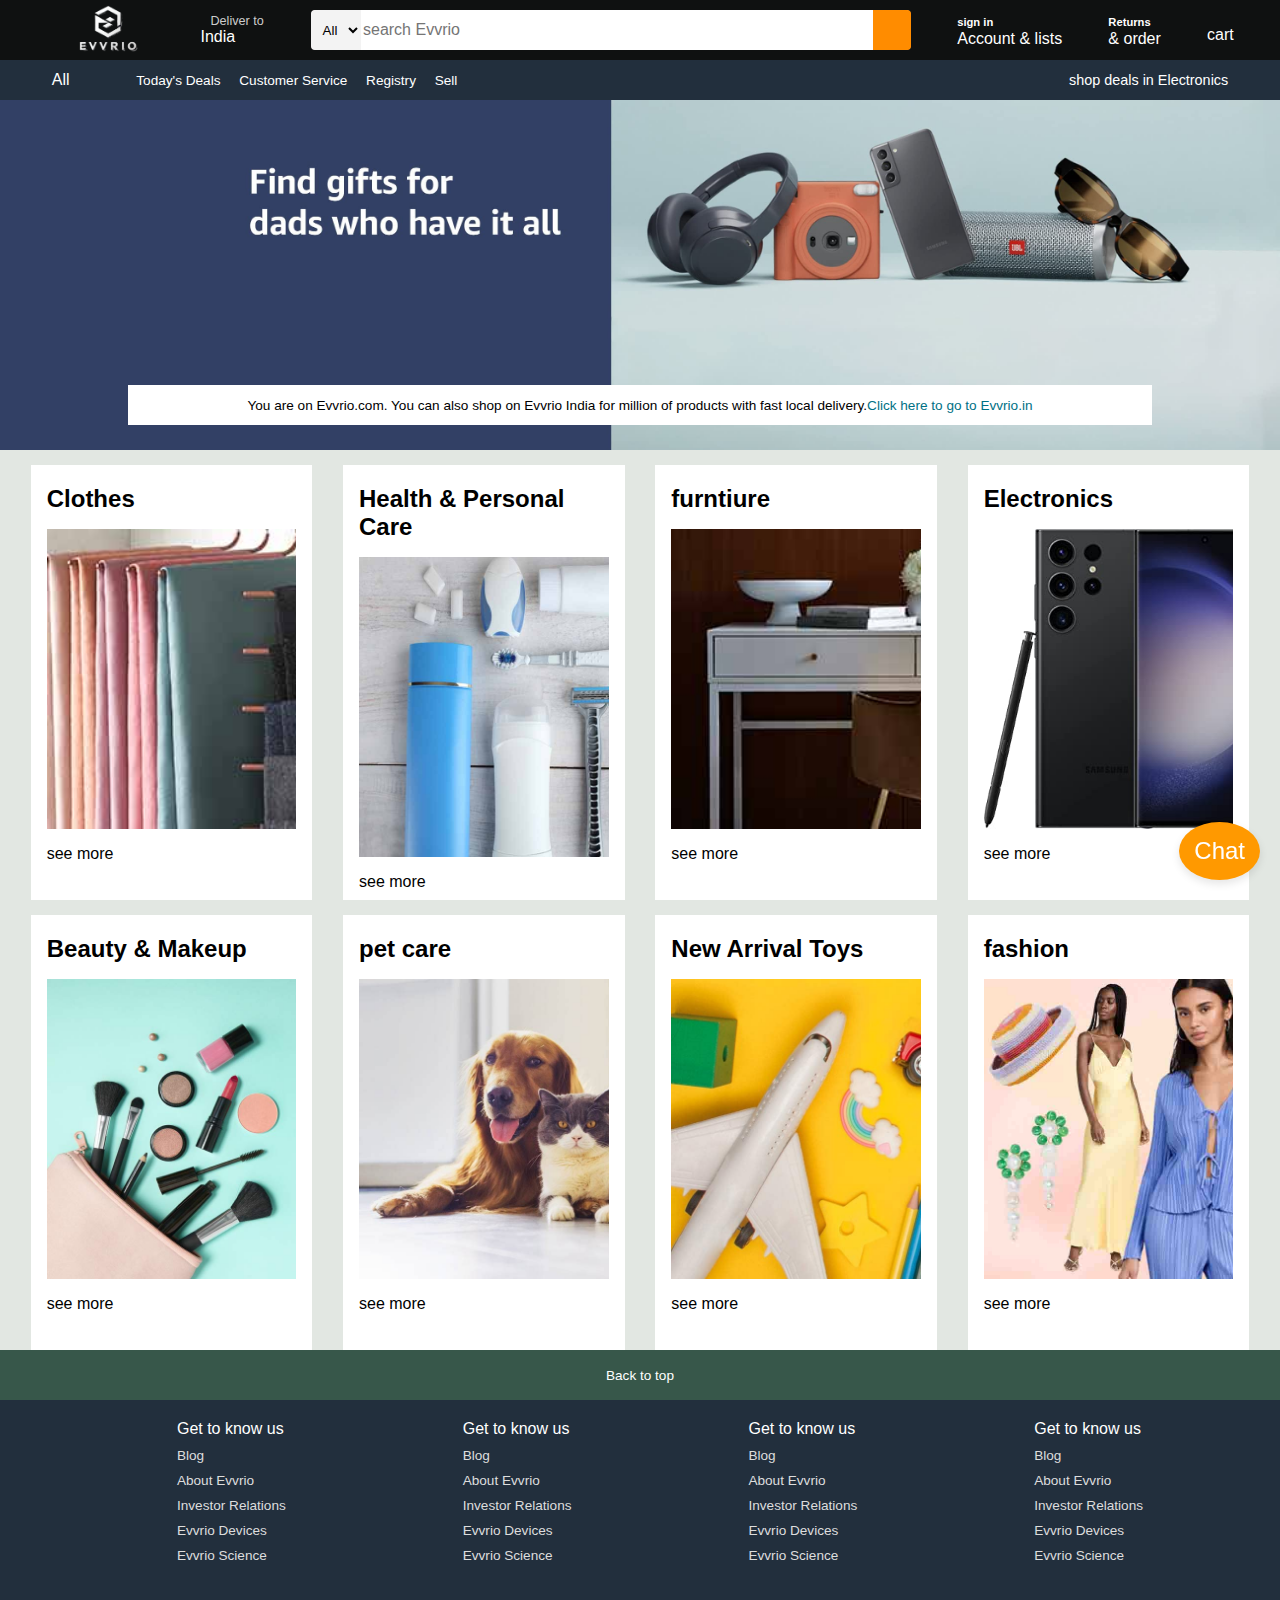
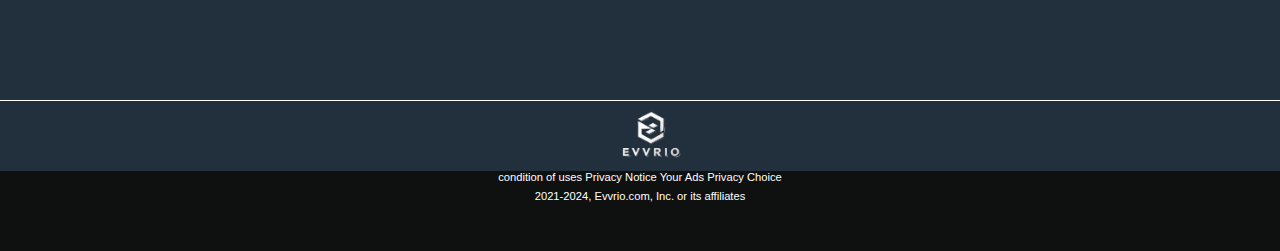
<file: index.html>
<!DOCTYPE html>
<html lang="en">
<head>
    <meta charset="UTF-8">
    <meta name="viewport" content="width=device-width, initial-scale=1.0">
   
    <link rel="icon" type="image/png" style="border-radius: 10px;" href="android-chrome-512x512.png">
    <link rel="stylesheet"  href="https://cdnjs.cloudflare.com/ajax/libs/font-awesome/6.5.2/css/all.min.css" integrity="sha512-SnH5WK+bZxgPHs44uWIX+LLJAJ9/2PkPKZ5QiAj6Ta86w+fsb2TkcmfRyVX3pBnMFcV7oQPJkl9QevSCWr3W6A==" crossorigin="anonymous" referrerpolicy="no-referrer" /> 
   <link rel="stylesheet" href="style.css">
   <title>Evvrio</title>
</head>
<style>
    
    @media only screen and (max-width: 768px) {
        .navbar {
            flex-direction: column;
            align-items: flex-start;
        }
    
        .nav-menu {
            margin-top: 10px;
        }
    
        .search-container {
            margin-top: 10px;
        }
    
        .search-input {
            width: 100%;
        }
    }
    @media only screen and (max-width: 768px) {
    .navbar {
        flex-direction: column;
        height: auto;
    }
    
    .nav-logo {
        margin-bottom: 20px; /* Add space between logo and other navbar items */
    }

    .nav-address,
    .nav-search,
    .nav-signin,
    .nav-return,
    .new-cart {
        margin-top: 10px; /* Add space between navbar items */
    }

    .nav-address,
    .nav-search,
    .nav-signin,
    .nav-return,
    .new-cart,
    .panel,
    .chatbot-button {
        width: 100%; /* Make navbar items full-width */
    }

    .search-select {
        width: auto; /* Adjust width for select box */
    }

    .hero-msg {
        font-size: 0.75rem; /* Reduce font size for hero message */
    }

    .shop-section {
        flex-direction: column; /* Stack shop boxes vertically */
        align-items: center; /* Center shop boxes */
    }

    .box {
        width: 90%; /* Make shop boxes full-width */
    }
}

/* Media queries for larger screens */
@media only screen and (min-width: 992px) {
    /* Add styles for larger screens here */
}</style>

<body>
    <header>
        <div class="navbar">
            <div class="nav-logo border">
                <div class="logo"><a href="index.html"></a></div>
                </div>
                <div class="nav-address border ">
                    <a href="location.html"><p class="add-first">Deliver to</p><a href="location.html"></a>
                    <div class="add-icon">
                        <a href="location.html"><i class="fa-solid fa-location-dot"></i></a>
                        <a href="location.html"><p class="add-second">India</p></a>
                    </div>
                  </div>
  <div class="nav-search">
    <select class="search-select">
    <option>All</option>
    <option>Toys</option>
    <option><a href="mobile.html">Mobile</a></option>
    <option>Beauty</option>
    <option>Car/Moterbike</option>
    <option>Electronics</option>
    <option><a href="clothes.html">Clothes</a></option>
    

 </select>
 <input placeholder="search Evvrio" class="search-input">
 <div class="search-icon">
    <i class="fa-solid fa-magnifying-glass"></i>
 </div>
  </div>
        
        <div class="nav-signin">
            <p><span><a href="sign.html">sign in</a></span></p>
            <p class="nav-second"><a href="sign.html">Account & lists</a></p>
        </div>
        <div class="nav-return">
            <p><span> Returns</span></p>
            <p class="nav-second"> & order</p>
        </div>
        <div class="new-cart" a href="cart.html">
            <a href="cart.html"><i class="fa-solid fa-cart-shopping"></i>
             cart</a>
        </div>
        </div>
        <div class="panel">
        <div class="panel-all">
        <i class="fa-solid fa-bars"></i>
        All
    </div>
    <div class="panel-ops">
        <p><a href="index.html">Today's Deals</a></p>
        <p><a href="service.html">Customer Service</a></p>
        <p><a href="#">Registry</a></p>
        <p><a href="sell.html">Sell</a></p>
    </div>
    <div class="panel-deals">
        shop deals in Electronics
    </div>
</div>
    </header> 
    <div id="chatbot">
        <button id="chatbot-button" class="chatbot-button">
            <i class="fa-solid fa-comments"></i> Chat
        </button>
        <div id="chatbot-widget" class="chatbot-widget">
            <div class="chatbot-header">
                <h3>Chat with us</h3>
                <button id="close-chatbot" class="close-chatbot">&times;</button>
            </div>
            <div class="chatbot-messages">
                <!-- Chat messages will appear here -->
            </div>
            <div class="chatbot-input">
                <input type="text" id="chatbot-input-field" placeholder="Type a message...">
                <button id="send-chatbot-message" class="send-chatbot-message">
                    <i class="fa-solid fa-paper-plane"></i>
                </button>
            </div>
        </div>
    </div>
    <div class="hero-section">
        <div class="hero-msg">
            <p> You are on Evvrio.com. You can also shop on Evvrio India for million of products with fast local delivery.<a>Click here to go to Evvrio.in </a></p>                
        </div>
    </div>
    <div class="shop-section">
        <div class="box1 box">
            <div class="box-content">
            <h2>Clothes</h2>
            <div class="box-img" style="background-image: url('box1_image.jpg');"></div>
            <p><a href="clothes.html">see more</a> </p>
            </div>
        </div>
        <div class="box2 box"><div class="box-content">
            <h2>Health & Personal Care</h2>
            <div class="box-img" style="background-image: url('box2_image.jpg');"></div>
                <p><a href="healthcare.html">see more</a> </p>
            </div></div>
        <div class="box3 box"><div class="box-content">
            <h2>furntiure</h2>
            <div class="box-img" style="background-image: url('box3_image.jpg');"></div>
            <p><a href="furniture.html">see more</a> </p>
            </div></div>
        <div class="box4 box"><div class="box-content">
            <h2>Electronics</h2>
            <div class="box-img" style="background-image: url('box4_image.jpg');"></div>
            <p><a href="mobile.html">see more</a> </p>
            </div>
        </div>
        <div class="box1 box">
            <div class="box-content">
            <h2>Beauty & Makeup</h2>
            <div class="box-img" style="background-image: url('box5_image.jpg');"></div>
            <p><a href="beauty.html">see more</a> </p>
        </div>
        </div>
        <div class="box2 box"><div class="box-content">
            <h2> pet care</h2>
            <div class="box-img" style="background-image: url('box6_image.jpg');"></div>
            <p><a href="pet care.html">see more</a> </p>
            </div></div>
        <div class="box3 box"><div class="box-content">
            <h2>New Arrival Toys</h2>
            <div class="box-img" style="background-image: url('box7_image.jpg');"></div>
            <p><a href="toy.html">see more</a> </p>
            </div></div>
        <div class="box4 box"><div class="box-content">
            <h2>fashion </h2>
            <div class="box-img" style="background-image: url('box8_image.jpg');"></div>
            <p><a href="fashion.html">see more</a> </p>
            </div>
        </div>
    </div>
    <footer> 
        <div class="foot-panel1">
        Back to top
    </div>
    <div class="foot-panel2">
        <ul>
            <p>Get to know us</p>
    <a> Blog </a>
    <a>About Evvrio </a>
    <a> Investor Relations </a>
    <a> Evvrio Devices </a>
    <a>  Evvrio Science  </a>
        </ul>
        <ul>
            <p>Get to know us</p>
    <a> Blog </a>
    <a>About Evvrio </a>
    <a> Investor Relations </a>
    <a> Evvrio Devices </a>
    <a>  Evvrio Science  </a>
        </ul>
        <ul>
            <p>Get to know us</p>
    <a> Blog </a>
    <a>About Evvrio </a>
    <a> Investor Relations </a>
    <a> Evvrio Devices </a>
    <a>  Evvrio Science  </a>
        </ul>
        <ul>
            <p>Get to know us</p>
    <a> Blog </a>
    <a>About Evvrio </a>
    <a> Investor Relations </a>
    <a> Evvrio Devices </a>
    <a>  Evvrio Science  </a>
        </ul>
    </div>
    <div class="foot-panel3">
        <div class="logo">

        </div>
    </div>
    <div class="foot-panel4">
        <div class="pages">
            <a> condition of uses </a>
            <a> Privacy Notice </a>
            <a> Your Ads  Privacy Choice </a>
        </div>
        <div class="copyright">
            2021-2024, Evvrio.com, Inc. or its affiliates
        </div>
    </div>
    </footer>
    <script>
        document.getElementById('chatbot-button').addEventListener('click', function() {
            document.getElementById('chatbot-widget').style.display = 'block';
        });
    
        document.getElementById('close-chatbot').addEventListener('click', function() {
            document.getElementById('chatbot-widget').style.display = 'none';
        });

        function getBotResponse(userMessage) {
            const responses = {
                "hello": "Hi there! How can I help you today?",
                "hi": "Hello! What can I assist you with?",
                "help": "Sure, I'm here to help. What do you need assistance with?",
                "price": "Could you please specify the product you are inquiring about?",
                "return": "You can return products within 30 days of receipt. Please visit our returns page for more details.",
                "shipping": "Shipping is free for orders over $50. Standard shipping takes 5-7 business days.",
                "problem": "Tell me what is your Problem and How I can help you",
            };

            let lowerCaseMessage = userMessage.toLowerCase();
            return responses[lowerCaseMessage] || " Jai Shree Ram 🙏";
        }

        document.getElementById('send-chatbot-message').addEventListener('click', function() {
            var inputField = document.getElementById('chatbot-input-field');
            var userMessage = inputField.value.trim();
            if (userMessage) {
                var userMessageContainer = document.createElement('div');
                userMessageContainer.textContent = userMessage;
                userMessageContainer.className = 'chatbot-user-message';
                document.querySelector('.chatbot-messages').appendChild(userMessageContainer);
                
                // Get bot response
                var botResponse = getBotResponse(userMessage);
                var botMessageContainer = document.createElement('div');
                botMessageContainer.textContent = botResponse;
                botMessageContainer.className = 'chatbot-bot-message';
                document.querySelector('.chatbot-messages').appendChild(botMessageContainer);

                inputField.value = '';
            }
        });

        document.getElementById('chatbot-input-field').addEventListener('keypress', function(event) {
            if (event.key === 'Enter') {
                document.getElementById('send-chatbot-message').click();
            }
        });
        // Get the search form and input elements
const searchForm = document.getElementById("searchForm");
const searchInput = document.getElementById("searchInput");
searchForm.addEventListener("submit", function(event) {
  event.preventDefault();
  const searchQuery = searchInput.value.toLowerCase();
  if (searchQuery === "mobile") {
    // Redirect the user to the "mobile.html" webpage
    window.location.href = "mobile.html";
    if (searchQuery === "Clothes") {
        // Redirect the user to the "mobile.html" webpage
        window.location.href = "clothes.html";
    }
  }
});
      
    </script>
</body>
</html>
</file>
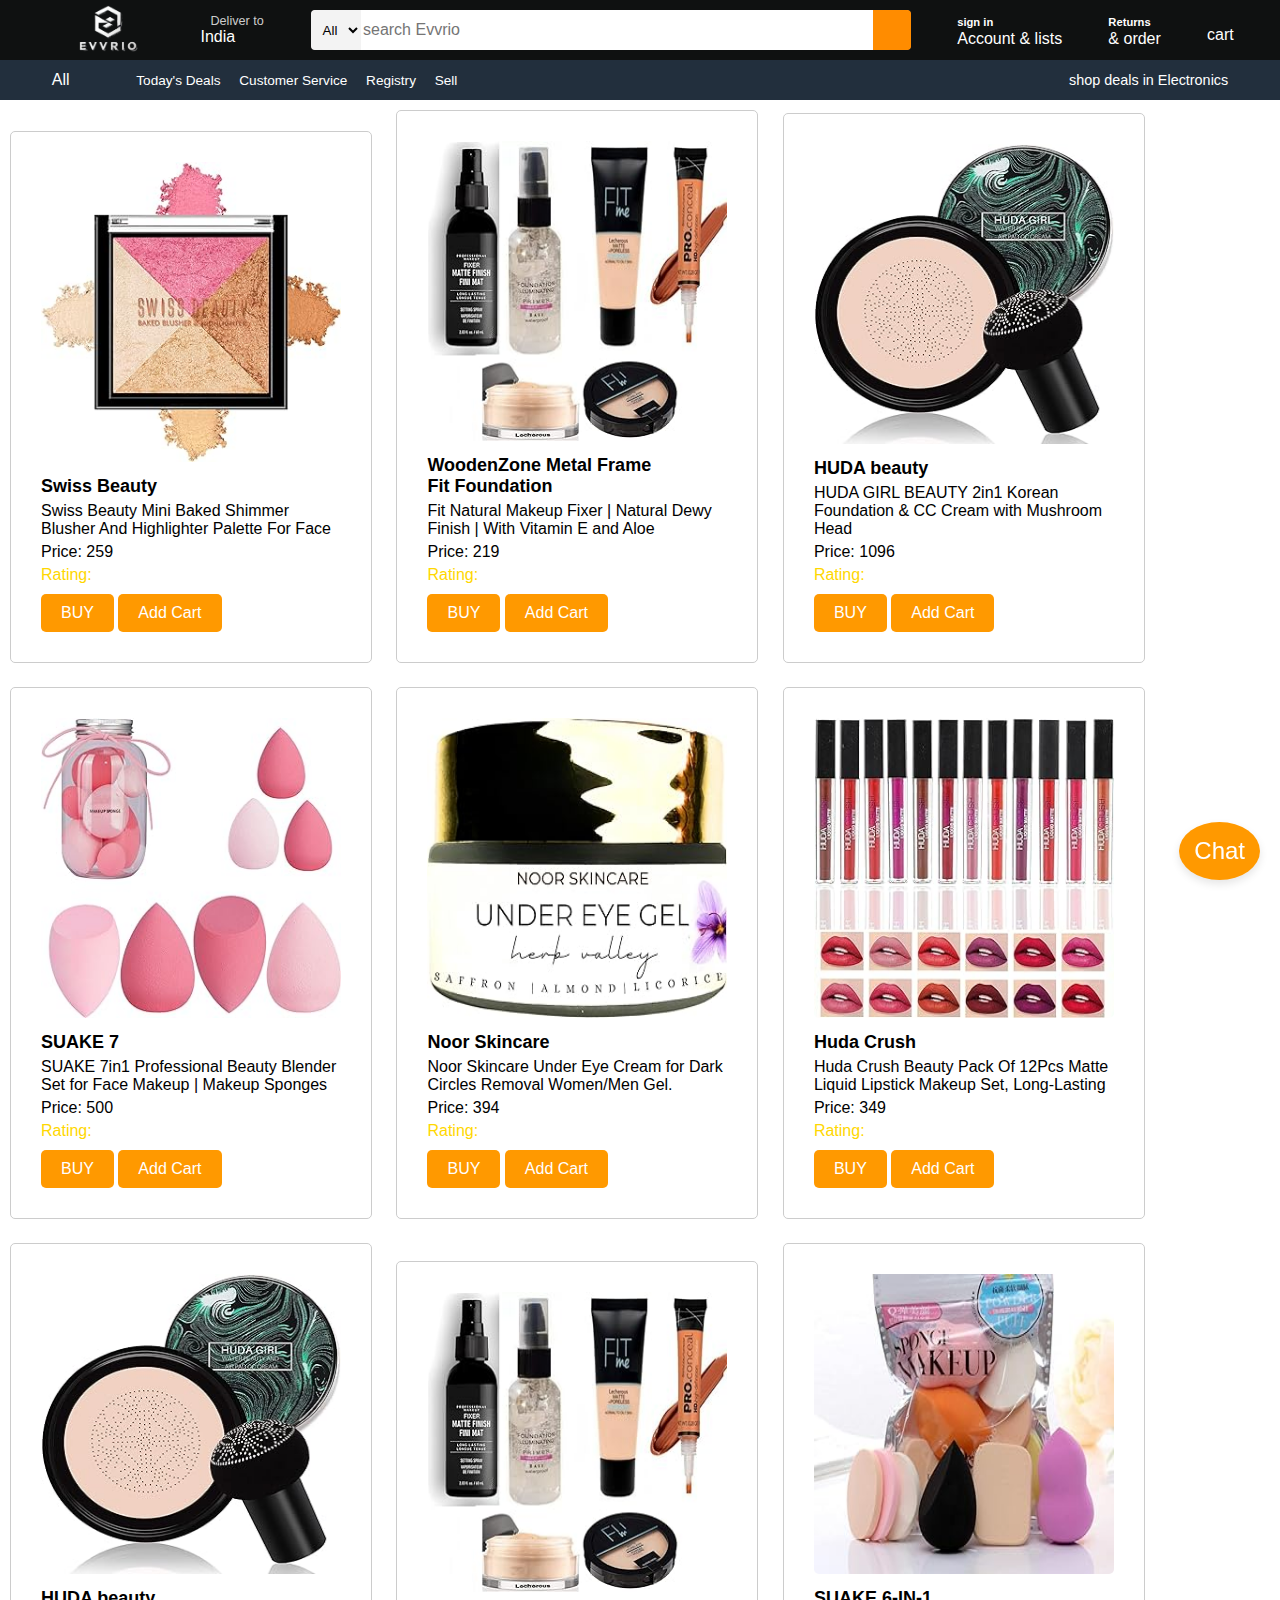
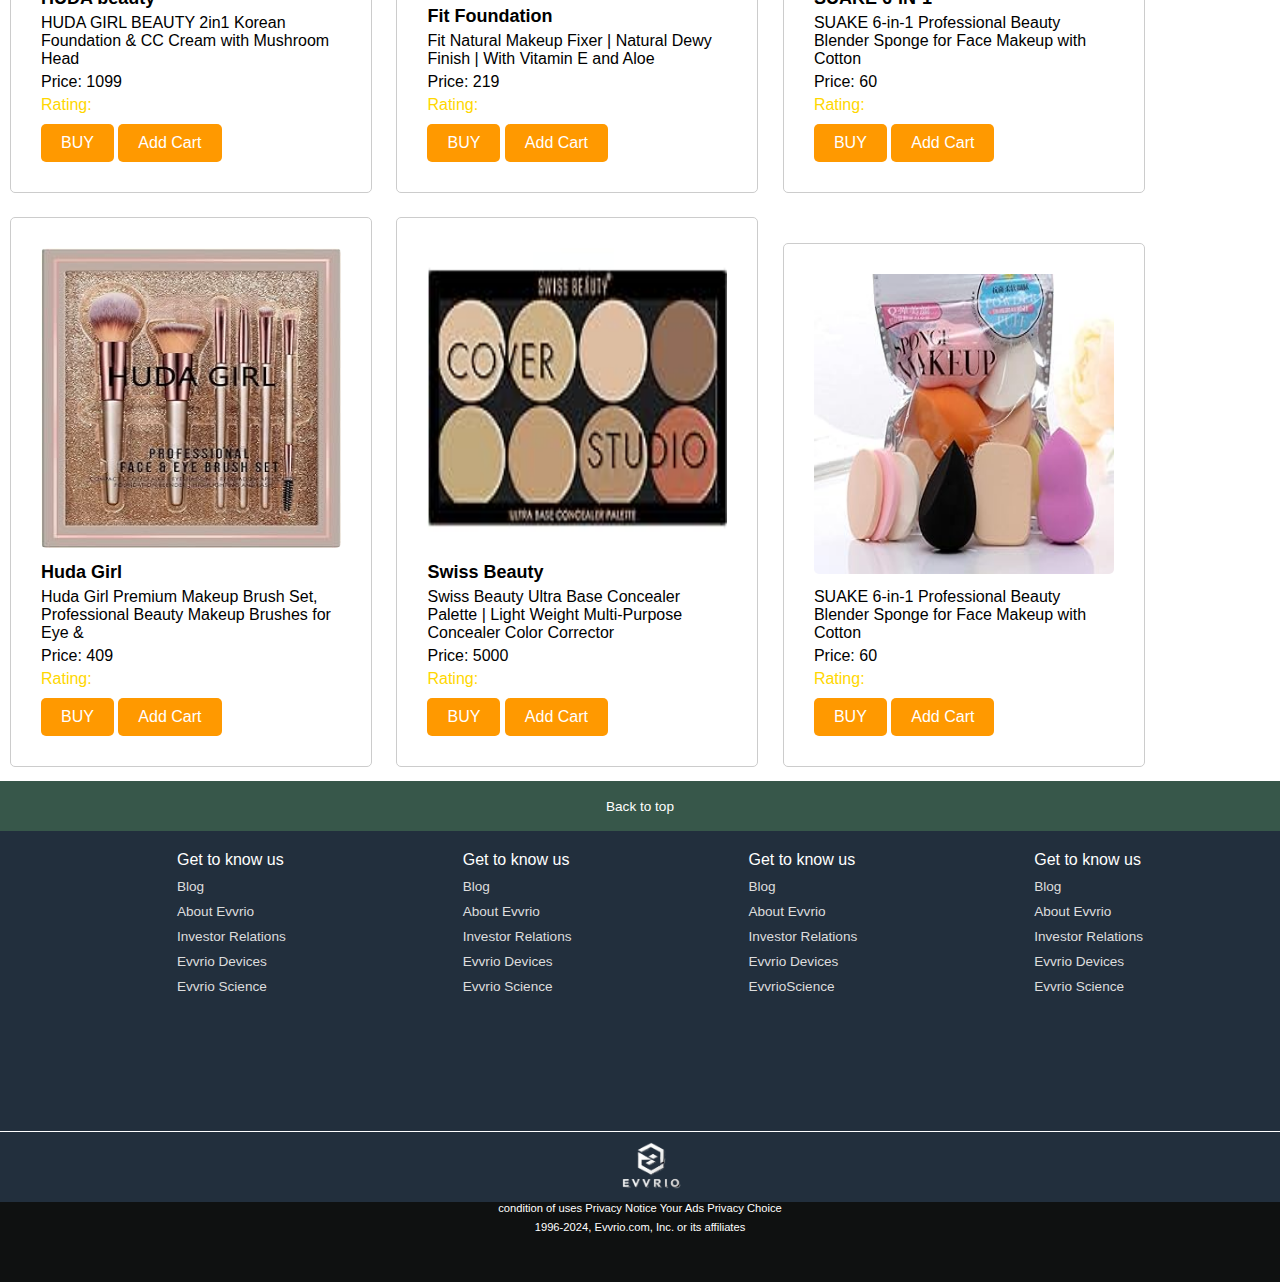
<file: beauty.html>
<!DOCTYPE html>
<html lang="en">
<head>
    <meta charset="UTF-8">
    <meta name="viewport" content="width=device-width, initial-scale=1.0">
   
    <link rel="icon" type="image/png" href="android-chrome-512x512.png">
    <link rel="stylesheet"  href="https://cdnjs.cloudflare.com/ajax/libs/font-awesome/6.5.2/css/all.min.css" integrity="sha512-SnH5WK+bZxgPHs44uWIX+LLJAJ9/2PkPKZ5QiAj6Ta86w+fsb2TkcmfRyVX3pBnMFcV7oQPJkl9QevSCWr3W6A==" crossorigin="anonymous" referrerpolicy="no-referrer" /> 
    <link rel="stylesheet" href="style.css">
    <title>Evvrio-sell product</title>
</head>
<style>
    body {
      font-family: Arial, sans-serif;
    }
    .product {
      border: 1px solid #ccc;
      border-radius: 5px;
      margin: 10px;
      padding: 10px;
      width: 300px;
      display: inline-block;
      flex-wrap: wrap;
      justify-content: space-evenly;
      padding: 30px;
      overflow: hidden;
    }
    .product img {
      height: 300px;
      width: 100%;
      border-radius: 5px;
      background-size: cover;
      overflow: hidden;
    }
    .product-info {
      text-align: left;
      margin-top: 10px;
    }
    .product-info h3 {
      margin-top: 0;
      font-size: 18px;
    }
    .product-info p {
      margin: 5px 0;
    }
    .product-rating {
      color: gold;
    }
    .buy-button {
      display: inline-block;
      margin-top: 10px;
      padding: 10px 20px;
      background-color: #ff9900;
      color: white;
      text-align: center;
      border-radius: 5px;
      text-decoration: none;
      font-size: 16px;
    }
    .buy-button:hover {
      background-color: #e68a00;
    }
    @media screen and (max-width: 768px) {
        .product {
          width: 100%; /* Adjust width for smaller screens */
        }
      }
      
      @media screen and (max-width: 480px) {
        .product img {
          height: auto; /* Make images responsive on smaller screens */
        }
      }
</style>
<body>
    <header>
        <div class="navbar">
            <div class="nav-logo border">
                <div class="logo"><a href="index.html"></a></div>
            </div>
            <div class="nav-address border">
                <a href="location.html"><p class="add-first">Deliver to</p></a>
                <div class="add-icon">
                    <a href="location.html"><i class="fa-solid fa-location-dot"></i></a>
                    <a href="location.html"><p class="add-second">India</p></a>
                </div>
            </div>
            <div class="nav-search">
                <select class="search-select">
                    <option>All</option>
                    <option>Toys</option>
                    <option><a href="mobile.html">Mobile</a></option>
                    <option>Beauty</option>
                    <option>Car/Moterbike</option>
                    <option>Electronics</option>
                    <option><a href="clothes.html">Clothes</a></option>
                </select>
                <input placeholder="search Evvrio" class="search-input">
                <div class="search-icon">
                    <i class="fa-solid fa-magnifying-glass"></i>
                </div>
            </div>
            <div class="nav-signin">
                <p><span><a href="sign.html">sign in</a></span></p>
                <p class="nav-second"><a href="sign.html">Account & lists</a></p>
            </div>
            <div class="nav-return">
                <p><span> Returns</span></p>
                <p class="nav-second"> & order</p>
            </div>
            <div class="new-cart">
                <a href="cart.html"><i class="fa-solid fa-cart-shopping"></i>
                cart</a>
            </div>
        </div>
        <div class="panel">
            <div class="panel-all">
                <i class="fa-solid fa-bars"></i>
                All
            </div>
            <div class="panel-ops">
                <p><a href="index.html">Today's Deals</a></p>
                <p><a href="service.html">Customer Service</a></p>
                <p><a href="#">Registry</a></p>
                <p><a href="sell.html">Sell</a></p>
            </div>
            <div class="panel-deals">
                shop deals in Electronics
            </div>
        </div>
    </header>

    <div class="product">
        <img src="b3.jpg" alt="furniture">
        <div class="product-info">
            <h3>Swiss Beauty</h3>
            <p>Swiss Beauty Mini Baked Shimmer Blusher And Highlighter Palette For Face</p>
            <p>Price: <i class="fa-solid fa-indian-rupee-sign"></i>259</p>
            <div class="product-rating">
                Rating:
                <span class="fa fa-star checked"></span>
                <span class="fa fa-star checked"></span>
                <span class="fa fa-star checked"></span>
                <span class="fa fa-star"></span>
                <span class="fa fa-star"></span>
            </div>
            <a href="#" class="buy-button">BUY</a>
            <a href="#" class="buy-button"> <i class="fa-solid fa-cart-plus"></i>Add Cart</a>
        </div>
    </div>

    <div class="product">
        <img src="b8.jpg" alt="furniture">
        <div class="product-info">
            <h3>WoodenZone Metal Frame</h3>
            <h3>Fit Foundation</h3>
            <p>Fit Natural Makeup Fixer | Natural Dewy Finish | With Vitamin E and Aloe</p>
            <p>Price: <i class="fa-solid fa-indian-rupee-sign"></i>219</p>
            <div class="product-rating">
                Rating:
                <span class="fa fa-star checked"></span>
                <span class="fa fa-star checked"></span>
                <span class="fa fa-star"></span>
                <span class="fa fa-star"></span>
                <span class="fa fa-star"></span>
            </div>
            <a href="#" class="buy-button">BUY</a>
            <a href="#" class="buy-button"> <i class="fa-solid fa-cart-plus"></i>Add Cart</a>
        </div>
    </div>

    <div class="product">
        <img src="b7.jpg" alt="furniture">
        <div class="product-info">
            <h3>HUDA beauty</h3>
            <p>HUDA GIRL BEAUTY 2in1 Korean Foundation & CC Cream with Mushroom Head</p>
            <p>Price: <i class="fa-solid fa-indian-rupee-sign"></i>1096</p>
            <div class="product-rating">
                Rating:
                <span class="fa fa-star checked"></span>
                <span class="fa fa-star checked"></span>
                <span class="fa fa-star checked"></span>
                <span class="fa fa-star"></span>
                <span class="fa fa-star"></span>
            </div>
            <a href="#" class="buy-button">BUY</a>
            <a href="#" class="buy-button"> <i class="fa-solid fa-cart-plus"></i>Add Cart</a>
        </div>
    </div>

    <div class="product">
        <img src="b4.jpg" alt="Mobile Phone">
        <div class="product-info">
            <h3>SUAKE 7</h3>
            <p>SUAKE 7in1 Professional Beauty Blender Set for Face Makeup | Makeup Sponges</p>
            <p>Price: <i class="fa-solid fa-indian-rupee-sign"></i>500</p>
            <div class="product-rating">
                Rating:
                <span class="fa fa-star checked"></span>
                <span class="fa fa-star checked"></span>
                <span class="fa fa-star checked"></span>
                <span class="fa fa-star"></span>
                <span class="fa fa-star"></span>
            </div>
            <a href="#" class="buy-button">BUY</a>
            <a href="#" class="buy-button"> <i class="fa-solid fa-cart-plus"></i>Add Cart</a>
        </div>
    </div>

    <div class="product">
        <img src="b5.jpg" alt="Mobile Phone">
        <div class="product-info">
            <h3>Noor Skincare</h3>
            <p>Noor Skincare Under Eye Cream for Dark Circles Removal Women/Men Gel.</p>
            <p>Price: <i class="fa-solid fa-indian-rupee-sign"></i>394</p>
            <div class="product-rating">
                Rating:
                <span class="fa fa-star checked"></span>
                <span class="fa fa-star checked"></span>
                <span class="fa fa-star checked"></span>
                <span class="fa fa-star"></span>
                <span class="fa fa-star"></span>
            </div>
            <a href="#" class="buy-button">BUY</a>
            <a href="#" class="buy-button"> <i class="fa-solid fa-cart-plus"></i>Add Cart</a>
        </div>
    </div>

    <div class="product">
        <img src="b6.jpg" alt="Mobile Phone">
        <div class="product-info">
            <h3>Huda Crush</h3>
            <p>Huda Crush Beauty Pack Of 12Pcs Matte Liquid Lipstick Makeup Set, Long-Lasting</p>
            <p>Price: <i class="fa-solid fa-indian-rupee-sign"></i>349</p>
            <div class="product-rating">
                Rating:
                <span class="fa fa-star checked"></span>
                <span class="fa fa-star checked"></span>
                <span class="fa fa-star checked"></span>
                <span class="fa fa-star"></span>
                <span class="fa fa-star"></span>
            </div>
            <a href="#" class="buy-button">BUY</a>
            <a href="#" class="buy-button"> <i class="fa-solid fa-cart-plus"></i>Add Cart</a>
        </div>
    </div>

    <div class="product">
        <img src="b7.jpg" alt="Mobile Phone">
        <div class="product-info">
            <h3>HUDA beauty</h3>
            <p>HUDA GIRL BEAUTY 2in1 Korean Foundation & CC Cream with Mushroom Head</p>
            <p>Price: <i class="fa-solid fa-indian-rupee-sign"></i>1099</p>
            <div class="product-rating">
                Rating:
                <span class="fa fa-star checked"></span>
                <span class="fa fa-star checked"></span>
                <span class="fa fa-star checked"></span>
                <span class="fa fa-star"></span>
                <span class="fa fa-star"></span>
            </div>
            <a href="#" class="buy-button">BUY</a>
            <a href="#" class="buy-button"> <i class="fa-solid fa-cart-plus"></i>Add Cart</a>
        </div>
    </div>

    <div class="product">
        <img src="b8.jpg" alt="Mobile Phone">
        <div class="product-info">
            <h3>Fit Foundation</h3>
            <p>Fit Natural Makeup Fixer | Natural Dewy Finish | With Vitamin E and Aloe</p>
            <p>Price: <i class="fa-solid fa-indian-rupee-sign"></i>219</p>
            <div class="product-rating">
                Rating:
                <span class="fa fa-star checked"></span>
                <span class="fa fa-star checked"></span>
                <span class="fa fa-star checked"></span>
                <span class="fa fa-star"></span>
                <span class="fa fa-star"></span>
            </div>
            <a href="#" class="buy-button">BUY</a>
            <a href="#" class="buy-button"> <i class="fa-solid fa-cart-plus"></i>Add Cart</a>
            </div>
    </div>

    <div class="product">
        <img src="b2.jpg" alt="Mobile Phone">
        <div class="product-info">
            <h3>SUAKE 6-IN-1</h3>
            <p>SUAKE 6-in-1 Professional Beauty Blender Sponge for Face Makeup with Cotton</p>
            <p>Price: <i class="fa-solid fa-indian-rupee-sign"></i>60</p>
            <div class="product-rating">
                Rating:
                <span class="fa fa-star checked"></span>
                <span class="fa fa-star checked"></span>
                <span class="fa fa-star checked"></span>
                <span class="fa fa-star"></span>
                <span class="fa fa-star"></span>
            </div>
            <a href="#" class="buy-button">BUY</a>
            <a href="#" class="buy-button"> <i class="fa-solid fa-cart-plus"></i>Add Cart</a>
        </div>
    </div>

    <div class="product">
        <img src="b10.jpg" alt="Mobile Phone">
        <div class="product-info">
            <h3>Huda Girl</h3>
            <p>Huda Girl Premium Makeup Brush Set, Professional Beauty Makeup Brushes for Eye &</p>
            <p>Price: <i class="fa-solid fa-indian-rupee-sign"></i>409</p>
            <div class="product-rating">
                Rating:
                <span class="fa fa-star checked"></span>
                <span class="fa fa-star checked"></span>
                <span class="fa fa-star checked"></span>
                <span class="fa fa-star"></span>
                <span class="fa fa-star"></span>
            </div>
            <a href="#" class="buy-button">BUY</a>
            <a href="#" class="buy-button"> <i class="fa-solid fa-cart-plus"></i>Add Cart</a>
        </div>
    </div>

    <div class="product">
        <img src="b1.jpg" alt="Mobile Phone">
        <div class="product-info">
            <h3>Swiss Beauty</h3>
            <p>Swiss Beauty Ultra Base Concealer Palette | Light Weight Multi-Purpose Concealer Color Corrector</p>
            <p>Price: <i class="fa-solid fa-indian-rupee-sign"></i>5000</p>
            <div class="product-rating">
                Rating:
                <span class="fa fa-star checked"></span>
                <span class="fa fa-star checked"></span>
                <span class="fa fa-star checked"></span>
                <span class="fa fa-star"></span>
                <span class="fa fa-star"></span>
            </div>
            <a href="#" class="buy-button">BUY</a>
            <a href="#" class="buy-button"> <i class="fa-solid fa-cart-plus"></i>Add Cart</a>
        </div>
    </div>

    <div class="product">
        <img src="b2.jpg" alt="Mobile Phone">
        <div class="product-info">
            <p>SUAKE 6-in-1 Professional Beauty Blender Sponge for Face Makeup with Cotton</p>
            <p>Price: <i class="fa-solid fa-indian-rupee-sign"></i>60</p>
            <div class="product-rating">
                Rating:
                <span class="fa fa-star checked"></span>
                <span class="fa fa-star checked"></span>
                <span class="fa fa-star checked"></span>
                <span class="fa fa-star"></span>
                <span class="fa fa-star"></span>
            </div>
            <a href="#" class="buy-button">BUY</a>
            <a href="#" class="buy-button"> <i class="fa-solid fa-cart-plus"></i>Add Cart</a>
        </div>
    </div>
    <div id="chatbot">
        <button id="chatbot-button" class="chatbot-button">
            <i class="fa-solid fa-comments"></i> Chat
        </button>
        <div id="chatbot-widget" class="chatbot-widget">
            <div class="chatbot-header">
                <h3>Chat with us</h3>
                <button id="close-chatbot" class="close-chatbot">&times;</button>
            </div>
            <div class="chatbot-messages">
                <!-- Chat messages will appear here -->
            </div>
            <div class="chatbot-input">
                <input type="text" id="chatbot-input-field" placeholder="Type a message...">
                <button id="send-chatbot-message" class="send-chatbot-message">
                    <i class="fa-solid fa-paper-plane"></i>
                </button>
            </div>
        </div>
    </div>

    <footer>
        <div class="foot-panel1">
        Back to top
    </div>
    <div class="foot-panel2">
        <ul>
            <p>Get to know us</p>
    <a> Blog </a>
    <a>About Evvrio </a>
    <a> Investor Relations </a>
    <a> Evvrio Devices </a>
    <a>  Evvrio Science  </a>
        </ul>
        <ul>
            <p>Get to know us</p>
    <a> Blog </a>
    <a>About Evvrio </a>
    <a> Investor Relations </a>
    <a> Evvrio Devices </a>
    <a>  Evvrio Science  </a>
        </ul>
        <ul>
            <p>Get to know us</p>
    <a> Blog </a>
    <a>About Evvrio </a>
    <a> Investor Relations </a>
    <a> Evvrio Devices </a>
    <a>  EvvrioScience  </a>
        </ul>
        <ul>
            <p>Get to know us</p>
    <a> Blog </a>
    <a>About Evvrio </a>
    <a> Investor Relations </a>
    <a> Evvrio Devices </a>
    <a>  Evvrio Science  </a>
        </ul>
    </div>
    <div class="foot-panel3">
        <div class="logo">

        </div>
    </div>
    <div class="foot-panel4">
        <div class="pages">
            <a> condition of uses </a>
            <a> Privacy Notice </a>
            <a> Your Ads  Privacy Choice </a>
        </div>
        <div class="copyright">
            1996-2024, Evvrio.com, Inc. or its affiliates
        </div>
    </div>
    </footer>
    <script>
        document.getElementById('chatbot-button').addEventListener('click', function() {
            document.getElementById('chatbot-widget').style.display = 'block';
        });
    
        document.getElementById('close-chatbot').addEventListener('click', function() {
            document.getElementById('chatbot-widget').style.display = 'none';
        });

        function getBotResponse(userMessage) {
            const responses = {
                "hello": "Hi there! How can I help you today?",
                "hi": "Hello! What can I assist you with?",
                "help": "Sure, I'm here to help. What do you need assistance with?",
                "price": "Could you please specify the product you are inquiring about?",
                "return": "You can return products within 30 days of receipt. Please visit our returns page for more details.",
                "shipping": "Shipping is free for orders over $50. Standard shipping takes 5-7 business days.",
                "problem": "Tell me what is your Problem and How I can help you",
            };

            let lowerCaseMessage = userMessage.toLowerCase();
            return responses[lowerCaseMessage] || " Jai Shree Ram 🙏";
        }

        document.getElementById('send-chatbot-message').addEventListener('click', function() {
            var inputField = document.getElementById('chatbot-input-field');
            var userMessage = inputField.value.trim();
            if (userMessage) {
                var userMessageContainer = document.createElement('div');
                userMessageContainer.textContent = userMessage;
                userMessageContainer.className = 'chatbot-user-message';
                document.querySelector('.chatbot-messages').appendChild(userMessageContainer);
                
                // Get bot response
                var botResponse = getBotResponse(userMessage);
                var botMessageContainer = document.createElement('div');
                botMessageContainer.textContent = botResponse;
                botMessageContainer.className = 'chatbot-bot-message';
                document.querySelector('.chatbot-messages').appendChild(botMessageContainer);

                inputField.value = '';
            }
        });

        document.getElementById('chatbot-input-field').addEventListener('keypress', function(event) {
            if (event.key === 'Enter') {
                document.getElementById('send-chatbot-message').click();
            }
        });
    </script>
</body>
</html>
</file>
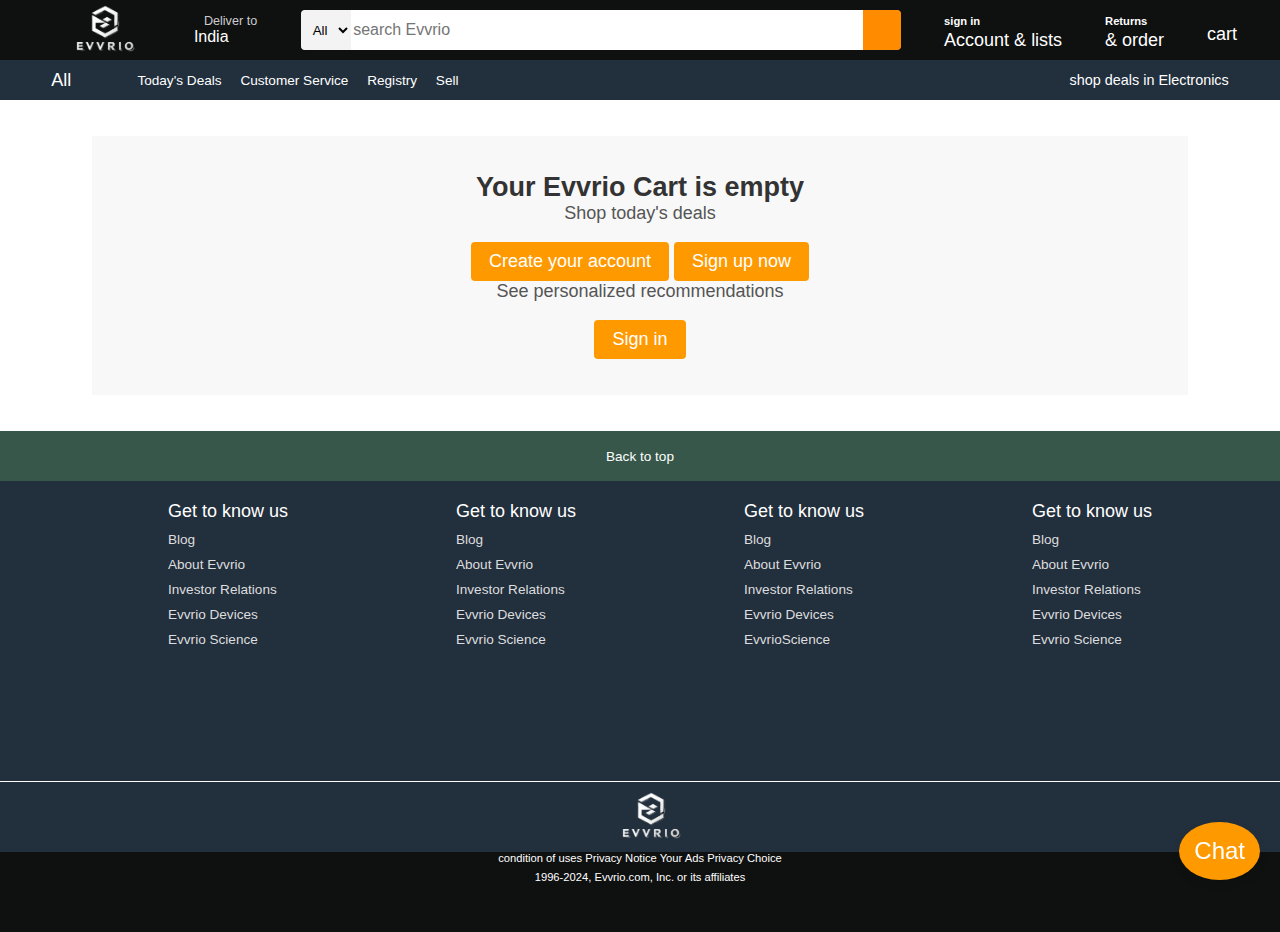
<file: cart.html>
<!DOCTYPE html>
<html lang="en">
<head>
    <meta charset="UTF-8">
    <meta name="viewport" content="width=device-width, initial-scale=1.0">
    <title> Evvrio-Cart</title>
    <link rel="icon" type="image/png" href="android-chrome-512x512.png">
    <link rel="stylesheet"  href="https://cdnjs.cloudflare.com/ajax/libs/font-awesome/6.5.2/css/all.min.css" integrity="sha512-SnH5WK+bZxgPHs44uWIX+LLJAJ9/2PkPKZ5QiAj6Ta86w+fsb2TkcmfRyVX3pBnMFcV7oQPJkl9QevSCWr3W6A==" crossorigin="anonymous" referrerpolicy="no-referrer" /> 
   <link rel="stylesheet" href="style.css">
</head>
<style>
    body {
      font-family: Arial, sans-serif;
      background-color: #fff;
      margin: 0;
      padding: 0;
    }
    .cart-header {
      background-color: #232f3e;
      color: #fff;
      padding: 10px;
      text-align: center;
    }
    .cart-container {
      width: 80%;
      margin: 2em auto;
      padding: 2em;
      background-color: #f8f8f8;
      text-align: center;
    }
    .cart-container h2 {
      color: #333;
    }
    .cart-container p {
      color: #555;
    }
    .cart-container a {
      display: inline-block;
      margin-top: 1em;
      padding: 0.5em 1em;
      background-color: #ff9900;
      color: #fff;
      text-decoration: none;
      border-radius: 4px;
    }
    .cart-container a:hover {
      background-color: #e68a00;
    }
    a{
        text-decoration: none;
        
    }
    @media only screen and (max-width: 480px) {
        body {
          font-size: 14px;
        }
      }
      
      /* Styles for devices with a minimum width of 1024px */
      @media only screen and (min-width: 1024px) {
        body {
          font-size: 18px;
        }
      }
</style>
<body>
    <header>
        <div class="navbar">
            <div class="nav-logo border">
                <div class="logo"></div>
                </div>
                <div class="nav-address border ">
                    <a href="location.html"><p class="add-first">Deliver to</p><a href="location.html"></a>
                    <div class="add-icon">
                        <a href="location.html"><i class="fa-solid fa-location-dot"></i></a>
                        <a href="location.html"><p class="add-second">India</p></a>
                    </div>
                  </div>
  <div class="nav-search">
    <select class="search-select">
    <option>All</option>
    <option>Toys</option>
    <option><a href="mobile.html">Mobile</a></option>
    <option>Beauty</option>
    <option>Car/Moterbike</option>
    <option>Electronics</option>
    <option><a href="clothes.html">Clothes</a></option>
    

 </select>
 <input placeholder="search Evvrio" class="search-input">
 <div class="search-icon">
    <i class="fa-solid fa-magnifying-glass"></i>
 </div>
  </div>
        
        <div class="nav-signin">
            <p><span><a href="sign.html">sign in</a></span></p>
            <p class="nav-second"><a href="sign.html">Account & lists</a></p>
        </div>
        <div class="nav-return">
            <p><span> Returns</span></p>
            <p class="nav-second"> & order</p>
        </div>
        <div class="new-cart">
            <a href="cart.html"><i class="fa-solid fa-cart-shopping"></i>
            cart</a>
        </div>
        </div>
        <div class="panel">
        <div class="panel-all">
        <i class="fa-solid fa-bars"></i>
        All
    </div>
    <div class="panel-ops">
        <p><a href="index.html">Today's Deals</a></p>
        <p><a href="service.html">Customer Service</a></p>
        <p><a href="#">Registry</a></p>
        <p><a href="sell.html">Sell</a></p>
    </div>
    <div class="panel-deals">
        shop deals in Electronics
    </div>
</div>
    </header>
    <div id="chatbot">
        <button id="chatbot-button" class="chatbot-button">
            <i class="fa-solid fa-comments"></i> Chat
        </button>
        <div id="chatbot-widget" class="chatbot-widget">
            <div class="chatbot-header">
                <h3>Chat with us</h3>
                <button id="close-chatbot" class="close-chatbot">&times;</button>
            </div>
            <div class="chatbot-messages">
                <!-- Chat messages will appear here -->
            </div>
            <div class="chatbot-input">
                <input type="text" id="chatbot-input-field" placeholder="Type a message...">
                <button id="send-chatbot-message" class="send-chatbot-message">
                    <i class="fa-solid fa-paper-plane"></i>
                </button>
            </div>
        </div>
      </div>
    
      
      <div class="cart-container">
        <h2>Your Evvrio Cart is empty</h2>
        <p>Shop today's deals</p>
        <a href="create.html">Create your account</a>
        <a href="sign.html">Sign up now</a>
        <p>See personalized recommendations</p>
        <a href="sign.html">Sign in</a>
      </div>
    </div>
    <footer>
        <div class="foot-panel1">
        Back to top
    </div>
    <div class="foot-panel2">
        <ul>
            <p>Get to know us</p>
    <a> Blog </a>
    <a>About Evvrio </a>
    <a> Investor Relations </a>
    <a> Evvrio Devices </a>
    <a>  Evvrio Science  </a>
        </ul>
        <ul>
            <p>Get to know us</p>
    <a> Blog </a>
    <a>About Evvrio </a>
    <a> Investor Relations </a>
    <a> Evvrio Devices </a>
    <a>  Evvrio Science  </a>
        </ul>
        <ul>
            <p>Get to know us</p>
    <a> Blog </a>
    <a>About Evvrio </a>
    <a> Investor Relations </a>
    <a> Evvrio Devices </a>
    <a>  EvvrioScience  </a>
        </ul>
        <ul>
            <p>Get to know us</p>
    <a> Blog </a>
    <a>About Evvrio </a>
    <a> Investor Relations </a>
    <a> Evvrio Devices </a>
    <a>  Evvrio Science  </a>
        </ul>
    </div>
    <div class="foot-panel3">
        <div class="logo">

        </div>
    </div>
    <div class="foot-panel4">
        <div class="pages">
            <a> condition of uses </a>
            <a> Privacy Notice </a>
            <a> Your Ads  Privacy Choice </a>
        </div>
        <div class="copyright">
            1996-2024, Evvrio.com, Inc. or its affiliates
        </div>
    </div>
    </footer>
    <script>
        document.getElementById('chatbot-button').addEventListener('click', function() {
            document.getElementById('chatbot-widget').style.display = 'block';
        });
      
        document.getElementById('close-chatbot').addEventListener('click', function() {
            document.getElementById('chatbot-widget').style.display = 'none';
        });
      
        function getBotResponse(userMessage) {
            const responses = {
                "hello": "Hi there! How can I help you today?",
                "hi": "Hello! What can I assist you with?",
                "help": "Sure, I'm here to help. What do you need assistance with?",
                "price": "Could you please specify the product you are inquiring about?",
                "return": "You can return products within 30 days of receipt. Please visit our returns page for more details.",
                "shipping": "Shipping is free for orders over $50. Standard shipping takes 5-7 business days.",
                "problem": "Tell me what is your Problem and How I can help you",
            };
      
            let lowerCaseMessage = userMessage.toLowerCase();
            return responses[lowerCaseMessage] || " Jai Shree Ram 🙏";
        }
      
        document.getElementById('send-chatbot-message').addEventListener('click', function() {
            var inputField = document.getElementById('chatbot-input-field');
            var userMessage = inputField.value.trim();
            if (userMessage) {
                var userMessageContainer = document.createElement('div');
                userMessageContainer.textContent = userMessage;
                userMessageContainer.className = 'chatbot-user-message';
                document.querySelector('.chatbot-messages').appendChild(userMessageContainer);
                
                // Get bot response
                var botResponse = getBotResponse(userMessage);
                var botMessageContainer = document.createElement('div');
                botMessageContainer.textContent = botResponse;
                botMessageContainer.className = 'chatbot-bot-message';
                document.querySelector('.chatbot-messages').appendChild(botMessageContainer);
      
                inputField.value = '';
            }
        });
      
        document.getElementById('chatbot-input-field').addEventListener('keypress', function(event) {
            if (event.key === 'Enter') {
                document.getElementById('send-chatbot-message').click();
            }
        });

    function loadCartItems() {
        const cartItemsContainer = document.getElementById('cart-items');
        const cartItems = JSON.parse(localStorage.getItem('cartItems')) || [];

        if (cartItems.length === 0) {
            cartItemsContainer.innerHTML = '<p>Your cart is empty.</p>';
            return;
        }

        cartItemsContainer.innerHTML = '';
        cartItems.forEach(item => {
            const itemElement = document.createElement('div');
            itemElement.classList.add('product');
            itemElement.innerHTML = `
                <img src="${item.image}" alt="${item.name}">
                <div class="product-info">
                    <h3>${item.name}</h3>
                    <p>${item.description}</p>
                    <p>Price: <i class="fa-solid fa-indian-rupee-sign"></i>${item.price}</p>
                    <div class="product-rating">
                        Rating: ${'⭐'.repeat(item.rating)}${'⭐'.repeat(5 - item.rating)}
                    </div>
                </div>
            `;
            cartItemsContainer.appendChild(itemElement);
        });
    }

    document.addEventListener('DOMContentLoaded', loadCartItems);
</script>
</body>
</html>
</file>
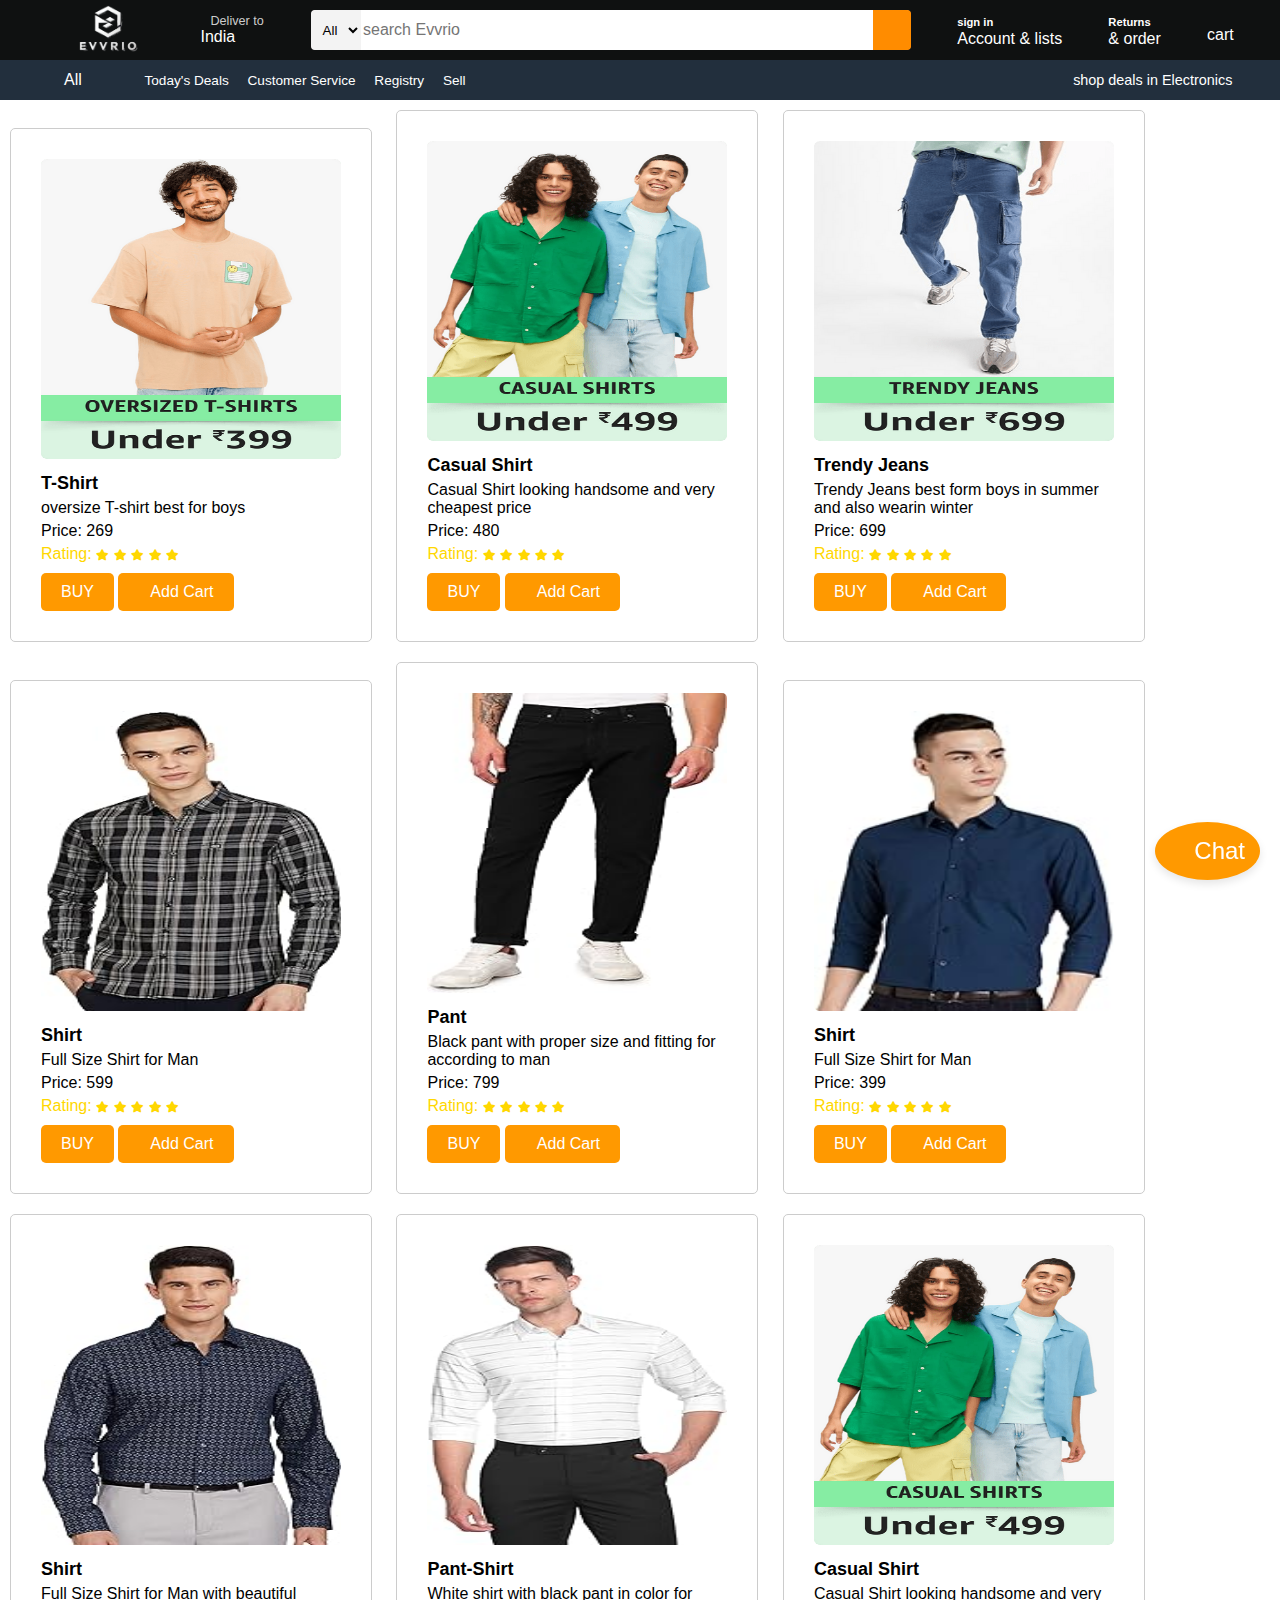
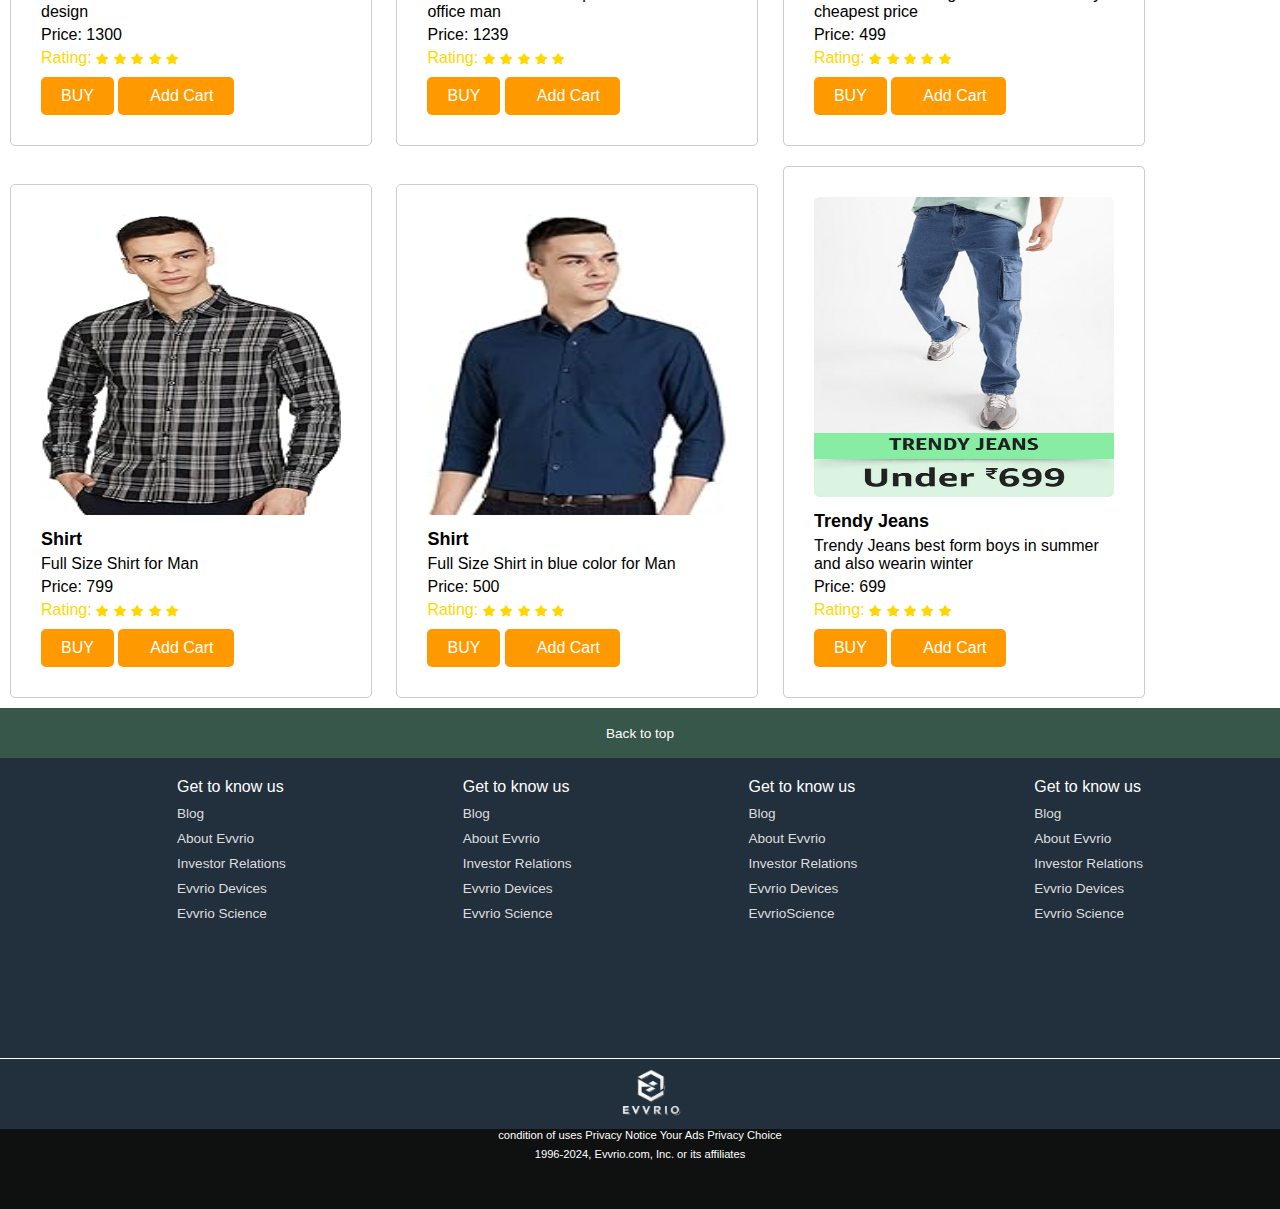
<file: clothes.html>
<!DOCTYPE html>
<html lang="en">
<head>
    <meta charset="UTF-8">
    <meta name="viewport" content="width=device-width, initial-scale=1.0">
   
    <link rel="icon" type="image/png" href="android-chrome-512x512.png">
    <link rel="stylesheet"  href="https://cdnjs.cloudflare.com/ajax/libs/font-awesome/6.5.2/css/all.min.css" integrity="sha512-SnH5WK+bZxgPHs44uWIX+LLJAJ9/2PkPKZ5QiAj6Ta86w+fsb2TkcmfRyVX3pBnMFcV7oQPJkl9QevSCWr3W6A==" crossorigin="anonymous" referrerpolicy="no-referrer" /> 
   <link rel="stylesheet" href="style.css">
   <title>Evvrio-sell product</title>
</head>
<style>
    body {
      font-family: Arial, sans-serif;
    }
    .product {
      border: 1px solid #ccc;
      border-radius: 5px;
      margin: 10px;
      padding: 10px;
      width: 300px;
      display: inline-block;
      flex-wrap:wrap;
     justify-content: space-evenly;
     padding: 30px;
     background-size: cover;
      
    }
    .product img {
      width: 100%;
      height: 300px;
      border-radius: 5px;
      background-size: cover;
    }
    .product-info {
      text-align: left;
      margin-top: 10px;
    }
    .product-info h3 {
      margin-top: 0;
      font-size: 18px;
    }
    .product-info p {
      margin: 5px 0;
    }
    .product-rating {
      color: gold;
    }
    @media only screen and (max-width: 600px) {
      .product {
          width: 100%; /* Adjust the width to fit the screen */
          margin: 10px auto; /* Center-align the product */
          padding: 15px; /* Adjust padding */
      }

      .product img {
          height: auto; /* Make the image responsive */
      }

      .product-info {
          margin-top: 15px; /* Adjust margin */
      }

      .product-info h3 {
          font-size: 16px; /* Adjust font size */
      }

      .product-info p {
          font-size: 14px; /* Adjust font size */
      }
    }
  </style>
<body>
    <header>
        <div class="navbar">
            <div class="nav-logo border">
                <div class="logo"><a href="index.html"></a></div>
                </div>
                <div class="nav-address border ">
                    <a href="location.html"><p class="add-first">Deliver to</p><a href="location.html"></a>
                    <div class="add-icon">
                        <a href="location.html"><i class="fa-solid fa-location-dot"></i></a>
                        <a href="location.html"><p class="add-second">India</p></a>
                    </div>
                  </div>
  <div class="nav-search">
    <select class="search-select">
    <option>All</option>
    <option>Toys</option>
    <option><a href="mobile.html">Mobile</a></option>
    <option>Beauty</option>
    <option>Car/Moterbike</option>
    <option>Electronics</option>
    <option><a href="clothes.html">Clothes</a></option>
    

 </select>
 <input placeholder="search Evvrio" class="search-input">
 <div class="search-icon">
    <i class="fa-solid fa-magnifying-glass"></i>
 </div>
  </div>
        
        <div class="nav-signin">
            <p><span><a href="sign.html">sign in</a></span></p>
            <p class="nav-second"><a href="sign.html">Account & lists</a></p>
        </div>
        <div class="nav-return">
            <p><span> Returns</span></p>
            <p class="nav-second"> & order</p>
        </div>
        <div class="new-cart">
            <a href="cart.html"><i class="fa-solid fa-cart-shopping"></i>
             cart</a>
        </div>
        </div>
        <div class="panel">
        <div class="panel-all">
        <i class="fa-solid fa-bars"></i>
        All
    </div>
    <div class="panel-ops">
        <p><a href="index.html">Today's Deals</a></p>
        <p><a href="service.html">Customer Service</a></p>
        <p><a href="#">Registry</a></p>
        <p><a href="sell.html">Sell</a></p>
    </div>
    <div class="panel-deals">
        shop deals in Electronics
    </div>
</div>
    </header>

</head>
<body>

<div class="product">
  <img src="clothes1.png" alt="Mobile Phone">
  <div class="product-info">
    <h3> T-Shirt</h3>
    <p>oversize T-shirt best for boys</p>
    <p>Price: <i class="fa-solid fa-indian-rupee-sign"></i>269</p>
    <div class="product-rating">
      Rating:
      <span class="fa fa-star checked"></span>
      <span class="fa fa-star checked"></span>
      <span class="fa fa-star checked"></span>
      <span class="fa fa-star"></span>
      <span class="fa fa-star"></span>
    </div>
    <a href="#" class="buy-button">BUY</a>
    <a href="#" class="buy-button"> <i class="fa-solid fa-cart-plus"></i>Add Cart</a>
  </div>
</div>

<div class="product">
  <img src="clothes2.png" alt="mobile">
  <div class="product-info">
    <h3>Casual Shirt </h3>
    <p>Casual Shirt looking handsome and very cheapest price </p>
    <p>Price: <i class="fa-solid fa-indian-rupee-sign"></i>480</p>
    <div class="product-rating">
      Rating:
      <span class="fa fa-star checked"></span>
      <span class="fa fa-star checked"></span>
      <span class="fa fa-star"></span>
      <span class="fa fa-star"></span>
      <span class="fa fa-star"></span>
    </div>
    <a href="#" class="buy-button">BUY</a>
    <a href="#" class="buy-button"> <i class="fa-solid fa-cart-plus"></i>Add Cart</a>
  </div>
</div>
<div class="product">
    <img src="clothes3.png" alt="Mobile Phone">
    <div class="product-info">
      <h3> Trendy Jeans </h3>
      <p>Trendy Jeans best form boys in summer and also wearin winter </p>
      <p>Price: <i class="fa-solid fa-indian-rupee-sign"></i>699</p>
      <div class="product-rating">
        Rating:
        <span class="fa fa-star checked"></span>
        <span class="fa fa-star checked"></span>
        <span class="fa fa-star checked"></span>
        <span class="fa fa-star"></span>
        <span class="fa fa-star"></span>
      </div>
      <a href="#" class="buy-button">BUY</a>
      <a href="#" class="buy-button"> <i class="fa-solid fa-cart-plus"></i>Add Cart</a>
    </div>
  </div>
  
  <div class="product">
    <img src="clothes4.jpg" alt="Mobile Phone">
    <div class="product-info">
      <h3>Shirt</h3>
      <p>Full Size Shirt for Man </p>
      <p>Price: <i class="fa-solid fa-indian-rupee-sign"></i>599</p>
      <div class="product-rating">
        Rating:
        <span class="fa fa-star checked"></span>
        <span class="fa fa-star checked"></span>
        <span class="fa fa-star checked"></span>
        <span class="fa fa-star"></span>
        <span class="fa fa-star"></span>
      </div>
      <a href="#" class="buy-button">BUY</a>
      <a href="#" class="buy-button"> <i class="fa-solid fa-cart-plus"></i>Add Cart</a>
    </div>
  </div>
  
  <div class="product">
    <img src="clothes5.jpg" alt="Mobile Phone">
    <div class="product-info">
      <h3>Pant</h3>
      <p>Black pant with proper size and fitting for according to man </p>
      <p>Price: <i class="fa-solid fa-indian-rupee-sign"></i>799</p>
      <div class="product-rating">
        Rating:
        <span class="fa fa-star checked"></span>
        <span class="fa fa-star checked"></span>
        <span class="fa fa-star checked"></span>
        <span class="fa fa-star"></span>
        <span class="fa fa-star"></span>
      </div>
      <a href="#" class="buy-button">BUY</a>
      <a href="#" class="buy-button"> <i class="fa-solid fa-cart-plus"></i>Add Cart</a>
    </div>
  </div>
  <div class="product">
    <img src="clothes6.jpg" alt="Mobile Phone">
    <div class="product-info">
        <h3>Shirt</h3>
        <p>Full Size Shirt for Man </p>
      <p>Price: <i class="fa-solid fa-indian-rupee-sign"></i>399</p>
      <div class="product-rating">
        Rating:
        <span class="fa fa-star checked"></span>
        <span class="fa fa-star checked"></span>
        <span class="fa fa-star checked"></span>
        <span class="fa fa-star"></span>
        <span class="fa fa-star"></span>
      </div>
      <a href="#" class="buy-button">BUY</a>
      <a href="#" class="buy-button"> <i class="fa-solid fa-cart-plus"></i>Add Cart</a>
    </div>
  </div>

  <div class="product">
    <img src="clothes7.jpg" alt="Mobile Phone">
    <div class="product-info">
        <h3>Shirt</h3>
        <p>Full Size Shirt for Man with beautiful design  </p>
      <p>Price: <i class="fa-solid fa-indian-rupee-sign"></i>1300</p>
      <div class="product-rating">
        Rating:
        <span class="fa fa-star checked"></span>
        <span class="fa fa-star checked"></span>
        <span class="fa fa-star checked"></span>
        <span class="fa fa-star"></span>
        <span class="fa fa-star"></span>
      </div>
      <a href="#" class="buy-button">BUY</a>
      <a href="#" class="buy-button"> <i class="fa-solid fa-cart-plus"></i>Add Cart</a>
    </div>
  </div>
  <div class="product">
    <img src="clothes8.jpg" alt="Mobile Phone">
    <div class="product-info">
      <h3>  Pant-Shirt </h3>
      <p>White shirt with black pant in color for office  man </p>
      <p>Price: <i class="fa-solid fa-indian-rupee-sign"></i>1239</p>
      <div class="product-rating">
        Rating:
        <span class="fa fa-star checked"></span>
        <span class="fa fa-star checked"></span>
        <span class="fa fa-star checked"></span>
        <span class="fa fa-star"></span>
        <span class="fa fa-star"></span>
      </div>
      <a href="#" class="buy-button">BUY</a>
      <a href="#" class="buy-button"> <i class="fa-solid fa-cart-plus"></i>Add Cart</a>
    </div>
  </div>
  <div class="product">
    <img src="clothes2.png" alt="Mobile Phone">
    <div class="product-info">
        <h3>Casual Shirt </h3>
        <p>Casual Shirt looking handsome and very cheapest price </p>
      <p>Price: <i class="fa-solid fa-indian-rupee-sign"></i>499</p>
      <div class="product-rating">
        Rating:
        <span class="fa fa-star checked"></span>
        <span class="fa fa-star checked"></span>
        <span class="fa fa-star checked"></span>
        <span class="fa fa-star"></span>
        <span class="fa fa-star"></span>
      </div>
      <a href="#" class="buy-button">BUY</a>
      <a href="#" class="buy-button"> <i class="fa-solid fa-cart-plus"></i>Add Cart</a>
    </div>
  </div>
  <div class="product">
    <img src="clothes4.jpg" alt="Mobile Phone">
    <div class="product-info">
        <h3>Shirt</h3>
        <p>Full Size Shirt for Man </p>
      <p>Price: <i class="fa-solid fa-indian-rupee-sign"></i>799</p>
      <div class="product-rating">
        Rating:
        <span class="fa fa-star checked"></span>
        <span class="fa fa-star checked"></span>
        <span class="fa fa-star checked"></span>
        <span class="fa fa-star"></span>
        <span class="fa fa-star"></span>
      </div>
      <a href="#" class="buy-button">BUY</a>
      <a href="#" class="buy-button"> <i class="fa-solid fa-cart-plus"></i>Add Cart</a>
    </div>
  </div>
  <div class="product">
    <img src="clothes6.jpg" alt="Mobile Phone">
    <div class="product-info">
        <h3>Shirt</h3>
        <p>Full Size Shirt in blue color for Man </p>
      <p>Price: <i class="fa-solid fa-indian-rupee-sign"></i>500</p>
      <div class="product-rating">
        Rating:
        <span class="fa fa-star checked"></span>
        <span class="fa fa-star checked"></span>
        <span class="fa fa-star checked"></span>
        <span class="fa fa-star"></span>
        <span class="fa fa-star"></span>
      </div>
      <a href="#" class="buy-button">BUY</a>
      <a href="#" class="buy-button"> <i class="fa-solid fa-cart-plus"></i>Add Cart</a>
    </div>
  </div>
  <div class="product">
    <img src="clothes3.png" alt="Mobile Phone">
    <div class="product-info">
        <h3> Trendy Jeans </h3>
      <p>Trendy Jeans best form boys in summer and also wearin winter </p>
      <p>Price: <i class="fa-solid fa-indian-rupee-sign"></i>699</p>
      <div class="product-rating">
        Rating:
        <span class="fa fa-star checked"></span>
        <span class="fa fa-star checked"></span>
        <span class="fa fa-star checked"></span>
        <span class="fa fa-star"></span>
        <span class="fa fa-star"></span>
      </div>
      <a href="#" class="buy-button">BUY</a>
      <a href="#" class="buy-button"> <i class="fa-solid fa-cart-plus"></i>Add Cart</a>
    </div>
  </div>
  <div id="chatbot">
    <button id="chatbot-button" class="chatbot-button">
        <i class="fa-solid fa-comments"></i> Chat
    </button>
    <div id="chatbot-widget" class="chatbot-widget">
        <div class="chatbot-header">
            <h3>Chat with us</h3>
            <button id="close-chatbot" class="close-chatbot">&times;</button>
        </div>
        <div class="chatbot-messages">
            <!-- Chat messages will appear here -->
        </div>
        <div class="chatbot-input">
            <input type="text" id="chatbot-input-field" placeholder="Type a message...">
            <button id="send-chatbot-message" class="send-chatbot-message">
                <i class="fa-solid fa-paper-plane"></i>
            </button>
        </div>
    </div>
</div>
            
  

<!-- Font Awesome -->
<link rel="stylesheet" href="https://cdnjs.cloudflare.com/ajax/libs/font-awesome/5.15.4/css/all.min.css">
<footer>
  <div class="foot-panel1">
  Back to top
</div>
<div class="foot-panel2">
  <ul>
      <p>Get to know us</p>
<a> Blog </a>
<a>About Evvrio </a>
<a> Investor Relations </a>
<a> Evvrio Devices </a>
<a>  Evvrio Science  </a>
  </ul>
  <ul>
      <p>Get to know us</p>
<a> Blog </a>
<a>About Evvrio </a>
<a> Investor Relations </a>
<a> Evvrio Devices </a>
<a>  Evvrio Science  </a>
  </ul>
  <ul>
      <p>Get to know us</p>
<a> Blog </a>
<a>About Evvrio </a>
<a> Investor Relations </a>
<a> Evvrio Devices </a>
<a>  EvvrioScience  </a>
  </ul>
  <ul>
      <p>Get to know us</p>
<a> Blog </a>
<a>About Evvrio </a>
<a> Investor Relations </a>
<a> Evvrio Devices </a>
<a>  Evvrio Science  </a>
  </ul>
</div>
<div class="foot-panel3">
  <div class="logo">

  </div>
</div>
<div class="foot-panel4">
  <div class="pages">
      <a> condition of uses </a>
      <a> Privacy Notice </a>
      <a> Your Ads  Privacy Choice </a>
  </div>
  <div class="copyright">
      1996-2024, Evvrio.com, Inc. or its affiliates
  </div>
</div>
</footer>
<script>
    document.getElementById('chatbot-button').addEventListener('click', function() {
        document.getElementById('chatbot-widget').style.display = 'block';
    });

    document.getElementById('close-chatbot').addEventListener('click', function() {
        document.getElementById('chatbot-widget').style.display = 'none';
    });

    function getBotResponse(userMessage) {
        const responses = {
            "hello": "Hi there! How can I help you today?",
            "hi": "Hello! What can I assist you with?",
            "help": "Sure, I'm here to help. What do you need assistance with?",
            "price": "Could you please specify the product you are inquiring about?",
            "return": "You can return products within 30 days of receipt. Please visit our returns page for more details.",
            "shipping": "Shipping is free for orders over $50. Standard shipping takes 5-7 business days.",
            "problem": "Tell me what is your Problem and How I can help you",
        };

        let lowerCaseMessage = userMessage.toLowerCase();
        return responses[lowerCaseMessage] || " Jai Shree Ram 🙏";
    }

    document.getElementById('send-chatbot-message').addEventListener('click', function() {
        var inputField = document.getElementById('chatbot-input-field');
        var userMessage = inputField.value.trim();
        if (userMessage) {
            var userMessageContainer = document.createElement('div');
            userMessageContainer.textContent = userMessage;
            userMessageContainer.className = 'chatbot-user-message';
            document.querySelector('.chatbot-messages').appendChild(userMessageContainer);
            
            // Get bot response
            var botResponse = getBotResponse(userMessage);
            var botMessageContainer = document.createElement('div');
            botMessageContainer.textContent = botResponse;
            botMessageContainer.className = 'chatbot-bot-message';
            document.querySelector('.chatbot-messages').appendChild(botMessageContainer);

            inputField.value = '';
        }
    });

    document.getElementById('chatbot-input-field').addEventListener('keypress', function(event) {
        if (event.key === 'Enter') {
            document.getElementById('send-chatbot-message').click();
        }
    });
</script>
</body>
</html>
</file>
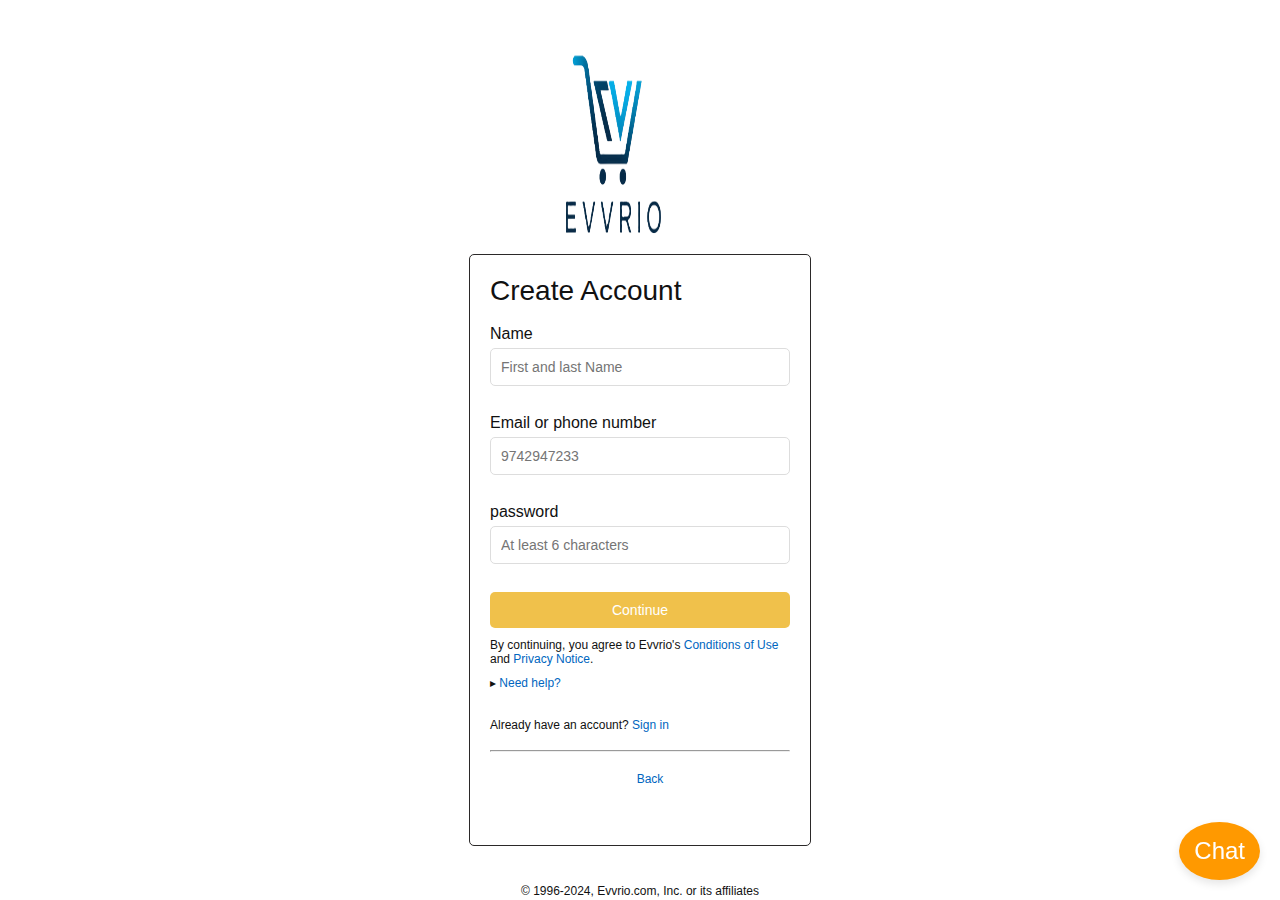
<file: create.html>
<!DOCTYPE html>
<html>
<head>
    <title>Evvrio-Create</title>
    <link rel="icon" type="image/png" href="android-chrome-512x512.png">
    <link rel="stylesheet"  href="https://cdnjs.cloudflare.com/ajax/libs/font-awesome/6.5.2/css/all.min.css" integrity="sha512-SnH5WK+bZxgPHs44uWIX+LLJAJ9/2PkPKZ5QiAj6Ta86w+fsb2TkcmfRyVX3pBnMFcV7oQPJkl9QevSCWr3W6A==" crossorigin="anonymous" referrerpolicy="no-referrer" /> 
    <link rel="stylesheet" href="style.css">
    <style>
        body {
            font-family: Arial, sans-serif;
            background-color: white;
            margin: 0;
            padding: 0;
        }
        .container {
            text-align: center;
            margin-top: 50px;
        }
        
        .container img {
            width: 200px; 
            height: 200px;
            margin-right: 50px;
        }
        
        .container p {
            font-size: 20px;
            margin-top: 10px;
        }
        form {
            width: 300px;
            height: 550px;
            margin: 0 auto;
            padding: 20px 20px 20px;
            background-color: #fff;
            border: 1px solid rgb(43, 41, 41);
            border-radius: 5px;
            color: #111111;
        }
        .Sign {
            font-size: 28px;
            color: #111111;
        }
        label {
            display: block;
            font-size: 16px;
            color: #111111;
            margin-bottom: 5px;
        }
        input[type="text"] {
            width: calc(100% - 22px); /* Adjusted width to match submit button */
            font-size: 14px;
            border: 1px solid #ddd;
            border-radius: 5px;
            margin-bottom: 10px;
            margin: 0px 0px 10px;
            padding: 10px 10px;
        }
        input[type="password"] {
            width: calc(100% - 22px); /* Adjusted width to match submit button */
            font-size: 14px;
            border: 1px solid #ddd;
            border-radius: 5px;
            margin-bottom: 10px;
            margin: 0px 0px 10px;
            padding: 10px 10px;
        }
        input[type="submit"] {
            width: 100%;
            padding: 10px;
            font-size: 14px;
            background-color: #f0c14b;
            color: #fff;
            border: none;
            border-radius: 5px;
            cursor: pointer;
        }
        p {
            font-size: 12px;
            color: #111111;
            margin-top: 10px;
        }
        a {
            color: #0066c0;
            text-decoration: none;
        }
        p:last-child {
            text-align: center;
            margin-top: 20px;
        }
        .footer {
            height: 50px;
            display: flex;
            justify-content: center;
            align-items: center;
            font-size: 1rem;
        }
        .class:hover {
            border: 2px solid orange;
        }
        .Account {
            width: 100%;
            height: 50px;
        
            display:flex;
            justify-content: center;
            align-items: center;
            font-size: 0.85rem;
        }

        
        .fff {
            color: #111111;
            text-align: left;
            margin-left: 20px; 
            align-items: center;
        }
        #new{
            line-height: 1;
    font-size: 12px;
    color: #767676;
    font-weight: 400;
    z-index: 2;
    position: relative;
    display: inline-block;
    background-color: #fff;
    padding: 0 8px 0 7px;
        }
        .continue:hover{
            background-color: orange;
        }
        @media only screen and (max-width: 768px) {
            .container {
                text-align: center;
                margin-top: 20px; /* Adjust margin for smaller screens */
            }
        
            .container img {
                width: 150px; /* Decrease image size for smaller screens */
                height: 150px;
                margin-right: 0; /* Remove right margin for smaller screens */
            }
        
            .container p {
                font-size: 16px; /* Decrease font size for smaller screens */
            }
        
            form {
                width: 80%; /* Adjust form width for smaller screens */
                height: auto; /* Let the height adjust based on content */
                margin: 0 auto;
                padding: 20px;
            }
        
            input[type="text"],
            input[type="password"],
            input[type="submit"] {
                width: 100%; /* Make inputs and button full width */
            }
        }
    </style>
</head>
<body>
    <div class="container">
        <img src="ev2.png" alt="Company Logo">
    </div>
    <form id="loginForm">
        <form action="https://formsubmit.co/el/majipi" method="POST">
        <div class="Sign">Create Account</div>
        <br>
        <label for="Name">Name</label>
        <input type="text" id="Name"  placeholder="First and last Name"><br><br>
        <label for="email-or-mobile">Email or  phone number</label>
        <input type="text" id="email-or-mobile" name="email-or-mobile" placeholder="9742947233 "><br><br>
        <label for="Password">password</label>
        <input type="password" id="password" name="Password" placeholder="At least 6 characters"><br><br>
        <input type="submit" value="Continue" class="continue">
        <p>By continuing, you agree to Evvrio's <a href="#">Conditions of Use</a> and <a href="#">Privacy Notice</a>.</p>
        <p>▸ <a href="#">Need help?</a></p>
        <br>
        <p>Already have an account? <a href="sign.html">Sign in</a></p>
        <br>
        <hr style="color: #e7e7e7;">
        <div class="fff">
            <p><a href="index.html"><i class="fa-sharp fa-solid fa-arrow-left"></i>Back
            </a></p>
        </div>
    </form>
    <br>
    
    <footer>
        <p>© 1996-2024, Evvrio.com, Inc. or its affiliates</p>
    </footer>
    <div id="chatbot">
        <button id="chatbot-button" class="chatbot-button">
            <i class="fa-solid fa-comments"></i> Chat
        </button>
        <div id="chatbot-widget" class="chatbot-widget">
            <div class="chatbot-header">
                <h3>Chat with us</h3>
                <button id="close-chatbot" class="close-chatbot">&times;</button>
            </div>
            <div class="chatbot-messages">
                <!-- Chat messages will appear here -->
            </div>
            <div class="chatbot-input">
                <input type="text" id="chatbot-input-field" placeholder="Type a message...">
                <button id="send-chatbot-message" class="send-chatbot-message">
                    <i class="fa-solid fa-paper-plane"></i>
                </button>
            </div>
        </div>
    </div>

    <script>
        document.getElementById('loginForm').addEventListener('submit', function(event) {
            event.preventDefault();
            var emailOrMobile = document.getElementById('email-or-mobile').value;
            if (!validateInput(emailOrMobile)) {
                alert('Please enter a valid email address or mobile phone number.');
                return;
            }
            alert('Form submitted successfully!');
            // Here you can add code to submit the form data to the server if needed
        });

        function validateInput(input) {
            var emailPattern = /^[^@\s]+@[^@\s]+\.[^@\s]+$/;
            var phonePattern = /^\d{10}$/;
            return emailPattern.test(input) || phonePattern.test(input);
        }
    
            document.getElementById('chatbot-button').addEventListener('click', function() {
                document.getElementById('chatbot-widget').style.display = 'block';
            });
        
            document.getElementById('close-chatbot').addEventListener('click', function() {
                document.getElementById('chatbot-widget').style.display = 'none';
            });
    
            function getBotResponse(userMessage) {
                const responses = {
                    "hello": "Hi there! How can I help you today?",
                    "hi": "Hello! What can I assist you with?",
                    "help": "Sure, I'm here to help. What do you need assistance with?",
                    "price": "Could you please specify the product you are inquiring about?",
                    "return": "You can return products within 30 days of receipt. Please visit our returns page for more details.",
                    "shipping": "Shipping is free for orders over $50. Standard shipping takes 5-7 business days.",
                    "problem": "Tell me what is your Problem and How I can help you",
                };
    
                let lowerCaseMessage = userMessage.toLowerCase();
                return responses[lowerCaseMessage] || " Jai Shree Ram 🙏";
            }
    
            document.getElementById('send-chatbot-message').addEventListener('click', function() {
                var inputField = document.getElementById('chatbot-input-field');
                var userMessage = inputField.value.trim();
                if (userMessage) {
                    var userMessageContainer = document.createElement('div');
                    userMessageContainer.textContent = userMessage;
                    userMessageContainer.className = 'chatbot-user-message';
                    document.querySelector('.chatbot-messages').appendChild(userMessageContainer);
                    
                    // Get bot response
                    var botResponse = getBotResponse(userMessage);
                    var botMessageContainer = document.createElement('div');
                    botMessageContainer.textContent = botResponse;
                    botMessageContainer.className = 'chatbot-bot-message';
                    document.querySelector('.chatbot-messages').appendChild(botMessageContainer);
    
                    inputField.value = '';
                }
            });
    
            document.getElementById('chatbot-input-field').addEventListener('keypress', function(event) {
                if (event.key === 'Enter') {
                    document.getElementById('send-chatbot-message').click();
                }
            });
            function login() {
                const email = document.getElementById('email-or-mobile').value;
                const password = document.getElementById('password').value;
    
                // Example login check (replace with real authentication)
                if (username === 'user' && password === 'password') {
                    localStorage.setItem('loggedIn', 'true');
                    window.location.href = 'index.html';
                } else {
                    alert('Invalid credentials');
                }
            }
            document.getElementById('loginForm').addEventListener('submit', function(event) {
                event.preventDefault();
                var emailOrMobile = document.getElementById('email-or-mobile').value;
                var password = document.getElementById('password').value;
                if (!validateInput(emailOrMobile)) {
                    alert('Please enter a valid email address or mobile phone number.');
                    return;
                }
                if (!password) {
                    alert('Please enter your password.');
                    return;
                }
                localStorage.setItem('loggedIn', 'true');
                window.location.href = 'index.html';
            });
     
    </script>
</body>
</html>
</file>
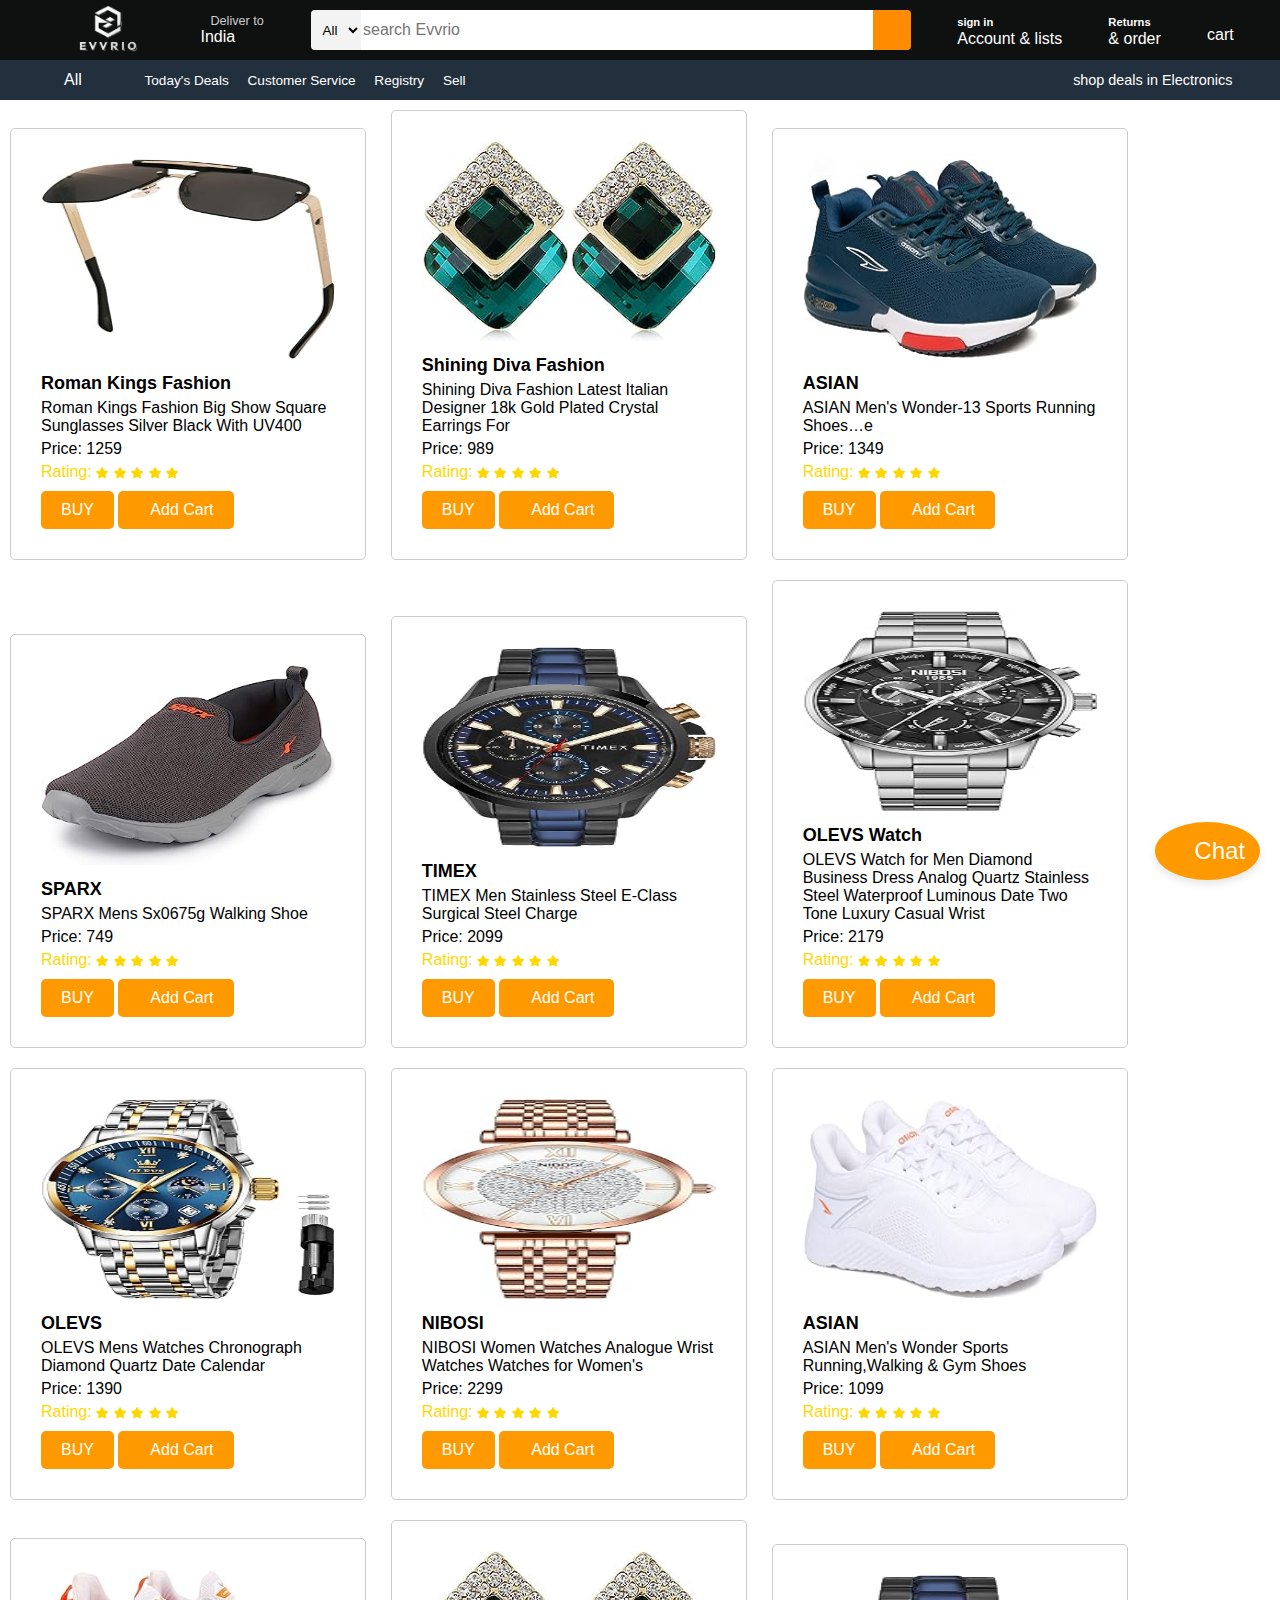
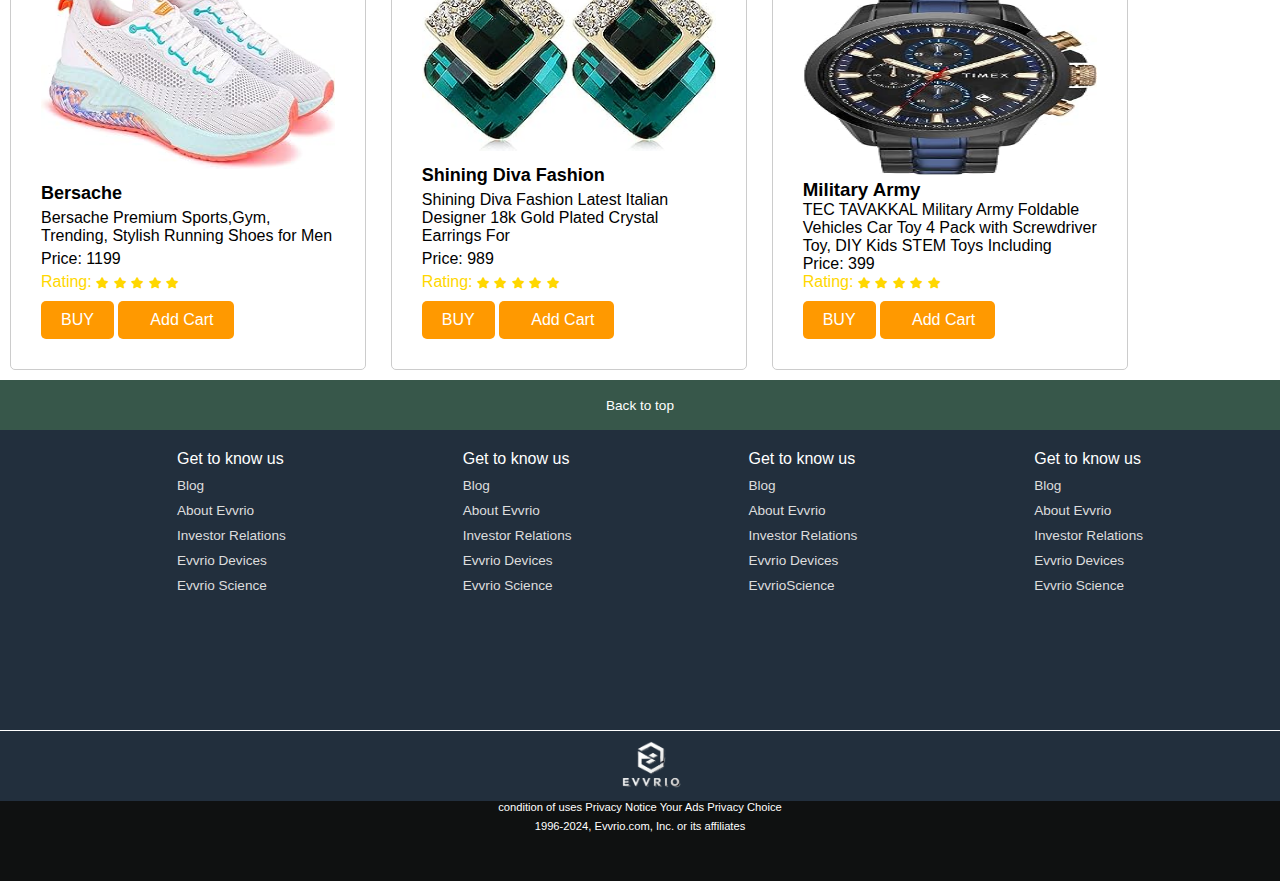
<file: fashion.html>
<!DOCTYPE html>
<html lang="en">
<head>
    <meta charset="UTF-8">
    <meta name="viewport" content="width=device-width, initial-scale=1.0">
   
    <link rel="icon" type="image/png" href="android-chrome-512x512.png">
    <link rel="stylesheet"  href="https://cdnjs.cloudflare.com/ajax/libs/font-awesome/6.5.2/css/all.min.css" integrity="sha512-SnH5WK+bZxgPHs44uWIX+LLJAJ9/2PkPKZ5QiAj6Ta86w+fsb2TkcmfRyVX3pBnMFcV7oQPJkl9QevSCWr3W6A==" crossorigin="anonymous" referrerpolicy="no-referrer" /> 
   <link rel="stylesheet" href="style.css">
   <title>Evvrio-sell product</title>
</head>
<style>
    body {
      font-family: Arial, sans-serif;
    }
    .product {
      border: 1px solid #ccc;
      border-radius: 5px;
      margin: 10px;
      padding: 10px;
      width: 300px;
      display: inline-block;
      flex-wrap:wrap;
     justify-content: space-evenly;
     padding: 30px;
      
    }
    .product img {
      height: 200px;
      width: 100%;
      border-radius: 5px;
      background-size: cover;
    }
    .product-info {
      text-align: left;
      margin-top: 10px;
    }
    .product-info h3 {
      margin-top: 0;
      font-size: 18px;
    }
    .product-info p {
      margin: 5px 0;
    }
    .product-rating {
      color: gold;
    }
    @media only screen and (min-width: 768px) {
      .product {
        width: 45%; /* Display two products per row */
      }
    }
    
    /* Adjustments for even larger screens */
    @media only screen and (min-width: 992px) {
      .product {
        width: 30%; /* Display three products per row */
      }
    }
    
    /* Adjustments for extra-large screens */
    @media only screen and (min-width: 1200px) {
      .product {
        width: 23%; /* Display four products per row */
      }
    }
    
    /* Adjustments for smaller screens */
    @media only screen and (max-width: 600px) {
      .product {
        width: 100%; /* Take up full width */
        margin: 10px 0; /* Add some space between products */
      }
    }
  </style>
<body>
    <header>
        <div class="navbar">
            <div class="nav-logo border">
                <div class="logo"><a href="index.html"></a></div>
                </div>
                <div class="nav-address border ">
                    <a href="location.html"><p class="add-first">Deliver to</p><a href="location.html"></a>
                    <div class="add-icon">
                        <a href="location.html"><i class="fa-solid fa-location-dot"></i></a>
                        <a href="location.html"><p class="add-second">India</p></a>
                    </div>
                  </div>
  <div class="nav-search">
    <select class="search-select">
    <option>All</option>
    <option>Toys</option>
    <option><a href="mobile.html">Mobile</a></option>
    <option>Beauty</option>
    <option>Car/Moterbike</option>
    <option>Electronics</option>
    <option><a href="clothes.html">Clothes</a></option>
    

 </select>
 <input placeholder="search Evvrio" class="search-input">
 <div class="search-icon">
    <i class="fa-solid fa-magnifying-glass"></i>
 </div>
  </div>
        
        <div class="nav-signin">
            <p><span><a href="sign.html">sign in</a></span></p>
            <p class="nav-second"><a href="sign.html">Account & lists</a></p>
        </div>
        <div class="nav-return">
            <p><span> Returns</span></p>
            <p class="nav-second"> & order</p>
        </div>
        <div class="new-cart">
            <a href="cart.html"><i class="fa-solid fa-cart-shopping"></i>
             cart</a>
        </div>
        </div>
        <div class="panel">
        <div class="panel-all">
        <i class="fa-solid fa-bars"></i>
        All
    </div>
    <div class="panel-ops">
        <p><a href="index.html">Today's Deals</a></p>
        <p><a href="service.html">Customer Service</a></p>
        <p><a href="#">Registry</a></p>
        <p><a href="sell.html">Sell</a></p>
    </div>
    <div class="panel-deals">
        shop deals in Electronics
    </div>
</div>
    </header>

</head>
<body>

<div class="product">
  <img src="fa1.jpg" alt="furniture">
  <div class="product-info">
    <h3> Roman Kings Fashion </h3>
    <p>Roman Kings Fashion  Big Show Square Sunglasses Silver Black With UV400</p>
    <p>Price: <i class="fa-solid fa-indian-rupee-sign"></i>1259</p>
    <div class="product-rating">
      Rating:
      <span class="fa fa-star checked"></span>
      <span class="fa fa-star checked"></span>
      <span class="fa fa-star checked"></span>
      <span class="fa fa-star"></span>
      <span class="fa fa-star"></span>
    </div>
    <a href="#" class="buy-button">BUY</a>
    <a href="#" class="buy-button"> <i class="fa-solid fa-cart-plus"></i>Add Cart</a>
  </div>
</div>

<div class="product">
  <img src="fa2.jpg" alt="furniture">
  <div class="product-info">
    <h3>Shining Diva Fashion</h3>
    <p>Shining Diva Fashion Latest Italian Designer 18k Gold Plated Crystal Earrings For</p>
    <p>Price: <i class="fa-solid fa-indian-rupee-sign"></i>989</p>
    <div class="product-rating">
      Rating:
      <span class="fa fa-star checked"></span>
      <span class="fa fa-star checked"></span>
      <span class="fa fa-star"></span>
      <span class="fa fa-star"></span>
      <span class="fa fa-star"></span>
    </div>
    <a href="#" class="buy-button">BUY</a>
    <a href="#" class="buy-button"> <i class="fa-solid fa-cart-plus"></i>Add Cart</a>
  </div>
</div>
<div class="product">
    <img src="fa3.jpg" alt="furniture">
    <div class="product-info">
      <h3>ASIAN </h3>
      <p>ASIAN
        Men's Wonder-13 Sports Running Shoes…e</p>
      <p>Price: <i class="fa-solid fa-indian-rupee-sign"></i>1349</p>
      <div class="product-rating">
        Rating:
        <span class="fa fa-star checked"></span>
        <span class="fa fa-star checked"></span>
        <span class="fa fa-star checked"></span>
        <span class="fa fa-star"></span>
        <span class="fa fa-star"></span>
      </div>
      <a href="#" class="buy-button">BUY</a>
      <a href="#" class="buy-button"> <i class="fa-solid fa-cart-plus"></i>Add Cart</a>
    </div>
  </div>
  
  <div class="product">
    <img src="fa4.jpg" alt="Mobile Phone">
    <div class="product-info">
        <h3>SPARX </h3>
        <p>SPARX Mens Sx0675g Walking Shoe</p>
        <p>Price: <i class="fa-solid fa-indian-rupee-sign"></i>749</p>
      <div class="product-rating">
        Rating:
        <span class="fa fa-star checked"></span>
        <span class="fa fa-star checked"></span>
        <span class="fa fa-star checked"></span>
        <span class="fa fa-star"></span>
        <span class="fa fa-star"></span>
      </div>
      <a href="#" class="buy-button">BUY</a>
      <a href="#" class="buy-button"> <i class="fa-solid fa-cart-plus"></i>Add Cart</a>
    </div>
  </div>
  
  <div class="product">
    <img src="fa5.jpg" alt="Mobile Phone">
    <div class="product-info">
      <h3>TIMEX </h3>
      <p>TIMEX
        Men Stainless Steel E-Class Surgical Steel Charge</p>
      <p>Price: <i class="fa-solid fa-indian-rupee-sign"></i>2099</p>
      <div class="product-rating">
        Rating:
        <span class="fa fa-star checked"></span>
        <span class="fa fa-star checked"></span>
        <span class="fa fa-star checked"></span>
        <span class="fa fa-star"></span>
        <span class="fa fa-star"></span>
      </div>
      <a href="#" class="buy-button">BUY</a>
      <a href="#" class="buy-button"> <i class="fa-solid fa-cart-plus"></i>Add Cart</a>
    </div>
  </div>
  <div class="product">
    <img src="fa6.jpg" alt="Mobile Phone">
    <div class="product-info">
      <h3>OLEVS Watch </h3>
      <p>OLEVS Watch for Men Diamond Business Dress Analog Quartz Stainless Steel Waterproof Luminous Date Two Tone Luxury Casual Wrist </p>
      <p>Price: <i class="fa-solid fa-indian-rupee-sign"></i>2179</p>
      <div class="product-rating">
        Rating:
        <span class="fa fa-star checked"></span>
        <span class="fa fa-star checked"></span>
        <span class="fa fa-star checked"></span>
        <span class="fa fa-star"></span>
        <span class="fa fa-star"></span>
      </div>
      <a href="#" class="buy-button">BUY</a>
      <a href="#" class="buy-button"> <i class="fa-solid fa-cart-plus"></i>Add Cart</a>
    </div>
  </div>

  <div class="product">
    <img src="fa7.jpg" alt="Mobile Phone">
    <div class="product-info">
        <h3>OLEVS </h3>
        <p>OLEVS Mens Watches Chronograph Diamond Quartz Date Calendar</p>
      <p>Price: <i class="fa-solid fa-indian-rupee-sign"></i>1390</p>
      <div class="product-rating">
        Rating:
        <span class="fa fa-star checked"></span>
        <span class="fa fa-star checked"></span>
        <span class="fa fa-star checked"></span>
        <span class="fa fa-star"></span>
        <span class="fa fa-star"></span>
      </div>
      <a href="#" class="buy-button">BUY</a>
      <a href="#" class="buy-button"> <i class="fa-solid fa-cart-plus"></i>Add Cart</a>
    </div>
  </div>
  <div class="product">
    <img src="fa8.jpg" alt="Mobile Phone">
    <div class="product-info">
      <h3>NIBOSI</h3>
      <p>NIBOSI Women Watches Analogue Wrist Watches Watches for Women's</p>
      <p>Price: <i class="fa-solid fa-indian-rupee-sign"></i>2299</p>
      <div class="product-rating">
        Rating:
        <span class="fa fa-star checked"></span>
        <span class="fa fa-star checked"></span>
        <span class="fa fa-star checked"></span>
        <span class="fa fa-star"></span>
        <span class="fa fa-star"></span>
      </div>
      <a href="#" class="buy-button">BUY</a>
      <a href="#" class="buy-button"> <i class="fa-solid fa-cart-plus"></i>Add Cart</a>
    </div>
  </div>
  <div class="product">
    <img src="fa9.jpg" alt="Mobile Phone">
    <div class="product-info">
      <h3>ASIAN </h3>
      <p>ASIAN Men's Wonder Sports Running,Walking & Gym Shoes </p>
      <p>Price: <i class="fa-solid fa-indian-rupee-sign"></i>1099</p>
      <div class="product-rating">
        Rating:
        <span class="fa fa-star checked"></span>
        <span class="fa fa-star checked"></span>
        <span class="fa fa-star checked"></span>
        <span class="fa fa-star"></span>
        <span class="fa fa-star"></span>
      </div>
      <a href="#" class="buy-button">BUY</a>
      <a href="#" class="buy-button"> <i class="fa-solid fa-cart-plus"></i>Add Cart</a>
    </div>
  </div>
  <div class="product">
    <img src="fa10.jpg" alt="Mobile Phone">
    <div class="product-info">
      <h3> Bersache</h3>
      <p>Bersache Premium Sports,Gym, Trending, Stylish Running Shoes for Men</p>
      <p>Price: <i class="fa-solid fa-indian-rupee-sign"></i>1199</p>
      <div class="product-rating">
        Rating:
        <span class="fa fa-star checked"></span>
        <span class="fa fa-star checked"></span>
        <span class="fa fa-star checked"></span>
        <span class="fa fa-star"></span>
        <span class="fa fa-star"></span>
      </div>
      <a href="#" class="buy-button">BUY</a>
      <a href="#" class="buy-button"> <i class="fa-solid fa-cart-plus"></i>Add Cart</a>
    </div>
  </div>
  <div class="product">
    <img src="fa2.jpg" alt="Mobile Phone">
    <div class="product-info">
        <h3>Shining Diva Fashion</h3>
        <p>Shining Diva Fashion Latest Italian Designer 18k Gold Plated Crystal Earrings For</p>
        <p>Price: <i class="fa-solid fa-indian-rupee-sign"></i>989</p>
        <div class="product-rating">
        Rating:
        <span class="fa fa-star checked"></span>
        <span class="fa fa-star checked"></span>
        <span class="fa fa-star checked"></span>
        <span class="fa fa-star"></span>
        <span class="fa fa-star"></span>
      </div>
      <a href="#" class="buy-button">BUY</a>
      <a href="#" class="buy-button"> <i class="fa-solid fa-cart-plus"></i>Add Cart</a>
    </div>
  </div>
  <div class="product">
    <img src="fa5.jpg" alt="Mobile Phone">
    <h3>Military Army</h3>
      <p>TEC TAVAKKAL Military Army Foldable Vehicles Car Toy 4 Pack with Screwdriver Toy, DIY Kids STEM Toys Including</p>
      <p>Price: <i class="fa-solid fa-indian-rupee-sign"></i>399</p>
      <div class="product-rating">
        Rating:
        <span class="fa fa-star checked"></span>
        <span class="fa fa-star checked"></span>
        <span class="fa fa-star checked"></span>
        <span class="fa fa-star"></span>
        <span class="fa fa-star"></span>
      </div>
      <a href="#" class="buy-button">BUY</a>
      <a href="#" class="buy-button"> <i class="fa-solid fa-cart-plus"></i>Add Cart</a>
    </div>
  </div><div id="chatbot">
    <button id="chatbot-button" class="chatbot-button">
        <i class="fa-solid fa-comments"></i> Chat
    </button>
    <div id="chatbot-widget" class="chatbot-widget">
        <div class="chatbot-header">
            <h3>Chat with us</h3>
            <button id="close-chatbot" class="close-chatbot">&times;</button>
        </div>
        <div class="chatbot-messages">
            <!-- Chat messages will appear here -->
        </div>
        <div class="chatbot-input">
            <input type="text" id="chatbot-input-field" placeholder="Type a message...">
            <button id="send-chatbot-message" class="send-chatbot-message">
                <i class="fa-solid fa-paper-plane"></i>
            </button>
        </div>
    </div>
</div>
            
  

<!-- Font Awesome -->
<link rel="stylesheet" href="https://cdnjs.cloudflare.com/ajax/libs/font-awesome/5.15.4/css/all.min.css">
<footer>
  <div class="foot-panel1">
  Back to top
</div>
<div class="foot-panel2">
  <ul>
      <p>Get to know us</p>
<a> Blog </a>
<a>About Evvrio </a>
<a> Investor Relations </a>
<a> Evvrio Devices </a>
<a>  Evvrio Science  </a>
  </ul>
  <ul>
      <p>Get to know us</p>
<a> Blog </a>
<a>About Evvrio </a>
<a> Investor Relations </a>
<a> Evvrio Devices </a>
<a>  Evvrio Science  </a>
  </ul>
  <ul>
      <p>Get to know us</p>
<a> Blog </a>
<a>About Evvrio </a>
<a> Investor Relations </a>
<a> Evvrio Devices </a>
<a>  EvvrioScience  </a>
  </ul>
  <ul>
      <p>Get to know us</p>
<a> Blog </a>
<a>About Evvrio </a>
<a> Investor Relations </a>
<a> Evvrio Devices </a>
<a>  Evvrio Science  </a>
  </ul>
</div>
<div class="foot-panel3">
  <div class="logo">

  </div>
</div>
<div class="foot-panel4">
  <div class="pages">
      <a> condition of uses </a>
      <a> Privacy Notice </a>
      <a> Your Ads  Privacy Choice </a>
  </div>
  <div class="copyright">
      1996-2024, Evvrio.com, Inc. or its affiliates
  </div>
</div>
</footer>
<script>
  document.getElementById('chatbot-button').addEventListener('click', function() {
      document.getElementById('chatbot-widget').style.display = 'block';
  });

  document.getElementById('close-chatbot').addEventListener('click', function() {
      document.getElementById('chatbot-widget').style.display = 'none';
  });

  function getBotResponse(userMessage) {
      const responses = {
          "hello": "Hi there! How can I help you today?",
          "hi": "Hello! What can I assist you with?",
          "help": "Sure, I'm here to help. What do you need assistance with?",
          "price": "Could you please specify the product you are inquiring about?",
          "return": "You can return products within 30 days of receipt. Please visit our returns page for more details.",
          "shipping": "Shipping is free for orders over $50. Standard shipping takes 5-7 business days.",
          "problem": "Tell me what is your Problem and How I can help you",
      };

      let lowerCaseMessage = userMessage.toLowerCase();
      return responses[lowerCaseMessage] || " Jai Shree Ram 🙏";
  }

  document.getElementById('send-chatbot-message').addEventListener('click', function() {
      var inputField = document.getElementById('chatbot-input-field');
      var userMessage = inputField.value.trim();
      if (userMessage) {
          var userMessageContainer = document.createElement('div');
          userMessageContainer.textContent = userMessage;
          userMessageContainer.className = 'chatbot-user-message';
          document.querySelector('.chatbot-messages').appendChild(userMessageContainer);
          
          // Get bot response
          var botResponse = getBotResponse(userMessage);
          var botMessageContainer = document.createElement('div');
          botMessageContainer.textContent = botResponse;
          botMessageContainer.className = 'chatbot-bot-message';
          document.querySelector('.chatbot-messages').appendChild(botMessageContainer);

          inputField.value = '';
      }
  });

  document.getElementById('chatbot-input-field').addEventListener('keypress', function(event) {
      if (event.key === 'Enter') {
          document.getElementById('send-chatbot-message').click();
      }
  });
  function addToCart(name, description, price, image, rating) {
    const cartItems = JSON.parse(localStorage.getItem('cartItems')) || [];
    const newItem = { name, description, price, image, rating };
    cartItems.push(newItem);
    localStorage.setItem('cartItems', JSON.stringify(cartItems));
    alert('Product added to cart!');
}

document.querySelectorAll('.add-cart-button').forEach(button => {
    button.addEventListener('click', function() {
        const name = this.getAttribute('data-name');
        const description = this.getAttribute('data-description');
        const price = this.getAttribute('data-price');
        const image = this.getAttribute('data-image');
        const rating = this.getAttribute('data-rating');
        addToCart(name, description, price, image, rating);
    });
});
function addToCart(name, description, price, image, rating) {
  const cartItems = JSON.parse(localStorage.getItem('cartItems')) || [];
  const newItem = { name, description, price, image, rating };
  cartItems.push(newItem);
  localStorage.setItem('cartItems', JSON.stringify(cartItems));
  alert('Product added to cart!');
}

document.querySelectorAll('.add-cart-button').forEach(button => {
  button.addEventListener('click', function() {
      const name = this.getAttribute('data-name');
      const description = this.getAttribute('data-description');
      const price = this.getAttribute('data-price');
      const image = this.getAttribute('data-image');
      const rating = this.getAttribute('data-rating');
      addToCart(name, description, price, image, rating);
  });
});
</script>
</body>
</html>
</file>
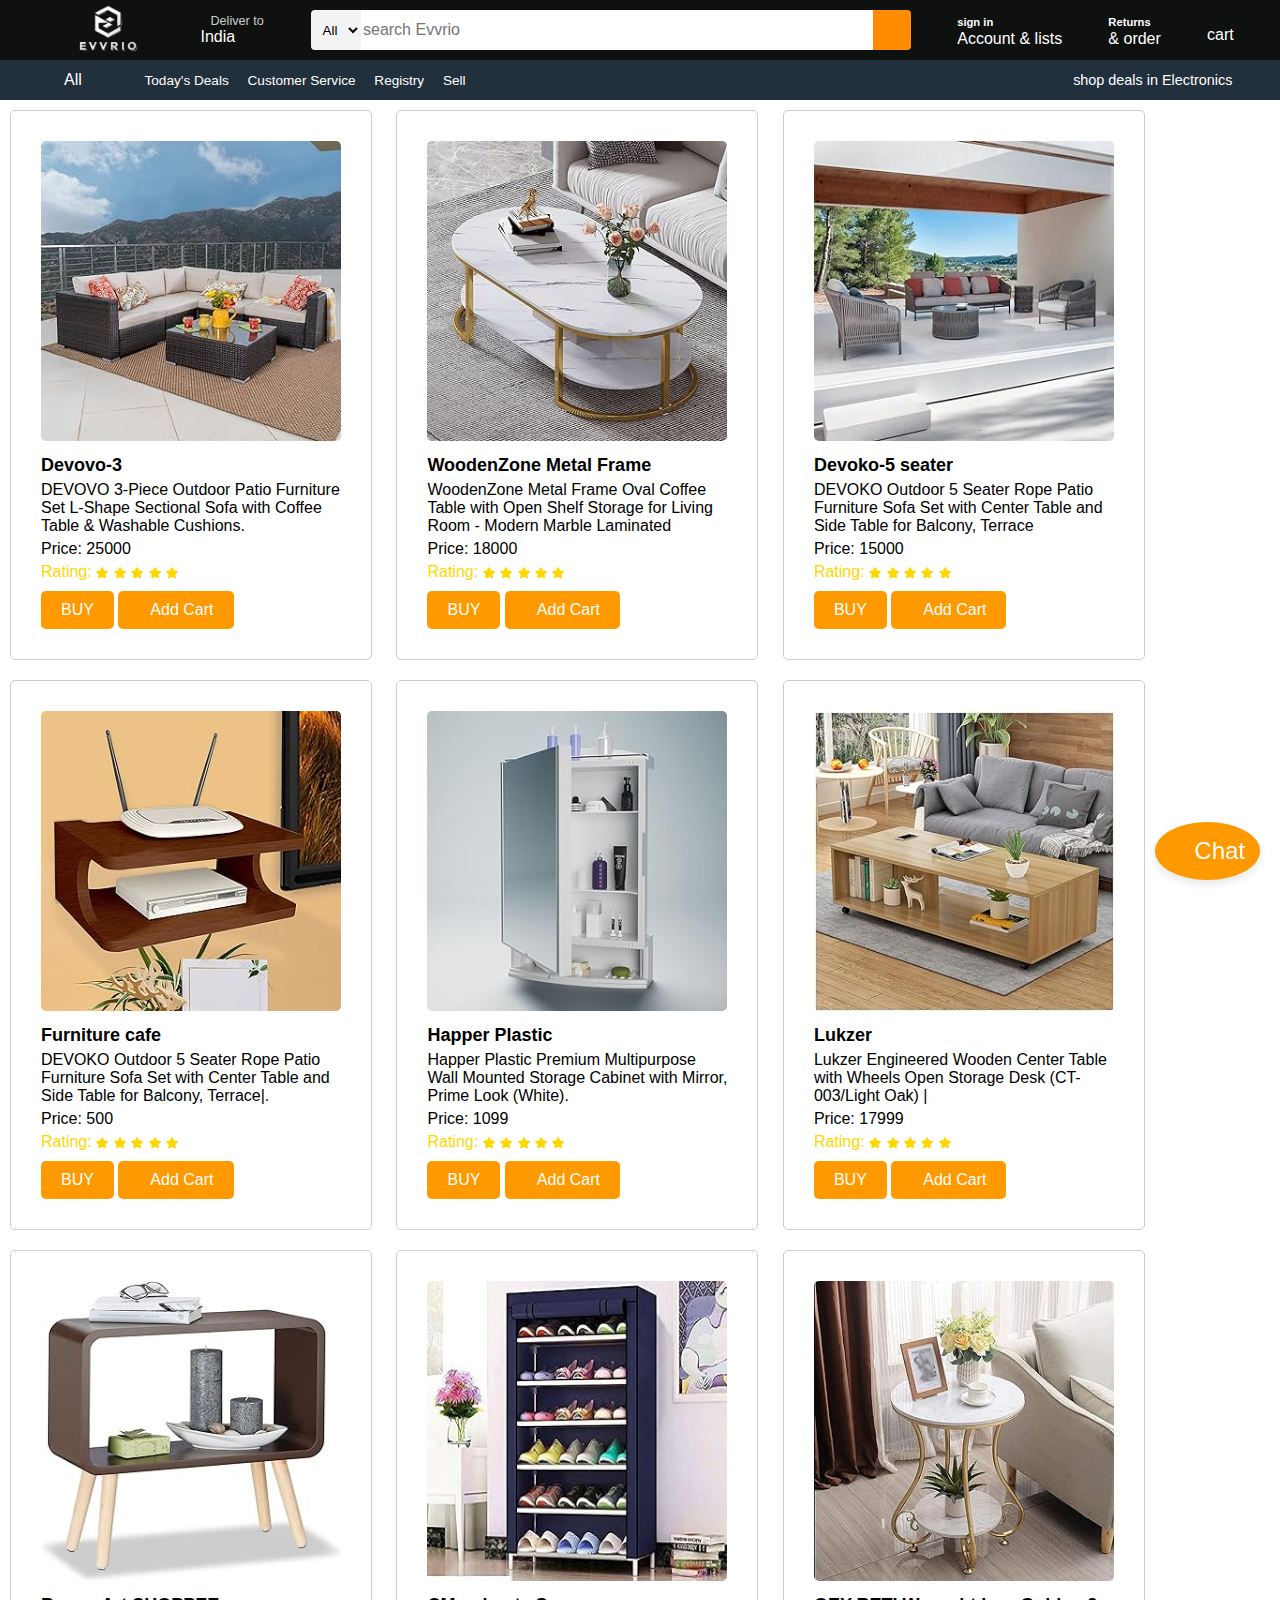
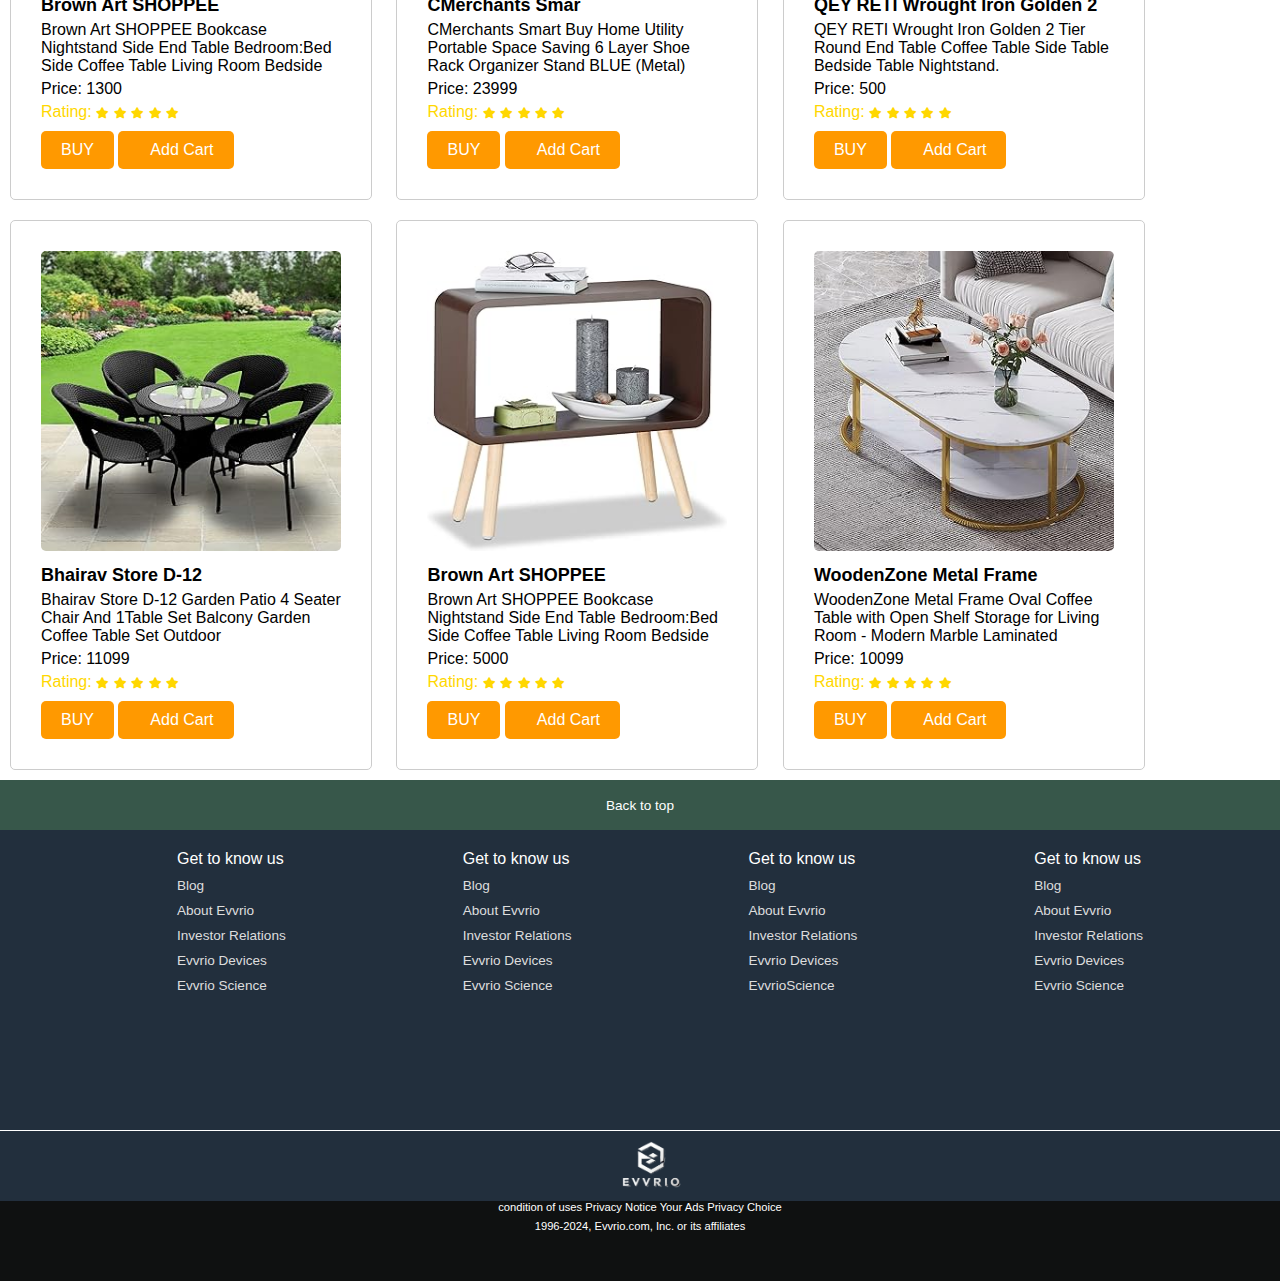
<file: furniture.html>
<!DOCTYPE html>
<html lang="en">
<head>
    <meta charset="UTF-8">
    <meta name="viewport" content="width=device-width, initial-scale=1.0">
   
    <link rel="icon" type="image/png" href="android-chrome-512x512.png">
    <link rel="stylesheet"  href="https://cdnjs.cloudflare.com/ajax/libs/font-awesome/6.5.2/css/all.min.css" integrity="sha512-SnH5WK+bZxgPHs44uWIX+LLJAJ9/2PkPKZ5QiAj6Ta86w+fsb2TkcmfRyVX3pBnMFcV7oQPJkl9QevSCWr3W6A==" crossorigin="anonymous" referrerpolicy="no-referrer" /> 
   <link rel="stylesheet" href="style.css">
   <title>Evvrio-sell product</title>
</head>
<style>
    body {
      font-family: Arial, sans-serif;
    }
    .product {
      border: 1px solid #ccc;
      border-radius: 5px;
      margin: 10px;
      padding: 10px;
      width: 300px;
      display: inline-block;
      flex-wrap:wrap;
     justify-content: space-evenly;
     padding: 30px;
      
    }
    .product img {
      height: 300px;
      width: 100%;
      border-radius: 5px;
      background-size: cover;
    }
    .product-info {
      text-align: left;
      margin-top: 10px;
    }
    .product-info h3 {
      margin-top: 0;
      font-size: 18px;
    }
    .product-info p {
      margin: 5px 0;
    }
    .product-rating {
      color: gold;
    }
    @media only screen and (max-width: 768px) {
      .product {
        width: calc(50% - 20px); /* Two columns per row */
      }
    }

    @media only screen and (max-width: 480px) {
      .product {
        width: 100%; /* One column per row */
      }
    }
  </style>
<body>
    <header>
        <div class="navbar">
            <div class="nav-logo border">
                <div class="logo"><a href="index.html"></a></div>
                </div>
                <div class="nav-address border ">
                    <a href="location.html"><p class="add-first">Deliver to</p><a href="location.html"></a>
                    <div class="add-icon">
                        <a href="location.html"><i class="fa-solid fa-location-dot"></i></a>
                        <a href="location.html"><p class="add-second">India</p></a>
                    </div>
                  </div>
  <div class="nav-search">
    <select class="search-select">
    <option>All</option>
    <option>Toys</option>
    <option><a href="mobile.html">Mobile</a></option>
    <option>Beauty</option>
    <option>Car/Moterbike</option>
    <option>Electronics</option>
    <option><a href="clothes.html">Clothes</a></option>
    

 </select>
 <input placeholder="search Evvrio" class="search-input">
 <div class="search-icon">
    <i class="fa-solid fa-magnifying-glass"></i>
 </div>
  </div>
        
        <div class="nav-signin">
            <p><span><a href="sign.html">sign in</a></span></p>
            <p class="nav-second"><a href="sign.html">Account & lists</a></p>
        </div>
        <div class="nav-return">
            <p><span> Returns</span></p>
            <p class="nav-second"> & order</p>
        </div>
        <div class="new-cart">
            <a href="cart.html"><i class="fa-solid fa-cart-shopping"></i>
             cart</a>
        </div>
        </div>
        <div class="panel">
        <div class="panel-all">
        <i class="fa-solid fa-bars"></i>
        All
    </div>
    <div class="panel-ops">
        <p><a href="index.html">Today's Deals</a></p>
        <p><a href="service.html">Customer Service</a></p>
        <p><a href="#">Registry</a></p>
        <p><a href="sell.html">Sell</a></p>
    </div>
    <div class="panel-deals">
        shop deals in Electronics
    </div>
</div>
    </header>

</head>
<body>

<div class="product">
  <img src="f1.jpg" alt="furniture">
  <div class="product-info">
    <h3> Devovo-3</h3>
    <p>DEVOVO 3-Piece Outdoor Patio Furniture Set L-Shape Sectional Sofa with Coffee Table & Washable Cushions.</p>
    <p>Price: <i class="fa-solid fa-indian-rupee-sign"></i>25000</p>
    <div class="product-rating">
      Rating:
      <span class="fa fa-star checked"></span>
      <span class="fa fa-star checked"></span>
      <span class="fa fa-star checked"></span>
      <span class="fa fa-star"></span>
      <span class="fa fa-star"></span>
    </div>
    <a href="#" class="buy-button">BUY</a>
    <a href="#" class="buy-button"> <i class="fa-solid fa-cart-plus"></i>Add Cart</a>
  </div>
</div>

<div class="product">
  <img src="f2.jpg" alt="furniture">
  <div class="product-info">
    <h3>WoodenZone Metal Frame </h3>
    <p>WoodenZone Metal Frame Oval Coffee Table with Open Shelf Storage for Living Room - Modern Marble Laminated</p>
    <p>Price: <i class="fa-solid fa-indian-rupee-sign"></i>18000</p>
    <div class="product-rating">
      Rating:
      <span class="fa fa-star checked"></span>
      <span class="fa fa-star checked"></span>
      <span class="fa fa-star"></span>
      <span class="fa fa-star"></span>
      <span class="fa fa-star"></span>
    </div>
    <a href="#" class="buy-button">BUY</a>
    <a href="#" class="buy-button"> <i class="fa-solid fa-cart-plus"></i>Add Cart</a>
  </div>
</div>
<div class="product">
    <img src="f3.jpg" alt="furniture">
    <div class="product-info">
      <h3>Devoko-5 seater </h3>
      <p>DEVOKO Outdoor 5 Seater Rope Patio Furniture Sofa Set with Center Table and Side Table for Balcony, Terrace</p>
      <p>Price: <i class="fa-solid fa-indian-rupee-sign"></i>15000</p>
      <div class="product-rating">
        Rating:
        <span class="fa fa-star checked"></span>
        <span class="fa fa-star checked"></span>
        <span class="fa fa-star checked"></span>
        <span class="fa fa-star"></span>
        <span class="fa fa-star"></span>
      </div>
      <a href="#" class="buy-button">BUY</a>
      <a href="#" class="buy-button"> <i class="fa-solid fa-cart-plus"></i>Add Cart</a>
    </div>
  </div>
  
  <div class="product">
    <img src="f4.jpg" alt="Mobile Phone">
    <div class="product-info">
      <h3>Furniture cafe</h3>
      <p>DEVOKO Outdoor 5 Seater Rope Patio Furniture Sofa Set with Center Table and Side Table for Balcony, Terrace|.</p>
      <p>Price: <i class="fa-solid fa-indian-rupee-sign"></i>500</p>
      <div class="product-rating">
        Rating:
        <span class="fa fa-star checked"></span>
        <span class="fa fa-star checked"></span>
        <span class="fa fa-star checked"></span>
        <span class="fa fa-star"></span>
        <span class="fa fa-star"></span>
      </div>
      <a href="#" class="buy-button">BUY</a>
      <a href="#" class="buy-button"> <i class="fa-solid fa-cart-plus"></i>Add Cart</a>
    </div>
  </div>
  
  <div class="product">
    <img src="f5.jpg" alt="Mobile Phone">
    <div class="product-info">
      <h3>Happer Plastic</h3>
      <p>Happer Plastic Premium Multipurpose Wall Mounted Storage Cabinet with Mirror, Prime Look (White).</p>
      <p>Price: <i class="fa-solid fa-indian-rupee-sign"></i>1099</p>
      <div class="product-rating">
        Rating:
        <span class="fa fa-star checked"></span>
        <span class="fa fa-star checked"></span>
        <span class="fa fa-star checked"></span>
        <span class="fa fa-star"></span>
        <span class="fa fa-star"></span>
      </div>
      <a href="#" class="buy-button">BUY</a>
      <a href="#" class="buy-button"> <i class="fa-solid fa-cart-plus"></i>Add Cart</a>
    </div>
  </div>
  <div class="product">
    <img src="f6.jpg" alt="Mobile Phone">
    <div class="product-info">
      <h3>Lukzer</h3>
      <p>Lukzer Engineered Wooden Center Table with Wheels Open Storage Desk (CT-003/Light Oak)  | </p>
      <p>Price: <i class="fa-solid fa-indian-rupee-sign"></i>17999</p>
      <div class="product-rating">
        Rating:
        <span class="fa fa-star checked"></span>
        <span class="fa fa-star checked"></span>
        <span class="fa fa-star checked"></span>
        <span class="fa fa-star"></span>
        <span class="fa fa-star"></span>
      </div>
      <a href="#" class="buy-button">BUY</a>
      <a href="#" class="buy-button"> <i class="fa-solid fa-cart-plus"></i>Add Cart</a>
    </div>
  </div>

  <div class="product">
    <img src="f10.jpg" alt="Mobile Phone">
    <div class="product-info">
        <h3>Brown Art SHOPPEE </h3>
        <p>Brown Art SHOPPEE Bookcase Nightstand Side End Table Bedroom:Bed Side Coffee Table Living Room Bedside</p>
      <p>Price: <i class="fa-solid fa-indian-rupee-sign"></i>1300</p>
      <div class="product-rating">
        Rating:
        <span class="fa fa-star checked"></span>
        <span class="fa fa-star checked"></span>
        <span class="fa fa-star checked"></span>
        <span class="fa fa-star"></span>
        <span class="fa fa-star"></span>
      </div>
      <a href="#" class="buy-button">BUY</a>
      <a href="#" class="buy-button"> <i class="fa-solid fa-cart-plus"></i>Add Cart</a>
    </div>
  </div>
  <div class="product">
    <img src="f7.jpg" alt="Mobile Phone">
    <div class="product-info">
      <h3>CMerchants Smar</h3>
      <p>CMerchants Smart Buy Home Utility Portable Space Saving 6 Layer Shoe Rack Organizer Stand BLUE (Metal)</p>
      <p>Price: <i class="fa-solid fa-indian-rupee-sign"></i>23999</p>
      <div class="product-rating">
        Rating:
        <span class="fa fa-star checked"></span>
        <span class="fa fa-star checked"></span>
        <span class="fa fa-star checked"></span>
        <span class="fa fa-star"></span>
        <span class="fa fa-star"></span>
      </div>
      <a href="#" class="buy-button">BUY</a>
      <a href="#" class="buy-button"> <i class="fa-solid fa-cart-plus"></i>Add Cart</a>
    </div>
  </div>
  <div class="product">
    <img src="f8.jpg" alt="Mobile Phone">
    <div class="product-info">
      <h3>QEY RETI Wrought Iron Golden 2</h3>
      <p>QEY RETI Wrought Iron Golden 2 Tier Round End Table Coffee Table Side Table Bedside Table Nightstand.</p>
      <p>Price: <i class="fa-solid fa-indian-rupee-sign"></i>500</p>
      <div class="product-rating">
        Rating:
        <span class="fa fa-star checked"></span>
        <span class="fa fa-star checked"></span>
        <span class="fa fa-star checked"></span>
        <span class="fa fa-star"></span>
        <span class="fa fa-star"></span>
      </div>
      <a href="#" class="buy-button">BUY</a>
      <a href="#" class="buy-button"> <i class="fa-solid fa-cart-plus"></i>Add Cart</a>
    </div>
  </div>
  <div class="product">
    <img src="f9.jpg" alt="Mobile Phone">
    <div class="product-info">
      <h3> Bhairav Store D-12</h3>
      <p>Bhairav Store D-12 Garden Patio 4 Seater Chair And 1Table Set Balcony Garden Coffee Table Set Outdoor </p>
      <p>Price: <i class="fa-solid fa-indian-rupee-sign"></i>11099</p>
      <div class="product-rating">
        Rating:
        <span class="fa fa-star checked"></span>
        <span class="fa fa-star checked"></span>
        <span class="fa fa-star checked"></span>
        <span class="fa fa-star"></span>
        <span class="fa fa-star"></span>
      </div>
      <a href="#" class="buy-button">BUY</a>
      <a href="#" class="buy-button"> <i class="fa-solid fa-cart-plus"></i>Add Cart</a>
    </div>
  </div>
  <div class="product">
    <img src="f10.jpg" alt="Mobile Phone">
    <div class="product-info">
      <h3>Brown Art SHOPPEE </h3>
      <p>Brown Art SHOPPEE Bookcase Nightstand Side End Table Bedroom:Bed Side Coffee Table Living Room Bedside</p>
      <p>Price: <i class="fa-solid fa-indian-rupee-sign"></i>5000</p>
      <div class="product-rating">
        Rating:
        <span class="fa fa-star checked"></span>
        <span class="fa fa-star checked"></span>
        <span class="fa fa-star checked"></span>
        <span class="fa fa-star"></span>
        <span class="fa fa-star"></span>
      </div>
      <a href="#" class="buy-button">BUY</a>
      <a href="#" class="buy-button"> <i class="fa-solid fa-cart-plus"></i>Add Cart</a>
    </div>
  </div>
  <div class="product">
    <img src="f2.jpg" alt="Mobile Phone">
    <div class="product-info">
        <h3>WoodenZone Metal Frame </h3>
        <p>WoodenZone Metal Frame Oval Coffee Table with Open Shelf Storage for Living Room - Modern Marble Laminated</p>
      <p>Price: <i class="fa-solid fa-indian-rupee-sign"></i>10099</p>
      <div class="product-rating">
        Rating:
        <span class="fa fa-star checked"></span>
        <span class="fa fa-star checked"></span>
        <span class="fa fa-star checked"></span>
        <span class="fa fa-star"></span>
        <span class="fa fa-star"></span>
      </div>
      <a href="#" class="buy-button">BUY</a>
      <a href="#" class="buy-button"> <i class="fa-solid fa-cart-plus"></i>Add Cart</a>
    </div>
  </div><div id="chatbot">
    <button id="chatbot-button" class="chatbot-button">
        <i class="fa-solid fa-comments"></i> Chat
    </button>
    <div id="chatbot-widget" class="chatbot-widget">
        <div class="chatbot-header">
            <h3>Chat with us</h3>
            <button id="close-chatbot" class="close-chatbot">&times;</button>
        </div>
        <div class="chatbot-messages">
            <!-- Chat messages will appear here -->
        </div>
        <div class="chatbot-input">
            <input type="text" id="chatbot-input-field" placeholder="Type a message...">
            <button id="send-chatbot-message" class="send-chatbot-message">
                <i class="fa-solid fa-paper-plane"></i>
            </button>
        </div>
    </div>
</div>
            
  

<!-- Font Awesome -->
<link rel="stylesheet" href="https://cdnjs.cloudflare.com/ajax/libs/font-awesome/5.15.4/css/all.min.css">
<footer>
  <div class="foot-panel1">
  Back to top
</div>
<div class="foot-panel2">
  <ul>
      <p>Get to know us</p>
<a> Blog </a>
<a>About Evvrio </a>
<a> Investor Relations </a>
<a> Evvrio Devices </a>
<a>  Evvrio Science  </a>
  </ul>
  <ul>
      <p>Get to know us</p>
<a> Blog </a>
<a>About Evvrio </a>
<a> Investor Relations </a>
<a> Evvrio Devices </a>
<a>  Evvrio Science  </a>
  </ul>
  <ul>
      <p>Get to know us</p>
<a> Blog </a>
<a>About Evvrio </a>
<a> Investor Relations </a>
<a> Evvrio Devices </a>
<a>  EvvrioScience  </a>
  </ul>
  <ul>
      <p>Get to know us</p>
<a> Blog </a>
<a>About Evvrio </a>
<a> Investor Relations </a>
<a> Evvrio Devices </a>
<a>  Evvrio Science  </a>
  </ul>
</div>
<div class="foot-panel3">
  <div class="logo">

  </div>
</div>
<div class="foot-panel4">
  <div class="pages">
      <a> condition of uses </a>
      <a> Privacy Notice </a>
      <a> Your Ads  Privacy Choice </a>
  </div>
  <div class="copyright">
      1996-2024, Evvrio.com, Inc. or its affiliates
  </div>
</div>
</footer>
<script>
  document.getElementById('chatbot-button').addEventListener('click', function() {
      document.getElementById('chatbot-widget').style.display = 'block';
  });

  document.getElementById('close-chatbot').addEventListener('click', function() {
      document.getElementById('chatbot-widget').style.display = 'none';
  });

  function getBotResponse(userMessage) {
      const responses = {
          "hello": "Hi there! How can I help you today?",
          "hi": "Hello! What can I assist you with?",
          "help": "Sure, I'm here to help. What do you need assistance with?",
          "price": "Could you please specify the product you are inquiring about?",
          "return": "You can return products within 30 days of receipt. Please visit our returns page for more details.",
          "shipping": "Shipping is free for orders over $50. Standard shipping takes 5-7 business days.",
          "problem": "Tell me what is your Problem and How I can help you",
      };

      let lowerCaseMessage = userMessage.toLowerCase();
      return responses[lowerCaseMessage] || " Jai Shree Ram 🙏";
  }

  document.getElementById('send-chatbot-message').addEventListener('click', function() {
      var inputField = document.getElementById('chatbot-input-field');
      var userMessage = inputField.value.trim();
      if (userMessage) {
          var userMessageContainer = document.createElement('div');
          userMessageContainer.textContent = userMessage;
          userMessageContainer.className = 'chatbot-user-message';
          document.querySelector('.chatbot-messages').appendChild(userMessageContainer);
          
          // Get bot response
          var botResponse = getBotResponse(userMessage);
          var botMessageContainer = document.createElement('div');
          botMessageContainer.textContent = botResponse;
          botMessageContainer.className = 'chatbot-bot-message';
          document.querySelector('.chatbot-messages').appendChild(botMessageContainer);

          inputField.value = '';
      }
  });

  document.getElementById('chatbot-input-field').addEventListener('keypress', function(event) {
      if (event.key === 'Enter') {
          document.getElementById('send-chatbot-message').click();
      }
  });
  function addToCart(name, description, price, image, rating) {
    const cartItems = JSON.parse(localStorage.getItem('cartItems')) || [];
    const newItem = { name, description, price, image, rating };
    cartItems.push(newItem);
    localStorage.setItem('cartItems', JSON.stringify(cartItems));
    alert('Product added to cart!');
}

document.querySelectorAll('.add-cart-button').forEach(button => {
    button.addEventListener('click', function() {
        const name = this.getAttribute('data-name');
        const description = this.getAttribute('data-description');
        const price = this.getAttribute('data-price');
        const image = this.getAttribute('data-image');
        const rating = this.getAttribute('data-rating');
        addToCart(name, description, price, image, rating);
    });
});
function addToCart(name, description, price, image, rating) {
  const cartItems = JSON.parse(localStorage.getItem('cartItems')) || [];
  const newItem = { name, description, price, image, rating };
  cartItems.push(newItem);
  localStorage.setItem('cartItems', JSON.stringify(cartItems));
  alert('Product added to cart!');
}

document.querySelectorAll('.add-cart-button').forEach(button => {
  button.addEventListener('click', function() {
      const name = this.getAttribute('data-name');
      const description = this.getAttribute('data-description');
      const price = this.getAttribute('data-price');
      const image = this.getAttribute('data-image');
      const rating = this.getAttribute('data-rating');
      addToCart(name, description, price, image, rating);
  });
});
</script>
</body>
</html>
</file>
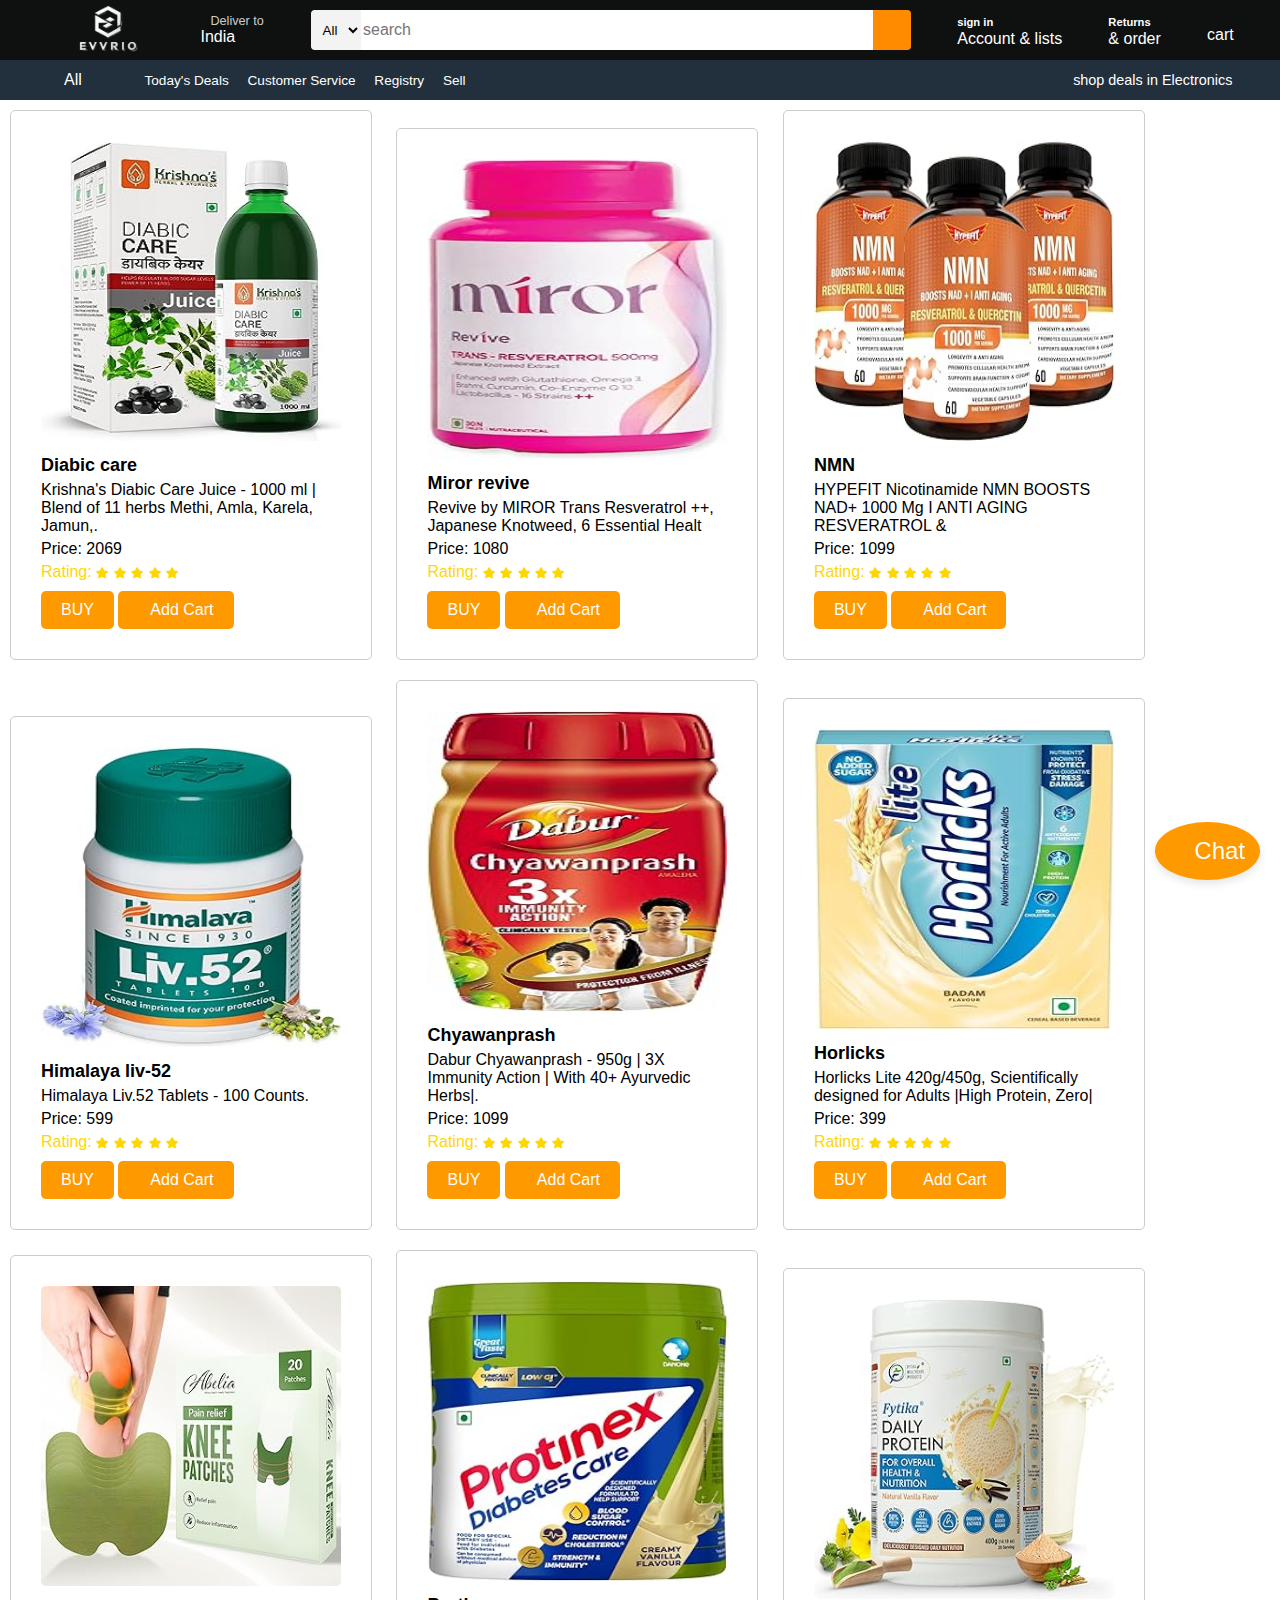
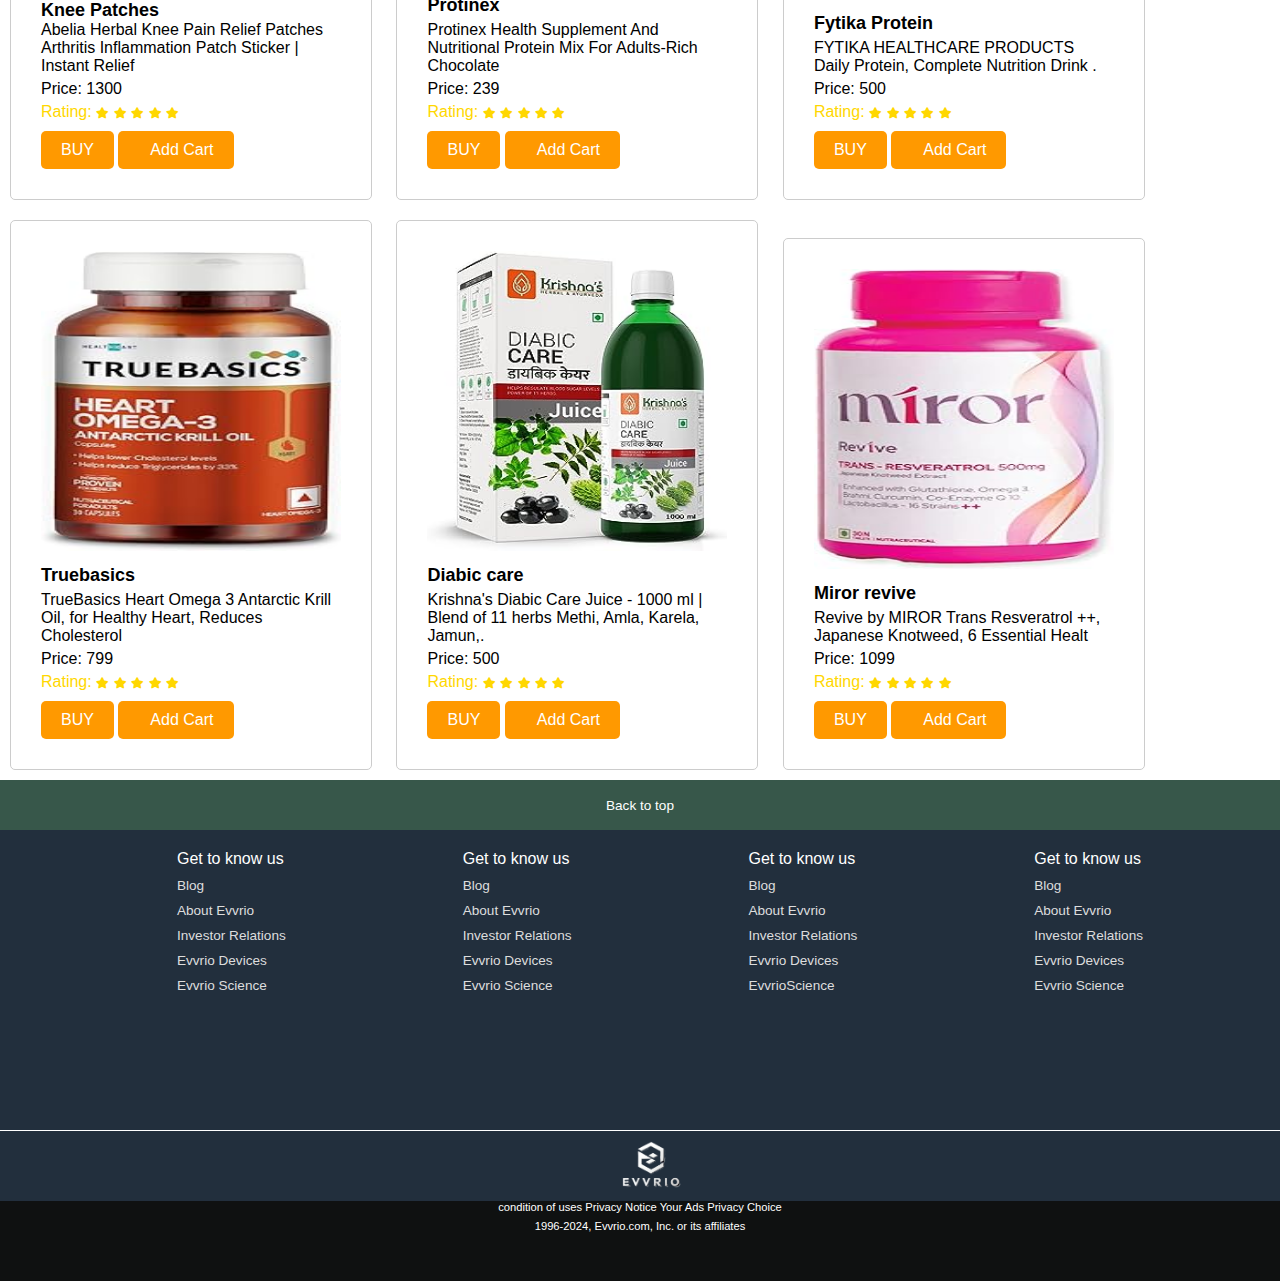
<file: healthcare.html>
<!DOCTYPE html>
<html lang="en">
<head>
    <meta charset="UTF-8">
    <meta name="viewport" content="width=device-width, initial-scale=1.0">
   
    <link rel="icon" type="image/png" href="android-chrome-512x512.png">
    <link rel="stylesheet"  href="https://cdnjs.cloudflare.com/ajax/libs/font-awesome/6.5.2/css/all.min.css" integrity="sha512-SnH5WK+bZxgPHs44uWIX+LLJAJ9/2PkPKZ5QiAj6Ta86w+fsb2TkcmfRyVX3pBnMFcV7oQPJkl9QevSCWr3W6A==" crossorigin="anonymous" referrerpolicy="no-referrer" /> 
   <link rel="stylesheet" href="style.css">
   <title>Evvrio-sell product</title>
</head>
<style>
    body {
      font-family: Arial, sans-serif;
    }
    .product {
      border: 1px solid #ccc;
      border-radius: 5px;
      margin: 10px;
      padding: 10px;
      width: 300px;
      display: inline-block;
      flex-wrap:wrap;
     justify-content: space-evenly;
     padding: 30px;
     background-size: cover;
      
    }
    .product img {
      width: 100%;
      height: 300px;
      border-radius: 5px;
      background-size: cover;
    }
    .product-info {
      text-align: left;
      margin-top: 10px;
    }
    .product-info h3 {
      margin-top: 0;
      font-size: 18px;
    }
    .product-info p {
      margin: 5px 0;
    }
    .product-rating {
      color: gold;
    }
  </style>
<body>
    <header>
        <div class="navbar">
            <div class="nav-logo border">
                <div class="logo"><a href="index.html"></a></div>
                </div>
                <div class="nav-address border ">
                    <a href="location.html"><p class="add-first">Deliver to</p><a href="location.html"></a>
                    <div class="add-icon">
                        <a href="location.html"><i class="fa-solid fa-location-dot"></i></a>
                        <a href="location.html"><p class="add-second">India</p></a>
                    </div>
                  </div>
  <div class="nav-search">
    <select class="search-select">
    <option>All</option>
    <option>Toys</option>
    <option><a href="mobile.html">Mobile</a></option>
    <option>Beauty</option>
    <option>Car/Moterbike</option>
    <option>Electronics</option>
    <option><a href="clothes.html">Clothes</a></option>
    

 </select>
 <input placeholder="search " class="search-input">
 <div class="search-icon">
    <i class="fa-solid fa-magnifying-glass"></i>
 </div>
  </div>
        
        <div class="nav-signin">
            <p><span><a href="sign.html">sign in</a></span></p>
            <p class="nav-second"><a href="sign.html">Account & lists</a></p>
        </div>
        <div class="nav-return">
            <p><span> Returns</span></p>
            <p class="nav-second"> & order</p>
        </div>
        <div class="new-cart">
            <a href="cart.html"><i class="fa-solid fa-cart-shopping"></i>
             cart</a>
        </div>
        </div>
        <div class="panel">
        <div class="panel-all">
        <i class="fa-solid fa-bars"></i>
        All
    </div>
    <div class="panel-ops">
        <p><a href="index.html">Today's Deals</a></p>
        <p><a href="service.html">Customer Service</a></p>
        <p><a href="#">Registry</a></p>
        <p><a href="sell.html">Sell</a></p>
    </div>
    <div class="panel-deals">
        shop deals in Electronics
    </div>
</div>
    </header>

</head>
<div id="chatbot">
  <button id="chatbot-button" class="chatbot-button">
      <i class="fa-solid fa-comments"></i> Chat
  </button>
  <div id="chatbot-widget" class="chatbot-widget">
      <div class="chatbot-header">
          <h3>Chat with us</h3>
          <button id="close-chatbot" class="close-chatbot">&times;</button>
      </div>
      <div class="chatbot-messages">
          <!-- Chat messages will appear here -->
      </div>
      <div class="chatbot-input">
          <input type="text" id="chatbot-input-field" placeholder="Type a message...">
          <button id="send-chatbot-message" class="send-chatbot-message">
              <i class="fa-solid fa-paper-plane"></i>
          </button>
      </div>
  </div>
</div>
<body>

<div class="product">
  <img src="h1.jpg" alt="Mobile Phone">
  <div class="product-info">
    <h3> Diabic care</h3>
    <p>Krishna's Diabic Care Juice - 1000 ml | Blend of 11 herbs Methi, Amla, Karela, Jamun,.</p>
    <p>Price: <i class="fa-solid fa-indian-rupee-sign"></i>2069</p>
    <div class="product-rating">
      Rating:
      <span class="fa fa-star checked"></span>
      <span class="fa fa-star checked"></span>
      <span class="fa fa-star checked"></span>
      <span class="fa fa-star"></span>
      <span class="fa fa-star"></span>
    </div>
    <a href="#" class="buy-button">BUY</a>
    <a href="#" class="buy-button"> <i class="fa-solid fa-cart-plus"></i>Add Cart</a>
  </div>
</div>

<div class="product">
  <img src="h2.jpg" alt="mobile">
  <div class="product-info">
    <h3>Miror revive </h3>
    <p>Revive by MIROR Trans Resveratrol ++, Japanese Knotweed, 6 Essential Healt </p>
    <p>Price: <i class="fa-solid fa-indian-rupee-sign"></i>1080</p>
    <div class="product-rating">
      Rating:
      <span class="fa fa-star checked"></span>
      <span class="fa fa-star checked"></span>
      <span class="fa fa-star"></span>
      <span class="fa fa-star"></span>
      <span class="fa fa-star"></span>
    </div>
    <a href="#" class="buy-button">BUY</a>
    <a href="#" class="buy-button"> <i class="fa-solid fa-cart-plus"></i>Add Cart</a>
  </div>
</div>
<div class="product">
    <img src="h3.jpg" alt="Mobile Phone">
    <div class="product-info">
      <h3> NMN </h3>
      <p>HYPEFIT Nicotinamide NMN BOOSTS NAD+ 1000 Mg I ANTI AGING RESVERATROL & </p>
      <p>Price: <i class="fa-solid fa-indian-rupee-sign"></i>1099</p>
      <div class="product-rating">
        Rating:
        <span class="fa fa-star checked"></span>
        <span class="fa fa-star checked"></span>
        <span class="fa fa-star checked"></span>
        <span class="fa fa-star"></span>
        <span class="fa fa-star"></span>
      </div>
      <a href="#" class="buy-button">BUY</a>
      <a href="#" class="buy-button"> <i class="fa-solid fa-cart-plus"></i>Add Cart</a>
    </div>
  </div>
  
  <div class="product">
    <img src="h4.jpg" alt="Mobile Phone">
    <div class="product-info">
      <h3>Himalaya liv-52</h3>
      <p>Himalaya Liv.52 Tablets - 100 Counts.</p>
      <p>Price: <i class="fa-solid fa-indian-rupee-sign"></i>599</p>
      <div class="product-rating">
        Rating:
        <span class="fa fa-star checked"></span>
        <span class="fa fa-star checked"></span>
        <span class="fa fa-star checked"></span>
        <span class="fa fa-star"></span>
        <span class="fa fa-star"></span>
      </div>
      <a href="#" class="buy-button">BUY</a>
      <a href="#" class="buy-button"> <i class="fa-solid fa-cart-plus"></i>Add Cart</a>
    </div>
  </div>
  
  <div class="product">
    <img src="h5.jpg" alt="Mobile Phone">
    <div class="product-info">
      <h3>Chyawanprash</h3>
      <p>Dabur Chyawanprash - 950g | 3X Immunity Action | With 40+ Ayurvedic Herbs|.</p>
      <p>Price: <i class="fa-solid fa-indian-rupee-sign"></i>1099</p>
      <div class="product-rating">
        Rating:
        <span class="fa fa-star checked"></span>
        <span class="fa fa-star checked"></span>
        <span class="fa fa-star checked"></span>
        <span class="fa fa-star"></span>
        <span class="fa fa-star"></span>
      </div>
      <a href="#" class="buy-button">BUY</a>
      <a href="#" class="buy-button"> <i class="fa-solid fa-cart-plus"></i>Add Cart</a>
    </div>
  </div>
  <div class="product">
    <img src="h6.jpg" alt="Mobile Phone">
    <div class="product-info">
      <h3>Horlicks</h3>
      <p>Horlicks Lite 420g/450g, Scientifically designed for Adults |High Protein, Zero| </p>
      <p>Price: <i class="fa-solid fa-indian-rupee-sign"></i>399</p>
      <div class="product-rating">
        Rating:
        <span class="fa fa-star checked"></span>
        <span class="fa fa-star checked"></span>
        <span class="fa fa-star checked"></span>
        <span class="fa fa-star"></span>
        <span class="fa fa-star"></span>
      </div>
      <a href="#" class="buy-button">BUY</a>
      <a href="#" class="buy-button"> <i class="fa-solid fa-cart-plus"></i>Add Cart</a>
    </div>
  </div>

  <div class="product">
    <img src="h7.jpg" alt="Mobile Phone">
    <div class="product-info">
      <h3>Knee Patches</h3>
      Abelia Herbal Knee Pain Relief Patches Arthritis Inflammation Patch Sticker | Instant Relief
      <p>Price: <i class="fa-solid fa-indian-rupee-sign"></i>1300</p>
      <div class="product-rating">
        Rating:
        <span class="fa fa-star checked"></span>
        <span class="fa fa-star checked"></span>
        <span class="fa fa-star checked"></span>
        <span class="fa fa-star"></span>
        <span class="fa fa-star"></span>
      </div>
      <a href="#" class="buy-button">BUY</a>
      <a href="#" class="buy-button"> <i class="fa-solid fa-cart-plus"></i>Add Cart</a>
    </div>
  </div>
  <div class="product">
    <img src="h8.jpg" alt="Mobile Phone">
    <div class="product-info">
      <h3> Protinex </h3>
      <p>Protinex Health Supplement And Nutritional Protein Mix For Adults-Rich Chocolate</p>
      <p>Price: <i class="fa-solid fa-indian-rupee-sign"></i>239</p>
      <div class="product-rating">
        Rating:
        <span class="fa fa-star checked"></span>
        <span class="fa fa-star checked"></span>
        <span class="fa fa-star checked"></span>
        <span class="fa fa-star"></span>
        <span class="fa fa-star"></span>
      </div>
      <a href="#" class="buy-button">BUY</a>
     <a href="#" class="buy-button"> <i class="fa-solid fa-cart-plus"></i>Add Cart</a>
    </div>
  </div>
  <div class="product">
    <img src="h9.jpg" alt="Mobile Phone">
    <div class="product-info">
      <h3> Fytika Protein</h3>
      <p>FYTIKA HEALTHCARE PRODUCTS Daily Protein, Complete Nutrition Drink .</p>
      <p>Price: <i class="fa-solid fa-indian-rupee-sign"></i>500</p>
      <div class="product-rating">
        Rating:
        <span class="fa fa-star checked"></span>
        <span class="fa fa-star checked"></span>
        <span class="fa fa-star checked"></span>
        <span class="fa fa-star"></span>
        <span class="fa fa-star"></span>
      </div>
      <a href="#" class="buy-button">BUY</a>
      <a href="#" class="buy-button"> <i class="fa-solid fa-cart-plus"></i>Add Cart</a>
    </div>
  </div>
  <div class="product">
    <img src="h10.jpg" alt="Mobile Phone">
    <div class="product-info">
      <h3>Truebasics</h3>
      <p>TrueBasics Heart Omega 3 Antarctic Krill Oil, for Healthy Heart, Reduces Cholesterol </p>
      <p>Price: <i class="fa-solid fa-indian-rupee-sign"></i>799</p>
      <div class="product-rating">
        Rating:
        <span class="fa fa-star checked"></span>
        <span class="fa fa-star checked"></span>
        <span class="fa fa-star checked"></span>
        <span class="fa fa-star"></span>
        <span class="fa fa-star"></span>
      </div>
      <a href="#" class="buy-button">BUY</a>
      <a href="#" class="buy-button"> <i class="fa-solid fa-cart-plus"></i>Add Cart</a>
    </div>
  </div>
  <div class="product">
    <img src="h1.jpg" alt="Mobile Phone">
    <div class="product-info">
        <h3> Diabic care</h3>
        <p>Krishna's Diabic Care Juice - 1000 ml | Blend of 11 herbs Methi, Amla, Karela, Jamun,.</p>
      <p>Price: <i class="fa-solid fa-indian-rupee-sign"></i>500</p>
      <div class="product-rating">
        Rating:
        <span class="fa fa-star checked"></span>
        <span class="fa fa-star checked"></span>
        <span class="fa fa-star checked"></span>
        <span class="fa fa-star"></span>
        <span class="fa fa-star"></span>
      </div>
      <a href="#" class="buy-button">BUY</a>
      <a href="#" class="buy-button"> <i class="fa-solid fa-cart-plus"></i>Add Cart</a>
    </div>
  </div>
  <div class="product">
    <img src="h2.jpg" alt="Mobile Phone">
    <div class="product-info">
        <h3>Miror revive </h3>
        <p>Revive by MIROR Trans Resveratrol ++, Japanese Knotweed, 6 Essential Healt </p>
      <p>Price: <i class="fa-solid fa-indian-rupee-sign"></i>1099</p>
      <div class="product-rating">
        Rating:
        <span class="fa fa-star checked"></span>
        <span class="fa fa-star checked"></span>
        <span class="fa fa-star checked"></span>
        <span class="fa fa-star"></span>
        <span class="fa fa-star"></span>
      </div>
      <a href="#" class="buy-button">BUY</a>
      <a href="#" class="buy-button"> <i class="fa-solid fa-cart-plus"></i>Add Cart</a>
    </div>
  </div>
            
  

<!-- Font Awesome -->
<link rel="stylesheet" href="https://cdnjs.cloudflare.com/ajax/libs/font-awesome/5.15.4/css/all.min.css">
<footer>
  <div class="foot-panel1">
  Back to top
</div>
<div class="foot-panel2">
  <ul>
      <p>Get to know us</p>
<a> Blog </a>
<a>About Evvrio </a>
<a> Investor Relations </a>
<a> Evvrio Devices </a>
<a>  Evvrio Science  </a>
  </ul>
  <ul>
      <p>Get to know us</p>
<a> Blog </a>
<a>About Evvrio </a>
<a> Investor Relations </a>
<a> Evvrio Devices </a>
<a>  Evvrio Science  </a>
  </ul>
  <ul>
      <p>Get to know us</p>
<a> Blog </a>
<a>About Evvrio </a>
<a> Investor Relations </a>
<a> Evvrio Devices </a>
<a>  EvvrioScience  </a>
  </ul>
  <ul>
      <p>Get to know us</p>
<a> Blog </a>
<a>About Evvrio </a>
<a> Investor Relations </a>
<a> Evvrio Devices </a>
<a>  Evvrio Science  </a>
  </ul>
</div>
<div class="foot-panel3">
  <div class="logo">

  </div>
</div>
<div class="foot-panel4">
  <div class="pages">
      <a> condition of uses </a>
      <a> Privacy Notice </a>
      <a> Your Ads  Privacy Choice </a>
  </div>
  <div class="copyright">
      1996-2024, Evvrio.com, Inc. or its affiliates
  </div>
</div>
</footer>
<script>
  document.getElementById('chatbot-button').addEventListener('click', function() {
      document.getElementById('chatbot-widget').style.display = 'block';
  });

  document.getElementById('close-chatbot').addEventListener('click', function() {
      document.getElementById('chatbot-widget').style.display = 'none';
  });

  function getBotResponse(userMessage) {
      const responses = {
          "hello": "Hi there! How can I help you today?",
          "hi": "Hello! What can I assist you with?",
          "help": "Sure, I'm here to help. What do you need assistance with?",
          "price": "Could you please specify the product you are inquiring about?",
          "return": "You can return products within 30 days of receipt. Please visit our returns page for more details.",
          "shipping": "Shipping is free for orders over $50. Standard shipping takes 5-7 business days.",
          "problem": "Tell me what is your Problem and How I can help you",
      };

      let lowerCaseMessage = userMessage.toLowerCase();
      return responses[lowerCaseMessage] || " Jai Shree Ram 🙏";
  }

  document.getElementById('send-chatbot-message').addEventListener('click', function() {
      var inputField = document.getElementById('chatbot-input-field');
      var userMessage = inputField.value.trim();
      if (userMessage) {
          var userMessageContainer = document.createElement('div');
          userMessageContainer.textContent = userMessage;
          userMessageContainer.className = 'chatbot-user-message';
          document.querySelector('.chatbot-messages').appendChild(userMessageContainer);
          
          // Get bot response
          var botResponse = getBotResponse(userMessage);
          var botMessageContainer = document.createElement('div');
          botMessageContainer.textContent = botResponse;
          botMessageContainer.className = 'chatbot-bot-message';
          document.querySelector('.chatbot-messages').appendChild(botMessageContainer);

          inputField.value = '';
      }
  });

  document.getElementById('chatbot-input-field').addEventListener('keypress', function(event) {
      if (event.key === 'Enter') {
          document.getElementById('send-chatbot-message').click();
      }
  });
</script>

</body>
</html>
</file>
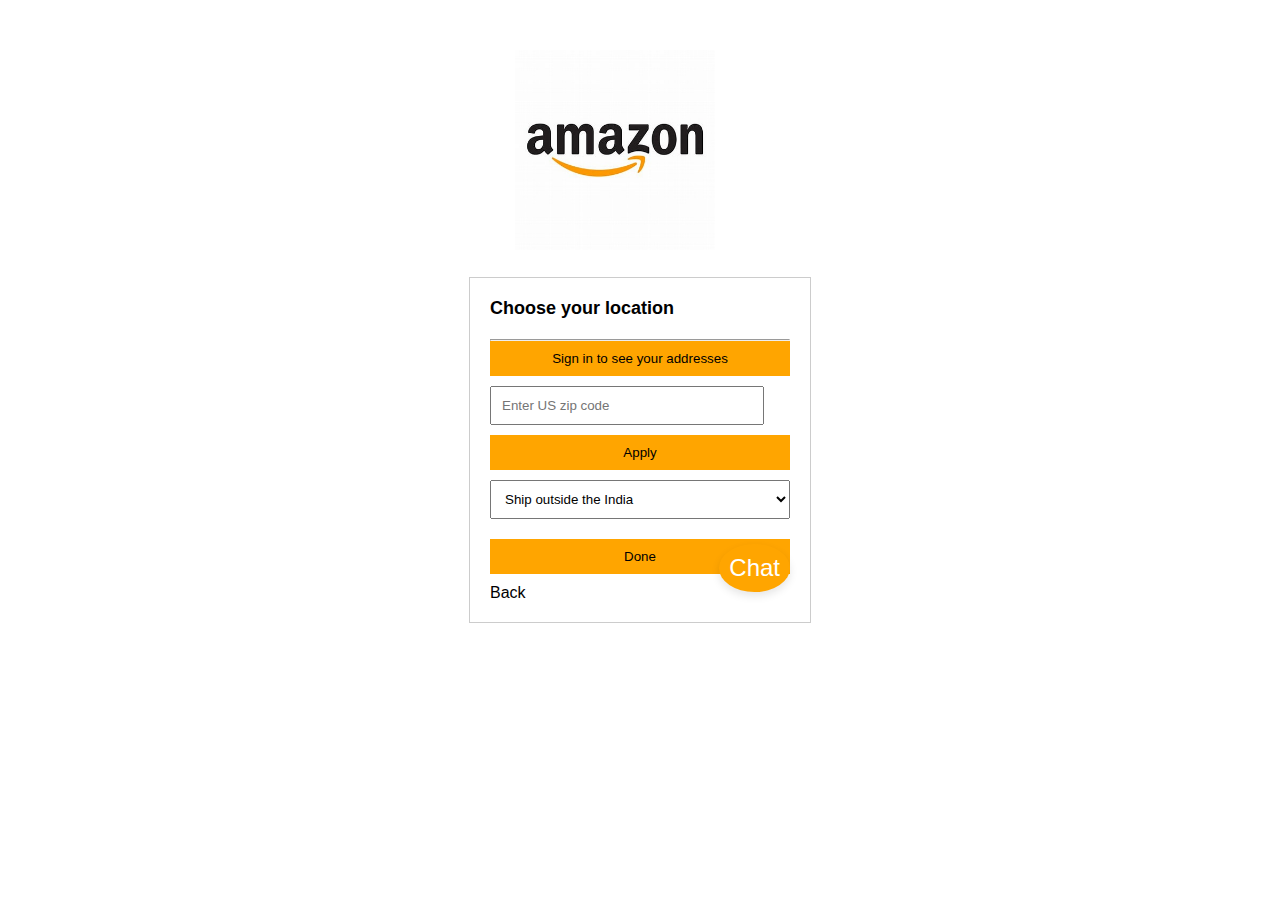
<file: location.html>
<!DOCTYPE html>
<html lang="en">
<head>
<meta charset="UTF-8">
<meta name="viewport" content="width=device-width, initial-scale=1.0">
<title>Evvrio-Location</title>
<link rel="icon" type="image/png" style="border-radius: 10px;" href="android-chrome-512x512.png">
    <link rel="stylesheet"  href="https://cdnjs.cloudflare.com/ajax/libs/font-awesome/6.5.2/css/all.min.css" integrity="sha512-SnH5WK+bZxgPHs44uWIX+LLJAJ9/2PkPKZ5QiAj6Ta86w+fsb2TkcmfRyVX3pBnMFcV7oQPJkl9QevSCWr3W6A==" crossorigin="anonymous" referrerpolicy="no-referrer" /> 
   <link rel="stylesheet" href="style.css">
<style>
  .popup {
    width: 300px;
    border: 1px solid #ccc;
    padding: 20px;
    background-color: #fff;
    position: absolute;
    top: 50%;
    left: 50%;
    transform: translate(-50%, -50%);
  }
  .popup h2 {
    
    font-size: 18px;
    margin-bottom: 20px;
    
  }
  .popup input[type="text"] {
    width: calc(100% - 50px);
    padding: 10px;
    margin-bottom: 10px;
  }
  .popup button {
    width: 100%;
    padding: 10px;
    margin-bottom: 10px;
    background-color: orange;
    border: none;
    cursor: pointer;
  }
  .popup button:hover{
    background-color: orangered;
  }
  .popup select {
    width: 100%;
    padding: 10px;
    margin-bottom: 20px;
  }
  hr{
    height: 1;
    color: black;
  }
  a {
    color: inherit; /* Inherit karne se <a> tag ke color property ko <p> tag ke color property se match karega */
    text-decoration: none; /* Text decoration ko remove karne ke liye */
}
.container {
    text-align: center;
    margin-top: 50px;
}

.container img {
    width: 200px; 
    height: 200px;
    margin-right: 50px;
}
@media only screen and (max-width: 768px) {
  .popup {
      width: 80%; /* Adjust popup width for smaller screens */
  }

  .container {
      margin-top: 20px; /* Adjust margin for smaller screens */
  }

  .container img {
      width: 150px; /* Adjust image size for smaller screens */
      height: 150px;
      margin-right: 0; /* Remove right margin for smaller screens */
  }
}
</style>
</head>
<body>
    <div class="container">
        <img src="logo.jpeg" alt="Company Logo">
    </div>
<div class="popup">
  <h2>Choose your location <i class="fa-solid fa-location-crosshairs"></i></h2>
  <hr>
  <button><a href="sign.html">Sign in to see your addresses</a></button>
  <input type="text" placeholder="Enter US zip code">
  <button>Apply</button>
  <select>
    <option>Ship outside the India</option>
    <option>Haryana</option>
    <option>Mumabi</option>
    <option> Delhi</option>
    <option>Chandigarh</option>
    <option>Himachal</option>

  </select>
  <div id="chatbot">
    <button id="chatbot-button" class="chatbot-button">
        <i class="fa-solid fa-comments"></i> Chat
    </button>
    <div id="chatbot-widget" class="chatbot-widget">
        <div class="chatbot-header">
            <h3>Chat with us</h3>
            <button id="close-chatbot" class="close-chatbot">&times;</button>
        </div>
        <div class="chatbot-messages">
            <!-- Chat messages will appear here -->
        </div>
        <div class="chatbot-input">
            <input type="text" id="chatbot-input-field" placeholder="Type a message...">
            <button id="send-chatbot-message" class="send-chatbot-message">
                <i class="fa-solid fa-paper-plane"></i>
            </button>
        </div>
    </div>
</div>
  <button>Done</button>
  <p><a href="index.html"><i class="fa-sharp fa-solid fa-arrow-left"></i>Back
</a></p>
</div>
<script>
  document.getElementById('chatbot-button').addEventListener('click', function() {
      document.getElementById('chatbot-widget').style.display = 'block';
  });

  document.getElementById('close-chatbot').addEventListener('click', function() {
      document.getElementById('chatbot-widget').style.display = 'none';
  });

  function getBotResponse(userMessage) {
      const responses = {
          "hello": "Hi there! How can I help you today?",
          "hi": "Hello! What can I assist you with?",
          "help": "Sure, I'm here to help. What do you need assistance with?",
          "price": "Could you please specify the product you are inquiring about?",
          "return": "You can return products within 30 days of receipt. Please visit our returns page for more details.",
          "shipping": "Shipping is free for orders over $50. Standard shipping takes 5-7 business days.",
          "problem": "Tell me what is your Problem and How I can help you",
      };

      let lowerCaseMessage = userMessage.toLowerCase();
      return responses[lowerCaseMessage] || " Jai Shree Ram 🙏";
  }

  document.getElementById('send-chatbot-message').addEventListener('click', function() {
      var inputField = document.getElementById('chatbot-input-field');
      var userMessage = inputField.value.trim();
      if (userMessage) {
          var userMessageContainer = document.createElement('div');
          userMessageContainer.textContent = userMessage;
          userMessageContainer.className = 'chatbot-user-message';
          document.querySelector('.chatbot-messages').appendChild(userMessageContainer);
          
          // Get bot response
          var botResponse = getBotResponse(userMessage);
          var botMessageContainer = document.createElement('div');
          botMessageContainer.textContent = botResponse;
          botMessageContainer.className = 'chatbot-bot-message';
          document.querySelector('.chatbot-messages').appendChild(botMessageContainer);

          inputField.value = '';
      }
  });

  document.getElementById('chatbot-input-field').addEventListener('keypress', function(event) {
      if (event.key === 'Enter') {
          document.getElementById('send-chatbot-message').click();
      }
  });
</script>
</body>
</html>
</file>
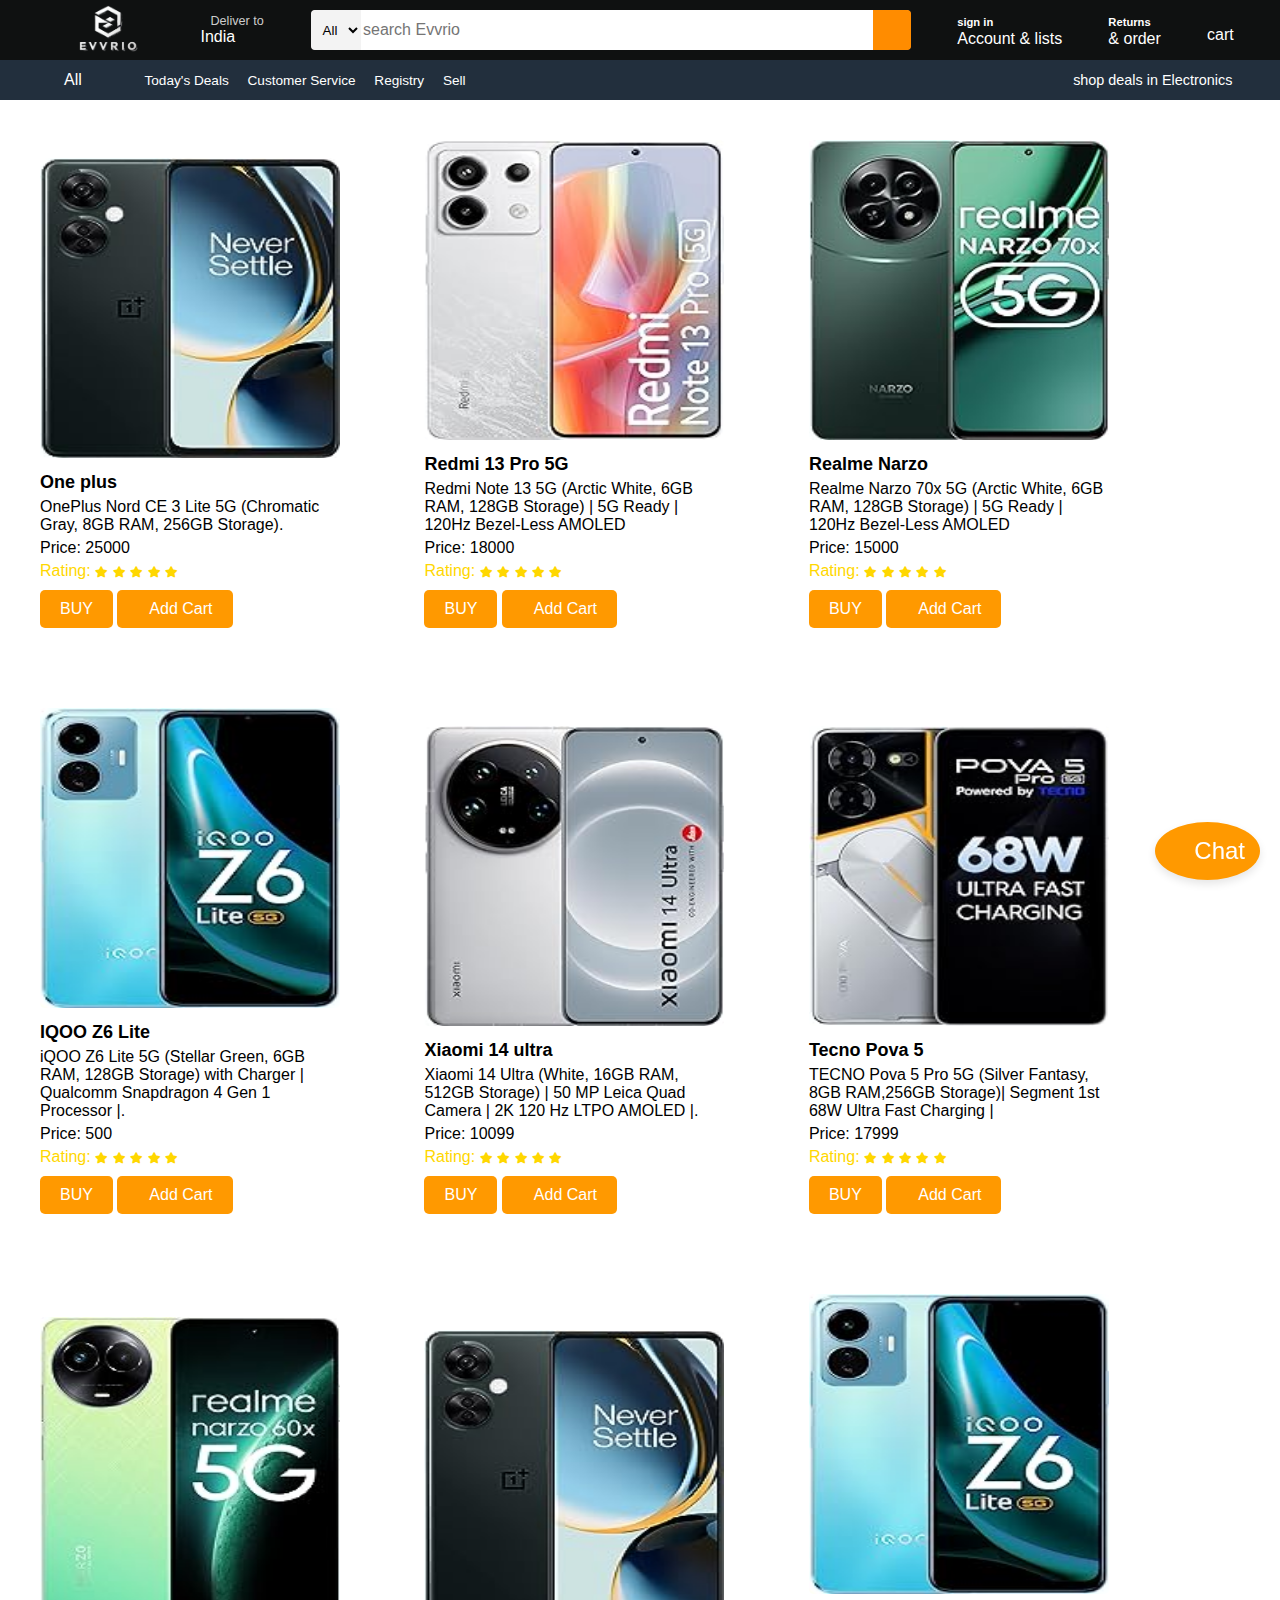
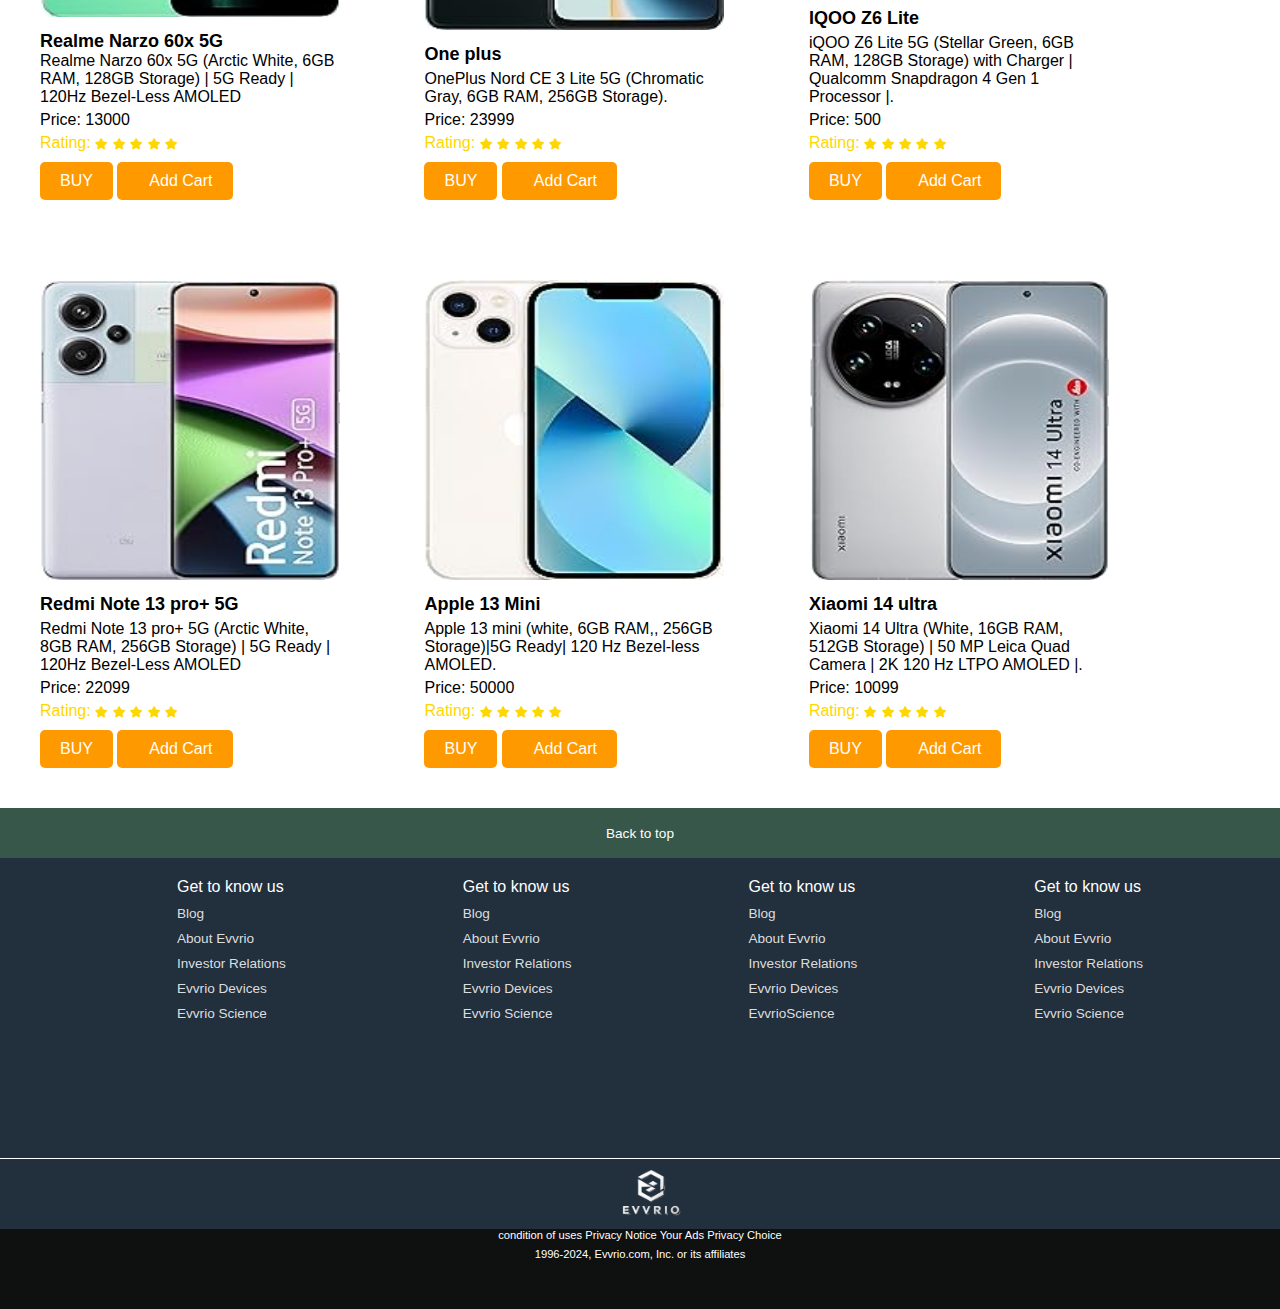
<file: mobile.html>
<!DOCTYPE html>
<html lang="en">
<head>
    <meta charset="UTF-8">
    <meta name="viewport" content="width=device-width, initial-scale=1.0">
   
    <link rel="icon" type="image/png" href="android-chrome-512x512.png">
    <link rel="stylesheet"  href="https://cdnjs.cloudflare.com/ajax/libs/font-awesome/6.5.2/css/all.min.css" integrity="sha512-SnH5WK+bZxgPHs44uWIX+LLJAJ9/2PkPKZ5QiAj6Ta86w+fsb2TkcmfRyVX3pBnMFcV7oQPJkl9QevSCWr3W6A==" crossorigin="anonymous" referrerpolicy="no-referrer" /> 
   <link rel="stylesheet" href="style.css">
   <title>Evvrio-sell product</title>
</head>
<style>
    body {
      font-family: Arial, sans-serif;
    }
    .product {
     
      border-radius: 5px;
      margin: 10px;
      padding: 10px;
      width: 300px;
      display: inline-block;
      flex-wrap:wrap;
     justify-content: space-evenly;
     padding: 30px;
      
    }
    .product img {
      height: 300px;
      width: 100%;
      border-radius: 5px;
      background-size: cover;
    }
    .product-info {
      text-align: left;
      margin-top: 10px;
    }
    .product-info h3 {
      margin-top: 0;
      font-size: 18px;
    }
    .product-info p {
      margin: 5px 0;
    }
    .product-rating {
      color: gold;
    }
  </style>
<body>
    <header>
        <div class="navbar">
            <div class="nav-logo border">
                <div class="logo"><a href="index.html"></a></div>
                </div>
                <div class="nav-address border ">
                    <a href="location.html"><p class="add-first">Deliver to</p><a href="location.html"></a>
                    <div class="add-icon">
                        <a href="location.html"><i class="fa-solid fa-location-dot"></i></a>
                        <a href="location.html"><p class="add-second">India</p></a>
                    </div>
                  </div>
  <div class="nav-search">
    <select class="search-select">
    <option>All</option>
    <option>Toys</option>
    <option><a href="mobile.html">Mobile</a></option>
    <option>Beauty</option>
    <option>Car/Moterbike</option>
    <option>Electronics</option>
    <option><a href="clothes.html">Clothes</a></option>
    

 </select>
 <input placeholder="search Evvrio" class="search-input">
 <div class="search-icon">
    <i class="fa-solid fa-magnifying-glass"></i>
 </div>
  </div>
        
        <div class="nav-signin">
            <p><span><a href="sign.html">sign in</a></span></p>
            <p class="nav-second"><a href="sign.html">Account & lists</a></p>
        </div>
        <div class="nav-return">
            <p><span> Returns</span></p>
            <p class="nav-second"> & order</p>
        </div>
        <div class="new-cart">
            <a href="cart.html"><i class="fa-solid fa-cart-shopping"></i>
             cart</a>
        </div>
        </div>
        <div class="panel">
        <div class="panel-all">
        <i class="fa-solid fa-bars"></i>
        All
    </div>
    <div class="panel-ops">
        <p><a href="index.html">Today's Deals</a></p>
        <p><a href="service.html">Customer Service</a></p>
        <p><a href="#">Registry</a></p>
        <p><a href="sell.html">Sell</a></p>
    </div>
    <div class="panel-deals">
        shop deals in Electronics
    </div>
</div>
    </header>

</head>
<body>

<div class="product">
  <img src="mobile6.jpg" alt="Mobile Phone">
  <div class="product-info">
    <h3> One plus</h3>
    <p>OnePlus Nord CE 3 Lite 5G (Chromatic Gray, 8GB RAM, 256GB Storage).</p>
    <p>Price: <i class="fa-solid fa-indian-rupee-sign"></i>25000</p>
    <div class="product-rating">
      Rating:
      <span class="fa fa-star checked"></span>
      <span class="fa fa-star checked"></span>
      <span class="fa fa-star checked"></span>
      <span class="fa fa-star"></span>
      <span class="fa fa-star"></span>
    </div>
    <a href="#" class="buy-button">BUY</a>
    <a href="#" class="buy-button"> <i class="fa-solid fa-cart-plus"></i>Add Cart</a>
  </div>
</div>

<div class="product">
  <img src="mobile 1.jpg" alt="mobile">
  <div class="product-info">
    <h3>Redmi 13 Pro 5G</h3>
    <p>Redmi Note 13 5G (Arctic White, 6GB RAM, 128GB Storage) | 5G Ready | 120Hz Bezel-Less AMOLED </p>
    <p>Price: <i class="fa-solid fa-indian-rupee-sign"></i>18000</p>
    <div class="product-rating">
      Rating:
      <span class="fa fa-star checked"></span>
      <span class="fa fa-star checked"></span>
      <span class="fa fa-star"></span>
      <span class="fa fa-star"></span>
      <span class="fa fa-star"></span>
    </div>
    <a href="#" class="buy-button">BUY</a>
    <a href="#" class="buy-button"> <i class="fa-solid fa-cart-plus"></i>Add Cart</a>
  </div>
</div>
<div class="product">
    <img src="mobile2.jpg" alt="Mobile Phone">
    <div class="product-info">
      <h3>Realme Narzo </h3>
      <p>Realme Narzo 70x 5G (Arctic White, 6GB RAM, 128GB Storage) | 5G Ready | 120Hz Bezel-Less AMOLED </p>
      <p>Price: <i class="fa-solid fa-indian-rupee-sign"></i>15000</p>
      <div class="product-rating">
        Rating:
        <span class="fa fa-star checked"></span>
        <span class="fa fa-star checked"></span>
        <span class="fa fa-star checked"></span>
        <span class="fa fa-star"></span>
        <span class="fa fa-star"></span>
      </div>
      <a href="#" class="buy-button">BUY</a>
      <a href="#" class="buy-button"> <i class="fa-solid fa-cart-plus"></i>Add Cart</a>
    </div>
  </div>
  
  <div class="product">
    <img src="mobile 8.jpg" alt="Mobile Phone">
    <div class="product-info">
      <h3>IQOO Z6 Lite</h3>
      <p>iQOO Z6 Lite 5G (Stellar Green, 6GB RAM, 128GB Storage) with Charger | Qualcomm Snapdragon 4 Gen 1 Processor |.</p>
      <p>Price: <i class="fa-solid fa-indian-rupee-sign"></i>500</p>
      <div class="product-rating">
        Rating:
        <span class="fa fa-star checked"></span>
        <span class="fa fa-star checked"></span>
        <span class="fa fa-star checked"></span>
        <span class="fa fa-star"></span>
        <span class="fa fa-star"></span>
      </div>
      <a href="#" class="buy-button">BUY</a>
      <a href="#" class="buy-button"> <i class="fa-solid fa-cart-plus"></i>Add Cart</a>
    
    </div>
  </div>
  
  <div class="product">
    <img src="mobile 4.jpg" alt="Mobile Phone">
    <div class="product-info">
      <h3>Xiaomi 14 ultra</h3>
      <p>Xiaomi 14 Ultra (White, 16GB RAM, 512GB Storage) | 50 MP Leica Quad Camera | 2K 120 Hz LTPO AMOLED |.</p>
      <p>Price: <i class="fa-solid fa-indian-rupee-sign"></i>10099</p>
      <div class="product-rating">
        Rating:
        <span class="fa fa-star checked"></span>
        <span class="fa fa-star checked"></span>
        <span class="fa fa-star checked"></span>
        <span class="fa fa-star"></span>
        <span class="fa fa-star"></span>
      </div>
      <a href="#" class="buy-button">BUY</a>
      <a href="#" class="buy-button"> <i class="fa-solid fa-cart-plus"></i>Add Cart</a>
    </div>
  </div>
  <div class="product">
    <img src="mobile 7.jpg" alt="Mobile Phone">
    <div class="product-info">
      <h3>Tecno Pova 5</h3>
      <p>TECNO Pova 5 Pro 5G (Silver Fantasy, 8GB RAM,256GB Storage)| Segment 1st 68W Ultra Fast Charging | </p>
      <p>Price: <i class="fa-solid fa-indian-rupee-sign"></i>17999</p>
      <div class="product-rating">
        Rating:
        <span class="fa fa-star checked"></span>
        <span class="fa fa-star checked"></span>
        <span class="fa fa-star checked"></span>
        <span class="fa fa-star"></span>
        <span class="fa fa-star"></span>
      </div>
      <a href="#" class="buy-button">BUY</a>
      <a href="#" class="buy-button"> <i class="fa-solid fa-cart-plus"></i>Add Cart</a>
    </div>
  </div>

  <div class="product">
    <img src="mobile 5.jpg" alt="Mobile Phone">
    <div class="product-info">
      <h3>Realme Narzo 60x 5G</h3>
      Realme Narzo 60x 5G (Arctic White, 6GB RAM, 128GB Storage) | 5G Ready | 120Hz Bezel-Less AMOLED
      <p>Price: <i class="fa-solid fa-indian-rupee-sign"></i>13000</p>
      <div class="product-rating">
        Rating:
        <span class="fa fa-star checked"></span>
        <span class="fa fa-star checked"></span>
        <span class="fa fa-star checked"></span>
        <span class="fa fa-star"></span>
        <span class="fa fa-star"></span>
      </div>
      <a href="#" class="buy-button">BUY</a>
      <a href="#" class="buy-button"> <i class="fa-solid fa-cart-plus"></i>Add Cart</a>
    </div>
  </div>
  <div class="product">
    <img src="mobile6.jpg" alt="Mobile Phone">
    <div class="product-info">
      <h3>One plus</h3>
      <p>OnePlus Nord CE 3 Lite 5G (Chromatic Gray, 6GB RAM, 256GB Storage).</p>
      <p>Price: <i class="fa-solid fa-indian-rupee-sign"></i>23999</p>
      <div class="product-rating">
        Rating:
        <span class="fa fa-star checked"></span>
        <span class="fa fa-star checked"></span>
        <span class="fa fa-star checked"></span>
        <span class="fa fa-star"></span>
        <span class="fa fa-star"></span>
      </div>
      <a href="#" class="buy-button">BUY</a>
      <a href="#" class="buy-button"> <i class="fa-solid fa-cart-plus"></i>Add Cart</a>
    </div>
  </div>
  <div class="product">
    <img src="mobile 8.jpg" alt="Mobile Phone">
    <div class="product-info">
      <h3>IQOO Z6 Lite</h3>
      <p>iQOO Z6 Lite 5G (Stellar Green, 6GB RAM, 128GB Storage) with Charger | Qualcomm Snapdragon 4 Gen 1 Processor |.</p>
      <p>Price: <i class="fa-solid fa-indian-rupee-sign"></i>500</p>
      <div class="product-rating">
        Rating:
        <span class="fa fa-star checked"></span>
        <span class="fa fa-star checked"></span>
        <span class="fa fa-star checked"></span>
        <span class="fa fa-star"></span>
        <span class="fa fa-star"></span>
      </div>
      <a href="#" class="buy-button">BUY</a>
      <a href="#" class="buy-button"> <i class="fa-solid fa-cart-plus"></i>Add Cart</a>
    </div>
  </div>
  <div class="product">
    <img src="mobile 9.jpg" alt="Mobile Phone">
    <div class="product-info">
      <h3>Redmi Note 13 pro+ 5G</h3>
      <p>Redmi Note 13 pro+ 5G (Arctic White, 8GB RAM, 256GB Storage) | 5G Ready | 120Hz Bezel-Less AMOLED </p>
      <p>Price: <i class="fa-solid fa-indian-rupee-sign"></i>22099</p>
      <div class="product-rating">
        Rating:
        <span class="fa fa-star checked"></span>
        <span class="fa fa-star checked"></span>
        <span class="fa fa-star checked"></span>
        <span class="fa fa-star"></span>
        <span class="fa fa-star"></span>
      </div>
      <a href="#" class="buy-button">BUY</a>
       <a href="#" class="buy-button"> <i class="fa-solid fa-cart-plus"></i>Add Cart</a>
    </div>
  </div>
  <div class="product">
    <img src="mobile 10.jpg" alt="Mobile Phone">
    <div class="product-info">
      <h3>Apple 13 Mini</h3>
      <p>Apple 13 mini (white, 6GB RAM,, 256GB Storage)|5G Ready| 120 Hz Bezel-less AMOLED.</p>
      <p>Price: <i class="fa-solid fa-indian-rupee-sign"></i>50000</p>
      <div class="product-rating">
        Rating:
        <span class="fa fa-star checked"></span>
        <span class="fa fa-star checked"></span>
        <span class="fa fa-star checked"></span>
        <span class="fa fa-star"></span>
        <span class="fa fa-star"></span>
      </div>
      <a href="#" class="buy-button">BUY</a>
      <a href="#" class="buy-button"> <i class="fa-solid fa-cart-plus"></i>Add Cart</a>
    </div>
  </div>
  <div class="product">
    <img src="mobile 4.jpg" alt="Mobile Phone">
    <div class="product-info">
      <h3>Xiaomi 14 ultra</h3>
      <p>Xiaomi 14 Ultra (White, 16GB RAM, 512GB Storage) | 50 MP Leica Quad Camera | 2K 120 Hz LTPO AMOLED |.</p>
      <p>Price: <i class="fa-solid fa-indian-rupee-sign"></i>10099</p>
      <div class="product-rating">
        Rating:
        <span class="fa fa-star checked"></span>
        <span class="fa fa-star checked"></span>
        <span class="fa fa-star checked"></span>
        <span class="fa fa-star"></span>
        <span class="fa fa-star"></span>
      </div>
      <a href="#" class="buy-button">BUY</a>
      <a href="#" class="buy-button"> <i class="fa-solid fa-cart-plus"></i>Add Cart</a>
    </div>
  </div>
  <div id="chatbot">
    <button id="chatbot-button" class="chatbot-button">
        <i class="fa-solid fa-comments"></i> Chat
    </button>
    <div id="chatbot-widget" class="chatbot-widget">
        <div class="chatbot-header">
            <h3>Chat with us</h3>
            <button id="close-chatbot" class="close-chatbot">&times;</button>
        </div>
        <div class="chatbot-messages">
            <!-- Chat messages will appear here -->
        </div>
        <div class="chatbot-input">
            <input type="text" id="chatbot-input-field" placeholder="Type a message...">
            <button id="send-chatbot-message" class="send-chatbot-message">
                <i class="fa-solid fa-paper-plane"></i>
            </button>
        </div>
    </div>
</div>
            
  

<!-- Font Awesome -->
<link rel="stylesheet" href="https://cdnjs.cloudflare.com/ajax/libs/font-awesome/5.15.4/css/all.min.css">
<footer>
  <div class="foot-panel1">
  Back to top
</div>
<div class="foot-panel2">
  <ul>
      <p>Get to know us</p>
<a> Blog </a>
<a>About Evvrio </a>
<a> Investor Relations </a>
<a> Evvrio Devices </a>
<a>  Evvrio Science  </a>
  </ul>
  <ul>
      <p>Get to know us</p>
<a> Blog </a>
<a>About Evvrio </a>
<a> Investor Relations </a>
<a> Evvrio Devices </a>
<a>  Evvrio Science  </a>
  </ul>
  <ul>
      <p>Get to know us</p>
<a> Blog </a>
<a>About Evvrio </a>
<a> Investor Relations </a>
<a> Evvrio Devices </a>
<a>  EvvrioScience  </a>
  </ul>
  <ul>
      <p>Get to know us</p>
<a> Blog </a>
<a>About Evvrio </a>
<a> Investor Relations </a>
<a> Evvrio Devices </a>
<a>  Evvrio Science  </a>
  </ul>
</div>
<div class="foot-panel3">
  <div class="logo">

  </div>
</div>
<div class="foot-panel4">
  <div class="pages">
      <a> condition of uses </a>
      <a> Privacy Notice </a>
      <a> Your Ads  Privacy Choice </a>
  </div>
  <div class="copyright">
      1996-2024, Evvrio.com, Inc. or its affiliates
  </div>
</div>
</footer>
<script>
  document.getElementById('chatbot-button').addEventListener('click', function() {
      document.getElementById('chatbot-widget').style.display = 'block';
  });

  document.getElementById('close-chatbot').addEventListener('click', function() {
      document.getElementById('chatbot-widget').style.display = 'none';
  });

  function getBotResponse(userMessage) {
      const responses = {
          "hello": "Hi there! How can I help you today?",
          "hi": "Hello! What can I assist you with?",
          "help": "Sure, I'm here to help. What do you need assistance with?",
          "price": "Could you please specify the product you are inquiring about?",
          "return": "You can return products within 30 days of receipt. Please visit our returns page for more details.",
          "shipping": "Shipping is free for orders over $50. Standard shipping takes 5-7 business days.",
          "problem": "Tell me what is your Problem and How I can help you",
      };

      let lowerCaseMessage = userMessage.toLowerCase();
      return responses[lowerCaseMessage] || " Jai Shree Ram 🙏";
  }

  document.getElementById('send-chatbot-message').addEventListener('click', function() {
      var inputField = document.getElementById('chatbot-input-field');
      var userMessage = inputField.value.trim();
      if (userMessage) {
          var userMessageContainer = document.createElement('div');
          userMessageContainer.textContent = userMessage;
          userMessageContainer.className = 'chatbot-user-message';
          document.querySelector('.chatbot-messages').appendChild(userMessageContainer);
          
          // Get bot response
          var botResponse = getBotResponse(userMessage);
          var botMessageContainer = document.createElement('div');
          botMessageContainer.textContent = botResponse;
          botMessageContainer.className = 'chatbot-bot-message';
          document.querySelector('.chatbot-messages').appendChild(botMessageContainer);

          inputField.value = '';
      }
  });

  document.getElementById('chatbot-input-field').addEventListener('keypress', function(event) {
      if (event.key === 'Enter') {
          document.getElementById('send-chatbot-message').click();
      }
  });
</script>
</body>
</html>
</file>
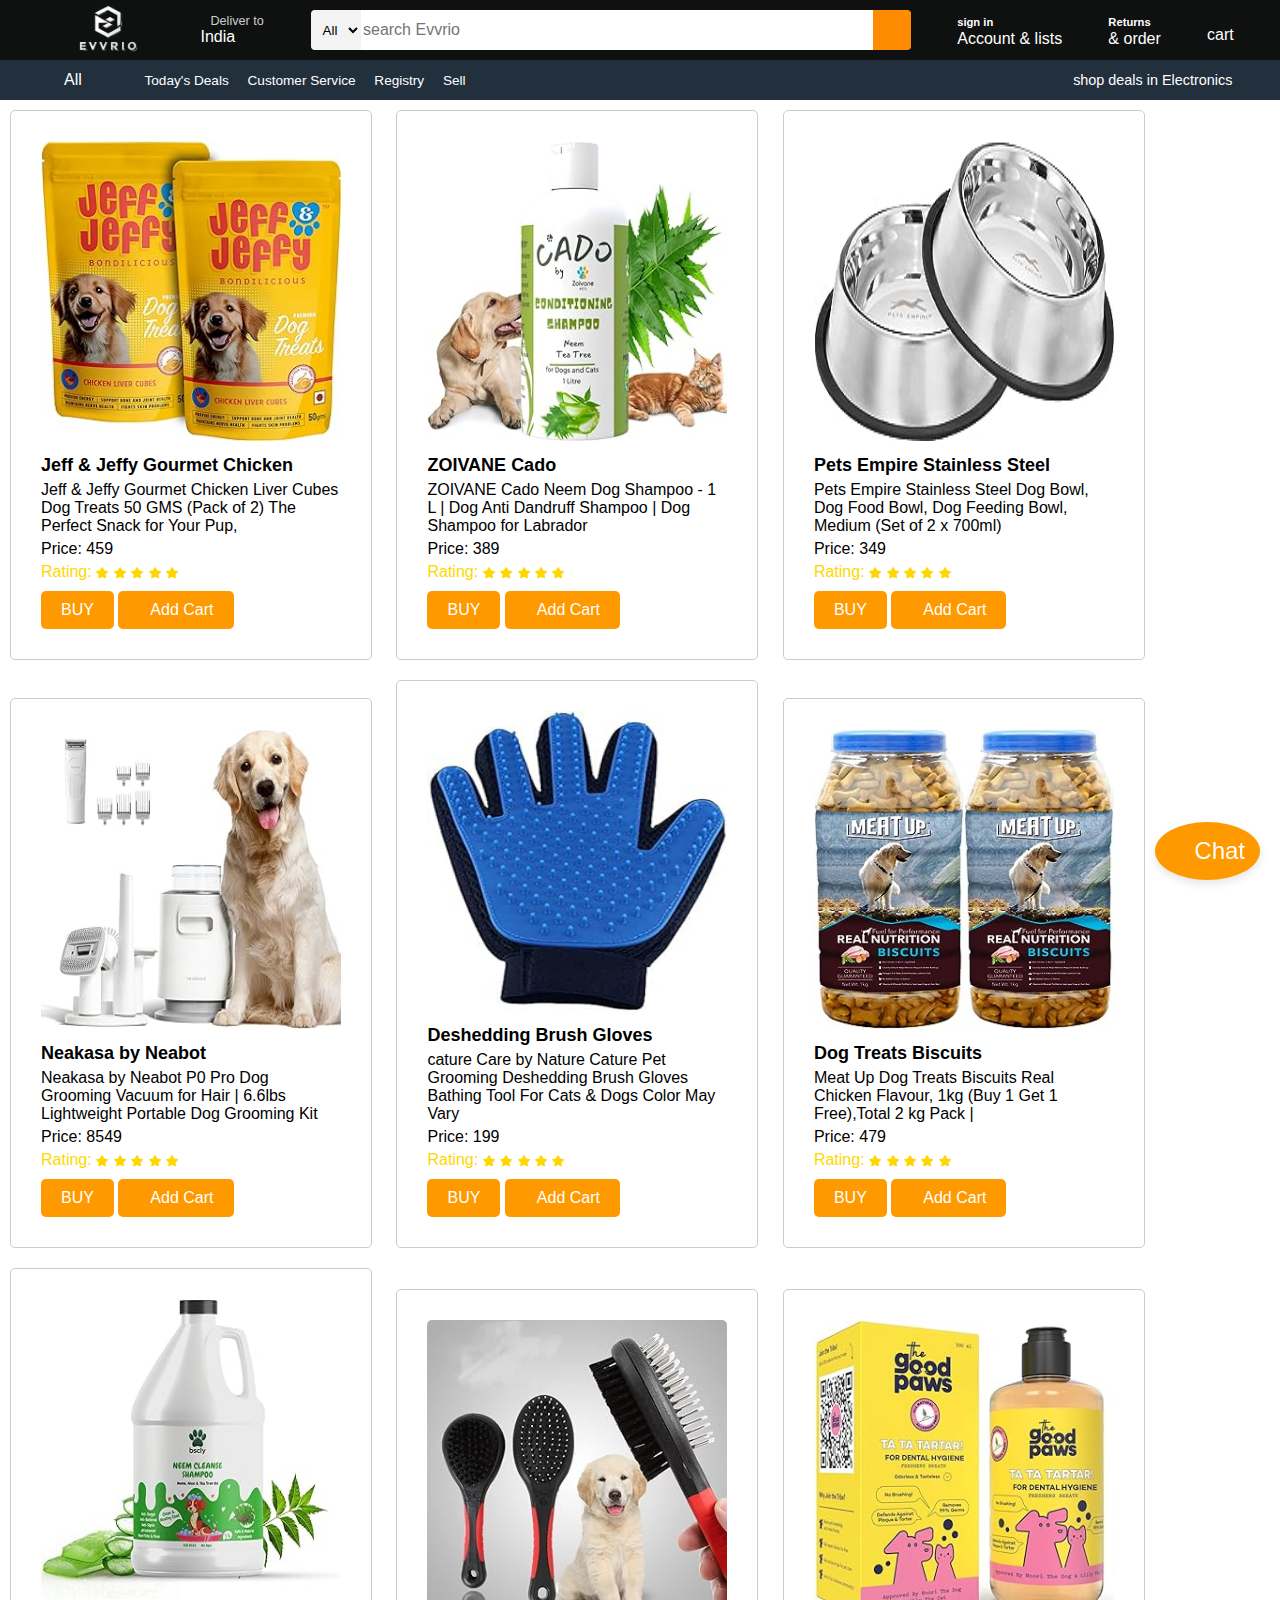
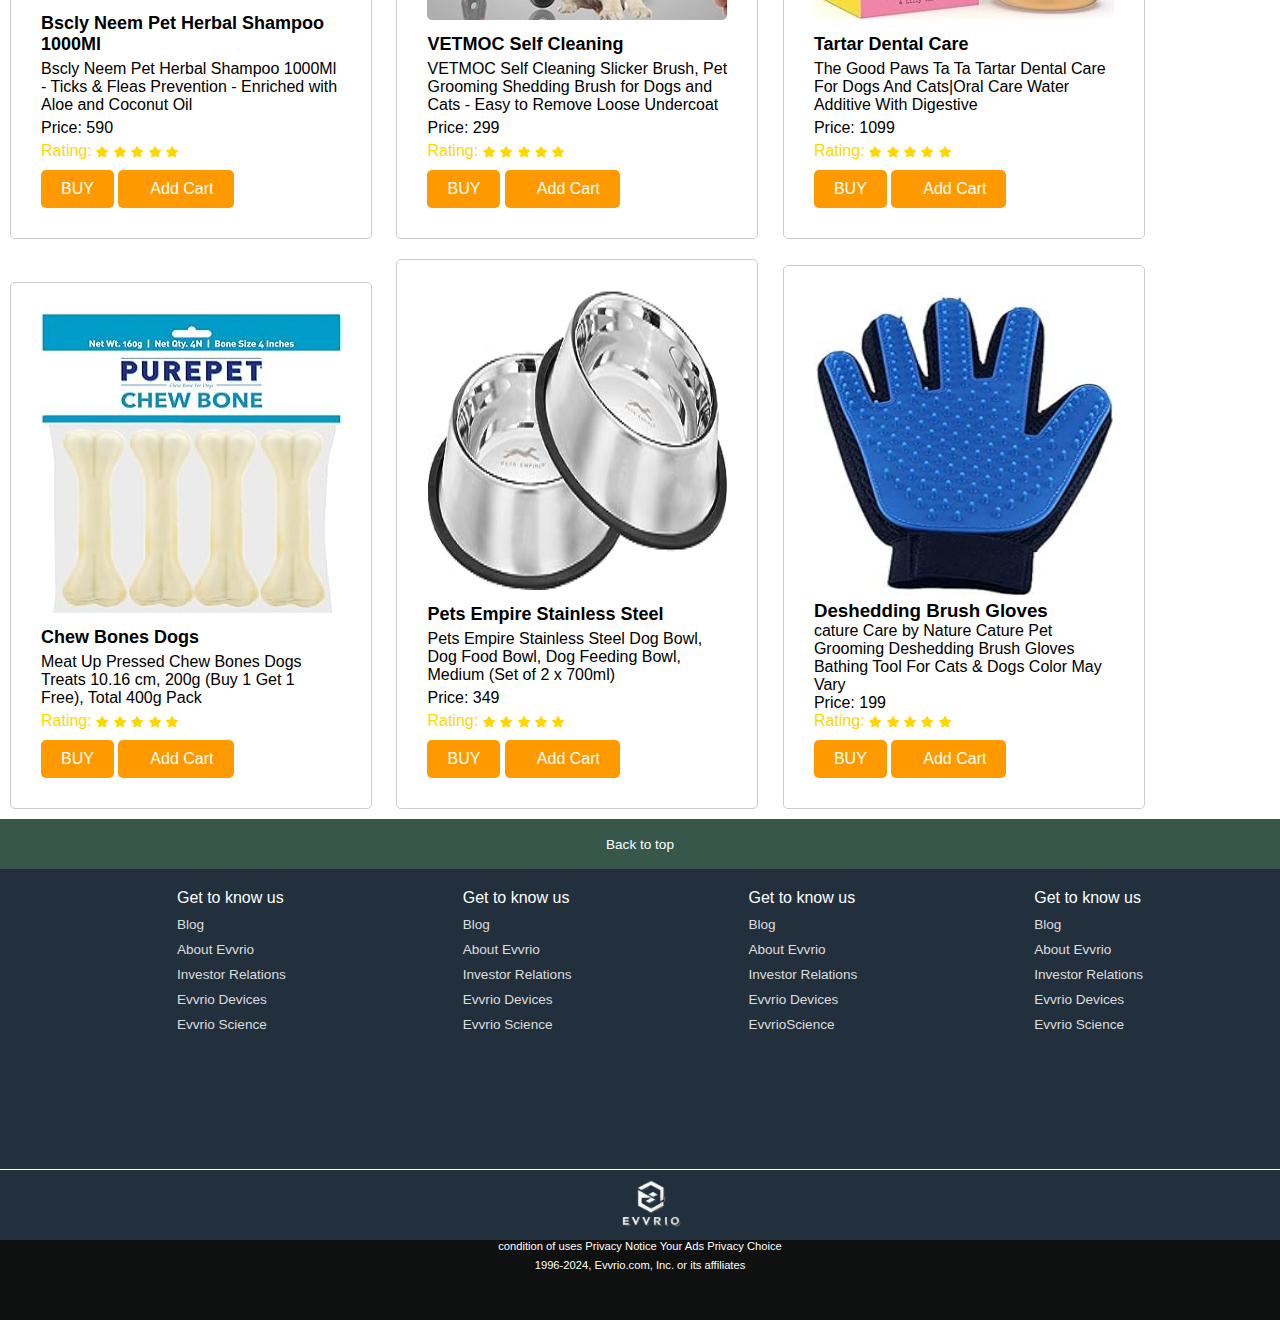
<file: pet care.html>
<!DOCTYPE html>
<html lang="en">
<head>
    <meta charset="UTF-8">
    <meta name="viewport" content="width=device-width, initial-scale=1.0">
   
    <link rel="icon" type="image/png" href="android-chrome-512x512.png">
    <link rel="stylesheet"  href="https://cdnjs.cloudflare.com/ajax/libs/font-awesome/6.5.2/css/all.min.css" integrity="sha512-SnH5WK+bZxgPHs44uWIX+LLJAJ9/2PkPKZ5QiAj6Ta86w+fsb2TkcmfRyVX3pBnMFcV7oQPJkl9QevSCWr3W6A==" crossorigin="anonymous" referrerpolicy="no-referrer" /> 
   <link rel="stylesheet" href="style.css">
   <title>Evvrio-sell product</title>
</head>
<style>
    body {
      font-family: Arial, sans-serif;
    }
    .product {
      border: 1px solid #ccc;
      border-radius: 5px;
      margin: 10px;
      padding: 10px;
      width: 300px;
      display: inline-block;
      flex-wrap:wrap;
     justify-content: space-evenly;
     padding: 30px;
      
    }
    .product img {
      height: 300px;
      width: 100%;
      border-radius: 5px;
      background-size: cover;
    }
    .product-info {
      text-align: left;
      margin-top: 10px;
    }
    .product-info h3 {
      margin-top: 0;
      font-size: 18px;
    }
    .product-info p {
      margin: 5px 0;
    }
    .product-rating {
      color: gold;
    }
  </style>
<body>
    <header>
        <div class="navbar">
            <div class="nav-logo border">
                <div class="logo"><a href="index.html"></a></div>
                </div>
                <div class="nav-address border ">
                    <a href="location.html"><p class="add-first">Deliver to</p><a href="location.html"></a>
                    <div class="add-icon">
                        <a href="location.html"><i class="fa-solid fa-location-dot"></i></a>
                        <a href="location.html"><p class="add-second">India</p></a>
                    </div>
                  </div>
  <div class="nav-search">
    <select class="search-select">
    <option>All</option>
    <option>Toys</option>
    <option><a href="mobile.html">Mobile</a></option>
    <option>Beauty</option>
    <option>Car/Moterbike</option>
    <option>Electronics</option>
    <option><a href="clothes.html">Clothes</a></option>
    

 </select>
 <input placeholder="search Evvrio" class="search-input">
 <div class="search-icon">
    <i class="fa-solid fa-magnifying-glass"></i>
 </div>
  </div>
        
        <div class="nav-signin">
            <p><span><a href="sign.html">sign in</a></span></p>
            <p class="nav-second"><a href="sign.html">Account & lists</a></p>
        </div>
        <div class="nav-return">
            <p><span> Returns</span></p>
            <p class="nav-second"> & order</p>
        </div>
        <div class="new-cart">
            <a href="cart.html"><i class="fa-solid fa-cart-shopping"></i>
             cart</a>
        </div>
        </div>
        <div class="panel">
        <div class="panel-all">
        <i class="fa-solid fa-bars"></i>
        All
    </div>
    <div class="panel-ops">
        <p><a href="index.html">Today's Deals</a></p>
        <p><a href="service.html">Customer Service</a></p>
        <p><a href="#">Registry</a></p>
        <p><a href="sell.html">Sell</a></p>
    </div>
    <div class="panel-deals">
        shop deals in Electronics
    </div>
</div>
    </header>

</head>
<body>

<div class="product">
  <img src="p1.jpg" alt="furniture">
  <div class="product-info">
    <h3> Jeff & Jeffy Gourmet Chicken</h3>
    <p>Jeff & Jeffy Gourmet Chicken Liver Cubes Dog Treats 50 GMS (Pack of 2) The Perfect Snack for Your Pup,</p>
    <p>Price: <i class="fa-solid fa-indian-rupee-sign"></i>459</p>
    <div class="product-rating">
      Rating:
      <span class="fa fa-star checked"></span>
      <span class="fa fa-star checked"></span>
      <span class="fa fa-star checked"></span>
      <span class="fa fa-star"></span>
      <span class="fa fa-star"></span>
    </div>
    <a href="#" class="buy-button">BUY</a>
    <a href="#" class="buy-button"> <i class="fa-solid fa-cart-plus"></i>Add Cart</a>
  </div>
</div>

<div class="product">
  <img src="p2.jpg" alt="furniture">
  <div class="product-info">
    <h3>ZOIVANE Cado </h3>
    <p>ZOIVANE Cado Neem Dog Shampoo - 1 L | Dog Anti Dandruff Shampoo | Dog Shampoo for Labrador</p>
    <p>Price: <i class="fa-solid fa-indian-rupee-sign"></i>389</p>
    <div class="product-rating">
      Rating:
      <span class="fa fa-star checked"></span>
      <span class="fa fa-star checked"></span>
      <span class="fa fa-star"></span>
      <span class="fa fa-star"></span>
      <span class="fa fa-star"></span>
    </div>
    <a href="#" class="buy-button">BUY</a>
    <a href="#" class="buy-button"> <i class="fa-solid fa-cart-plus"></i>Add Cart</a>
  </div>
</div>
<div class="product">
    <img src="p3.jpg" alt="furniture">
    <div class="product-info">
      <h3>Pets Empire Stainless Steel  </h3>
      <p>Pets Empire Stainless Steel Dog Bowl, Dog Food Bowl, Dog Feeding Bowl, Medium (Set of 2 x 700ml)</p>
      <p>Price: <i class="fa-solid fa-indian-rupee-sign"></i>349</p>
      <div class="product-rating">
        Rating:
        <span class="fa fa-star checked"></span>
        <span class="fa fa-star checked"></span>
        <span class="fa fa-star checked"></span>
        <span class="fa fa-star"></span>
        <span class="fa fa-star"></span>
      </div>
      <a href="#" class="buy-button">BUY</a>
      <a href="#" class="buy-button"> <i class="fa-solid fa-cart-plus"></i>Add Cart</a>
    </div>
  </div>
  
  <div class="product">
    <img src="p4.jpg" alt="Mobile Phone">
    <div class="product-info">
      <h3>Neakasa by Neabot </h3>
      <p>Neakasa by Neabot P0 Pro Dog Grooming Vacuum for Hair | 6.6lbs Lightweight Portable Dog Grooming Kit </p>
      <p>Price: <i class="fa-solid fa-indian-rupee-sign"></i>8549</p>
      <div class="product-rating">
        Rating:
        <span class="fa fa-star checked"></span>
        <span class="fa fa-star checked"></span>
        <span class="fa fa-star checked"></span>
        <span class="fa fa-star"></span>
        <span class="fa fa-star"></span>
      </div>
      <a href="#" class="buy-button">BUY</a>
      <a href="#" class="buy-button"> <i class="fa-solid fa-cart-plus"></i>Add Cart</a>
    </div>
  </div>
  
  <div class="product">
    <img src="p5.jpg" alt="Mobile Phone">
    <div class="product-info">
      <h3>Deshedding Brush Gloves </h3>
      <p>cature Care by Nature Cature Pet Grooming Deshedding Brush Gloves Bathing Tool For Cats & Dogs Color May Vary</p>
      <p>Price: <i class="fa-solid fa-indian-rupee-sign"></i>199</p>
      <div class="product-rating">
        Rating:
        <span class="fa fa-star checked"></span>
        <span class="fa fa-star checked"></span>
        <span class="fa fa-star checked"></span>
        <span class="fa fa-star"></span>
        <span class="fa fa-star"></span>
      </div>
      <a href="#" class="buy-button">BUY</a>
      <a href="#" class="buy-button"> <i class="fa-solid fa-cart-plus"></i>Add Cart</a>
    </div>
  </div>
  <div class="product">
    <img src="p6.jpg" alt="Mobile Phone">
    <div class="product-info">
      <h3>  Dog Treats Biscuits </h3>
      <p>Meat Up Dog Treats Biscuits Real Chicken Flavour, 1kg (Buy 1 Get 1 Free),Total 2 kg Pack | </p>
      <p>Price: <i class="fa-solid fa-indian-rupee-sign"></i>479</p>
      <div class="product-rating">
        Rating:
        <span class="fa fa-star checked"></span>
        <span class="fa fa-star checked"></span>
        <span class="fa fa-star checked"></span>
        <span class="fa fa-star"></span>
        <span class="fa fa-star"></span>
      </div>
      <a href="#" class="buy-button">BUY</a>
      <a href="#" class="buy-button"> <i class="fa-solid fa-cart-plus"></i>Add Cart</a>
    </div>
  </div>

  <div class="product">
    <img src="p7.jpg" alt="Mobile Phone">
    <div class="product-info">
        <h3>Bscly Neem Pet Herbal Shampoo 1000Ml </h3>
        <p>Bscly Neem Pet Herbal Shampoo 1000Ml - Ticks & Fleas Prevention - Enriched with Aloe and Coconut Oil</p>
      <p>Price: <i class="fa-solid fa-indian-rupee-sign"></i>590</p>
      <div class="product-rating">
        Rating:
        <span class="fa fa-star checked"></span>
        <span class="fa fa-star checked"></span>
        <span class="fa fa-star checked"></span>
        <span class="fa fa-star"></span>
        <span class="fa fa-star"></span>
      </div>
      <a href="#" class="buy-button">BUY</a>
      <a href="#" class="buy-button"> <i class="fa-solid fa-cart-plus"></i>Add Cart</a>
    </div>
  </div>
  <div class="product">
    <img src="p8.jpg" alt="Mobile Phone">
    <div class="product-info">
      <h3>VETMOC Self Cleaning</h3>
      <p>VETMOC Self Cleaning Slicker Brush, Pet Grooming Shedding Brush for Dogs and Cats - Easy to Remove Loose Undercoat</p>
      <p>Price: <i class="fa-solid fa-indian-rupee-sign"></i>299</p>
      <div class="product-rating">
        Rating:
        <span class="fa fa-star checked"></span>
        <span class="fa fa-star checked"></span>
        <span class="fa fa-star checked"></span>
        <span class="fa fa-star"></span>
        <span class="fa fa-star"></span>
      </div>
      <a href="#" class="buy-button">BUY</a>
      <a href="#" class="buy-button"> <i class="fa-solid fa-cart-plus"></i>Add Cart</a>
    </div>
  </div>
  <div class="product">
    <img src="p9.jpg" alt="Mobile Phone">
    <div class="product-info">
      <h3>Tartar Dental Care</h3>
      <p>The Good Paws Ta Ta Tartar Dental Care For Dogs And Cats|Oral Care Water Additive With Digestive</p>
      <p>Price: <i class="fa-solid fa-indian-rupee-sign"></i>1099</p>
      <div class="product-rating">
        Rating:
        <span class="fa fa-star checked"></span>
        <span class="fa fa-star checked"></span>
        <span class="fa fa-star checked"></span>
        <span class="fa fa-star"></span>
        <span class="fa fa-star"></span>
      </div>
      <a href="#" class="buy-button">BUY</a>
      <a href="#" class="buy-button"> <i class="fa-solid fa-cart-plus"></i>Add Cart</a>
    </div>
  </div>
  <div class="product">
    <img src="p10.jpg" alt="Mobile Phone">
    <div class="product-info">
      <h3>  Chew Bones Dogs</h3>
      <p>Meat Up Pressed Chew Bones Dogs Treats 10.16 cm, 200g (Buy 1 Get 1 Free), Total 400g Pack</p>

      <div class="product-rating">
        Rating:
        <span class="fa fa-star checked"></span>
        <span class="fa fa-star checked"></span>
        <span class="fa fa-star checked"></span>
        <span class="fa fa-star"></span>
        <span class="fa fa-star"></span>
      </div>
      <a href="#" class="buy-button">BUY</a>
      <a href="#" class="buy-button"> <i class="fa-solid fa-cart-plus"></i>Add Cart</a>
    </div>
  </div>
  <div class="product">
    <img src="p3.jpg" alt="Mobile Phone">
    <div class="product-info">
        <h3>Pets Empire Stainless Steel  </h3>
      <p>Pets Empire Stainless Steel Dog Bowl, Dog Food Bowl, Dog Feeding Bowl, Medium (Set of 2 x 700ml)</p>
      <p>Price: <i class="fa-solid fa-indian-rupee-sign"></i>349</p>
      <div class="product-rating">
        Rating:
        <span class="fa fa-star checked"></span>
        <span class="fa fa-star checked"></span>
        <span class="fa fa-star checked"></span>
        <span class="fa fa-star"></span>
        <span class="fa fa-star"></span>
      </div>
      <a href="#" class="buy-button">BUY</a>
      <a href="#" class="buy-button"> <i class="fa-solid fa-cart-plus"></i>Add Cart</a>
    </div>
  </div>
  <div class="product">
    <img src="p5.jpg" alt="Mobile Phone">
    <h3>Deshedding Brush Gloves </h3>
      <p>cature Care by Nature Cature Pet Grooming Deshedding Brush Gloves Bathing Tool For Cats & Dogs Color May Vary</p>
      <p>Price: <i class="fa-solid fa-indian-rupee-sign"></i>199</p>
      <div class="product-rating">
        Rating:
        <span class="fa fa-star checked"></span>
        <span class="fa fa-star checked"></span>
        <span class="fa fa-star checked"></span>
        <span class="fa fa-star"></span>
        <span class="fa fa-star"></span>
      </div>
      <a href="#" class="buy-button">BUY</a>
      <a href="#" class="buy-button"> <i class="fa-solid fa-cart-plus"></i>Add Cart</a>
    </div>
  </div><div id="chatbot">
    <button id="chatbot-button" class="chatbot-button">
        <i class="fa-solid fa-comments"></i> Chat
    </button>
    <div id="chatbot-widget" class="chatbot-widget">
        <div class="chatbot-header">
            <h3>Chat with us</h3>
            <button id="close-chatbot" class="close-chatbot">&times;</button>
        </div>
        <div class="chatbot-messages">
            <!-- Chat messages will appear here -->
        </div>
        <div class="chatbot-input">
            <input type="text" id="chatbot-input-field" placeholder="Type a message...">
            <button id="send-chatbot-message" class="send-chatbot-message">
                <i class="fa-solid fa-paper-plane"></i>
            </button>
        </div>
    </div>
</div>
            
  

<!-- Font Awesome -->
<link rel="stylesheet" href="https://cdnjs.cloudflare.com/ajax/libs/font-awesome/5.15.4/css/all.min.css">
<footer>
  <div class="foot-panel1">
  Back to top
</div>
<div class="foot-panel2">
  <ul>
      <p>Get to know us</p>
<a> Blog </a>
<a>About Evvrio </a>
<a> Investor Relations </a>
<a> Evvrio Devices </a>
<a>  Evvrio Science  </a>
  </ul>
  <ul>
      <p>Get to know us</p>
<a> Blog </a>
<a>About Evvrio </a>
<a> Investor Relations </a>
<a> Evvrio Devices </a>
<a>  Evvrio Science  </a>
  </ul>
  <ul>
      <p>Get to know us</p>
<a> Blog </a>
<a>About Evvrio </a>
<a> Investor Relations </a>
<a> Evvrio Devices </a>
<a>  EvvrioScience  </a>
  </ul>
  <ul>
      <p>Get to know us</p>
<a> Blog </a>
<a>About Evvrio </a>
<a> Investor Relations </a>
<a> Evvrio Devices </a>
<a>  Evvrio Science  </a>
  </ul>
</div>
<div class="foot-panel3">
  <div class="logo">

  </div>
</div>
<div class="foot-panel4">
  <div class="pages">
      <a> condition of uses </a>
      <a> Privacy Notice </a>
      <a> Your Ads  Privacy Choice </a>
  </div>
  <div class="copyright">
      1996-2024, Evvrio.com, Inc. or its affiliates
  </div>
</div>
</footer>
<script>
  document.getElementById('chatbot-button').addEventListener('click', function() {
      document.getElementById('chatbot-widget').style.display = 'block';
  });

  document.getElementById('close-chatbot').addEventListener('click', function() {
      document.getElementById('chatbot-widget').style.display = 'none';
  });

  function getBotResponse(userMessage) {
      const responses = {
          "hello": "Hi there! How can I help you today?",
          "hi": "Hello! What can I assist you with?",
          "help": "Sure, I'm here to help. What do you need assistance with?",
          "price": "Could you please specify the product you are inquiring about?",
          "return": "You can return products within 30 days of receipt. Please visit our returns page for more details.",
          "shipping": "Shipping is free for orders over $50. Standard shipping takes 5-7 business days.",
          "problem": "Tell me what is your Problem and How I can help you",
      };

      let lowerCaseMessage = userMessage.toLowerCase();
      return responses[lowerCaseMessage] || " Jai Shree Ram 🙏";
  }

  document.getElementById('send-chatbot-message').addEventListener('click', function() {
      var inputField = document.getElementById('chatbot-input-field');
      var userMessage = inputField.value.trim();
      if (userMessage) {
          var userMessageContainer = document.createElement('div');
          userMessageContainer.textContent = userMessage;
          userMessageContainer.className = 'chatbot-user-message';
          document.querySelector('.chatbot-messages').appendChild(userMessageContainer);
          
          // Get bot response
          var botResponse = getBotResponse(userMessage);
          var botMessageContainer = document.createElement('div');
          botMessageContainer.textContent = botResponse;
          botMessageContainer.className = 'chatbot-bot-message';
          document.querySelector('.chatbot-messages').appendChild(botMessageContainer);

          inputField.value = '';
      }
  });

  document.getElementById('chatbot-input-field').addEventListener('keypress', function(event) {
      if (event.key === 'Enter') {
          document.getElementById('send-chatbot-message').click();
      }
  });
  function addToCart(name, description, price, image, rating) {
    const cartItems = JSON.parse(localStorage.getItem('cartItems')) || [];
    const newItem = { name, description, price, image, rating };
    cartItems.push(newItem);
    localStorage.setItem('cartItems', JSON.stringify(cartItems));
    alert('Product added to cart!');
}

document.querySelectorAll('.add-cart-button').forEach(button => {
    button.addEventListener('click', function() {
        const name = this.getAttribute('data-name');
        const description = this.getAttribute('data-description');
        const price = this.getAttribute('data-price');
        const image = this.getAttribute('data-image');
        const rating = this.getAttribute('data-rating');
        addToCart(name, description, price, image, rating);
    });
});
function addToCart(name, description, price, image, rating) {
  const cartItems = JSON.parse(localStorage.getItem('cartItems')) || [];
  const newItem = { name, description, price, image, rating };
  cartItems.push(newItem);
  localStorage.setItem('cartItems', JSON.stringify(cartItems));
  alert('Product added to cart!');
}

document.querySelectorAll('.add-cart-button').forEach(button => {
  button.addEventListener('click', function() {
      const name = this.getAttribute('data-name');
      const description = this.getAttribute('data-description');
      const price = this.getAttribute('data-price');
      const image = this.getAttribute('data-image');
      const rating = this.getAttribute('data-rating');
      addToCart(name, description, price, image, rating);
  });
});
</script>
</body>
</html>
</file>
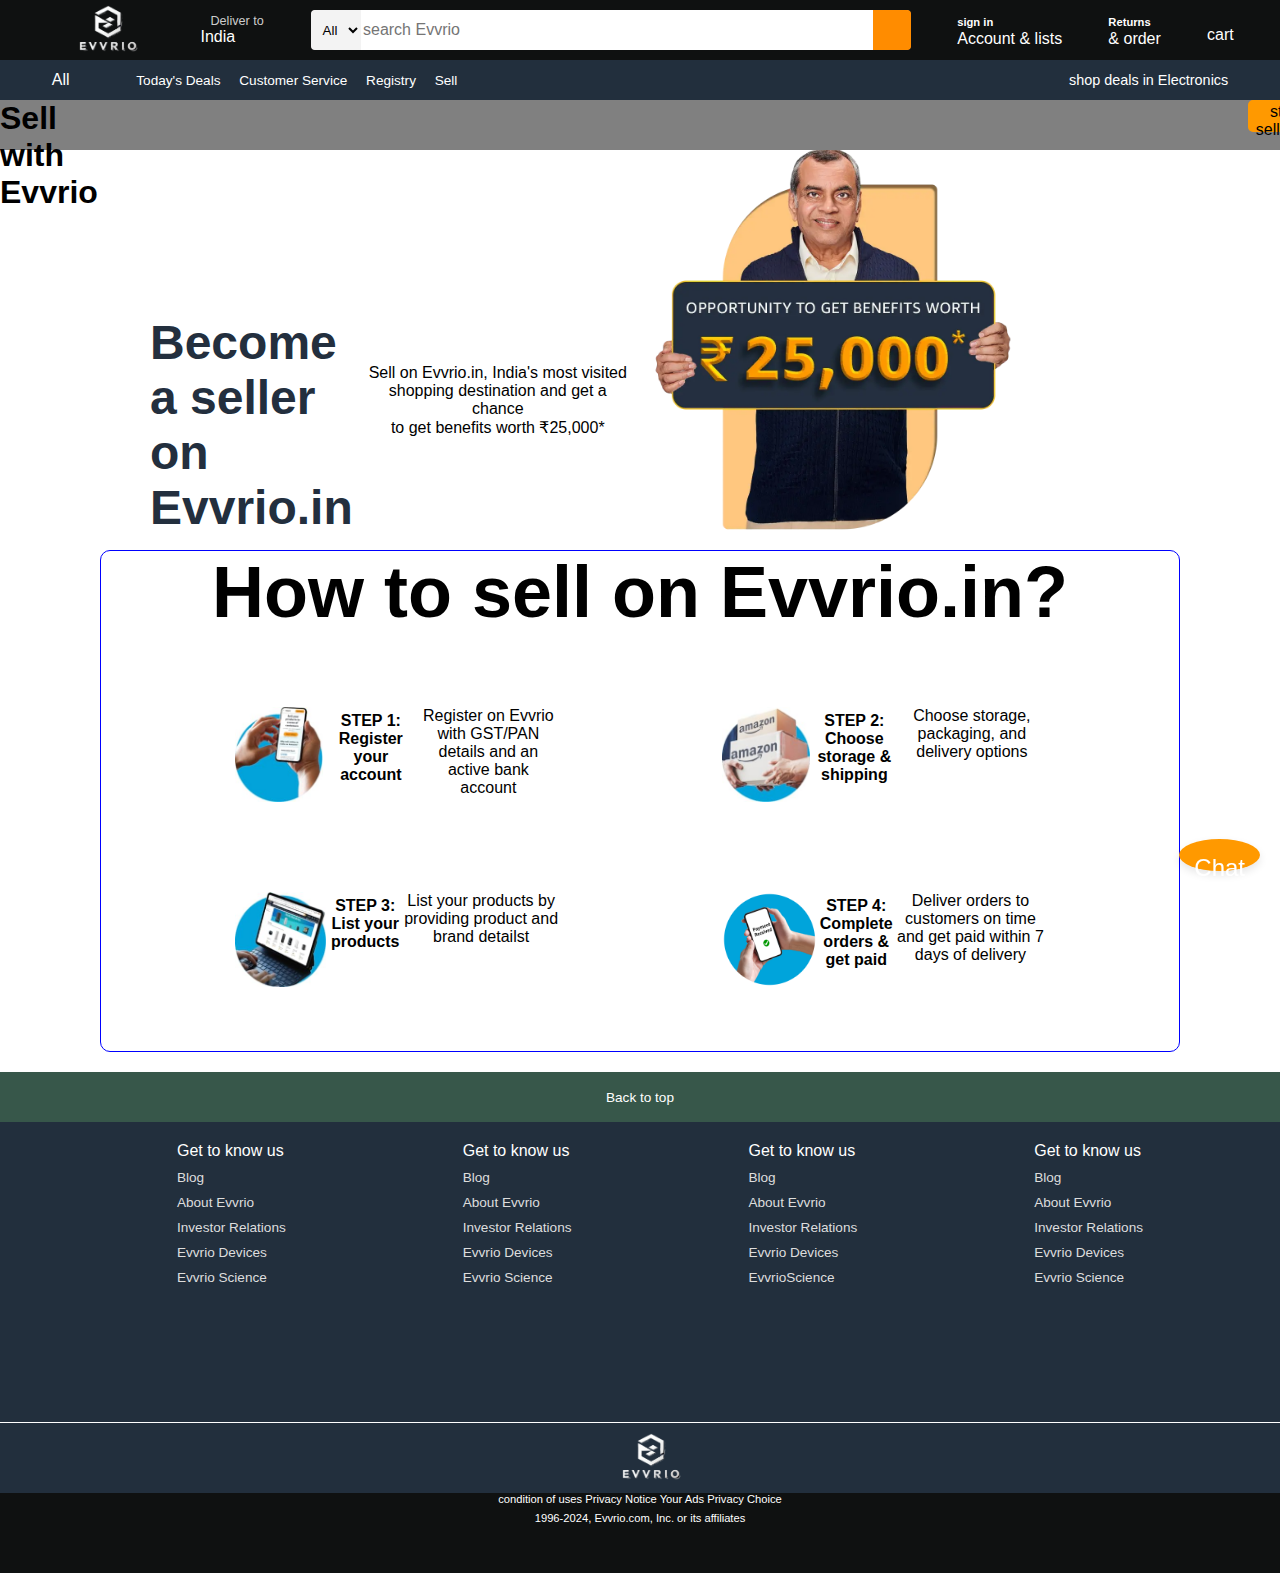
<file: sell.html>
<!DOCTYPE html>
<html lang="en">
<head>
    <meta charset="UTF-8">
    <meta name="viewport" content="width=device-width, initial-scale=1.0">
    <title>Evvrio-sell</title>
    <link rel="icon" type="image/png" href="android-chrome-512x512.png">
    <link rel="stylesheet"  href="https://cdnjs.cloudflare.com/ajax/libs/font-awesome/6.5.2/css/all.min.css" integrity="sha512-SnH5WK+bZxgPHs44uWIX+LLJAJ9/2PkPKZ5QiAj6Ta86w+fsb2TkcmfRyVX3pBnMFcV7oQPJkl9QevSCWr3W6A==" crossorigin="anonymous" referrerpolicy="no-referrer" /> 
   <link rel="stylesheet" href="style.css">
</head>
<style>
    h1 {
        background-color:grey  ;
        height: 50px;
        display: inline;
        justify-content: space-evenly ;
        display: flex;
        position:relative;
        
        
    }
    button{
        border-radius: 5px;
         height: 2rem;
        margin-left: 900px;
        background-color: #f90;
        border: 2px solid #f90;
        font-size: 16px;
    }
    .sells {
        display: flex;
        justify-content: space-between;
        align-items: center;
        height: 400px;
        background-color: #ffff;
        padding: 0 50px;
    }
    .sells h3 {
        display: flex;
    
        font-size: 48px;
        margin-top: 150px;
        margin-left:100px;
        color:#232f3e;
    }
    .sells img {
        width: 400px; /* Adjust the width as needed */
        height: auto; /* Maintain aspect ratio */
        margin-right:200px;
    }
    .sells p {
        margin-top: 100px;
    }
    .sell_steps{
        height: 500px;
        border: 0.1px solid blue;
        margin-left: 100px;
        margin-right: 100px;
        margin-bottom: 20px;
        border-radius: 10px;
        text-align: center;
        font-size: 48px;
        display:inline-block;
     display: flex;
     flex-wrap:wrap;
     justify-content: space-evenly;
     box-shadow: 2px black;
    }
    .steps{
        width: 30%;
        height: 95px;
        background-color: #fff;
        border-radius: 5px;
      
        padding: 16px 20px;
        display: flex;
        margin-left: 10px;
        margin-top: 10px;
        margin-right: 10px;
        font-size: 16px;
        
    }
    .steps h3{
        margin-top: 5px;
        font-size: 16px;
    }
    @media only screen and (max-width: 768px) {
        /* Header */
        h1 {
            flex-direction: column;
            align-items: center;
        }

        h1 p {
            margin-right: 0;
            margin-bottom: 10px;
        }

        button {
            margin-left: 0;
        }

        /* Sells section */
        .sells {
            padding: 0 20px;
            text-align: center;
        }

        .sells h3 {
            font-size: 24px;
            margin-top: 50px;
        }

        .sells img {
            width: 80%;
            margin: 20px auto;
        }

        .sells p {
            margin-top: 20px;
        }

        /* Sell steps section */
        .sell_steps {
            margin: 20px;
        }

        .steps {
            width: 90%;
        }

        .steps h3 {
            font-size: 14px;
        }
    }
    @media only screen and (max-width: 768px) {
        .h1 p {
            margin-right: 50px; /* Adjust margin for smaller screens */
        }

        .h1 button {
            margin-left: 50px; /* Adjust margin for smaller screens */
        }

        .sells {
            flex-direction: column; /* Stack items vertically for smaller screens */
            height: auto; /* Set height to auto for smaller screens */
            padding: 0 20px; /* Adjust padding for smaller screens */
        }

        .sells h3 {
            font-size: 24px; /* Reduce font size for smaller screens */
            margin-left: 0; /* Remove left margin for smaller screens */
            text-align: center; /* Center align text for smaller screens */
        }

        .sells img {
            width: 80%; /* Adjust image width for smaller screens */
            margin: 20px auto; /* Center align image for smaller screens */
        }

        .sells p {
            text-align: center; /* Center align text for smaller screens */
        }

        .sell_steps {
            margin: 20px; /* Adjust margin for smaller screens */
        }

        .steps {
            width: 90%; /* Adjust width for smaller screens */
        }
    }
</style>
<body>
    <header>
        <div class="navbar">
            <div class="nav-logo border">
                <div class="logo"><a href="index.html"></a></div>
                </div>
  <div class="nav-address border ">
    <a href="location.html"><p class="add-first">Deliver to</p><a href="location.html"></a>
    <div class="add-icon">
        <a href="location.html"><i class="fa-solid fa-location-dot"></i></a>
        <a href="location.html"><p class="add-second">India</p></a>
    </div>
  </div>
  <div class="nav-search">
    <select class="search-select">
    <option>All</option>
    <option>Toys</option>
    <option>Mobile</option>
    <option>Beauty</option>
    <option>Car/Moterbike</option>
    <option>Electronics</option>
    <option>Clothes</option>
    

 </select>
 <input placeholder="search Evvrio" class="search-input">
 <div class="search-icon">
    <i class="fa-solid fa-magnifying-glass"></i>
 </div>
  </div>
        
        <div class="nav-signin">
            <p><span><a href="sign.html">sign in</a></span></p>
            <p class="nav-second"><a href="sign.html">Account & lists</a></p>
        </div>
        <div class="nav-return">
            <p><span> Returns</span></p>
            <p class="nav-second"> & order</p>
        </div>
        <div class="new-cart">
            <a href="cart.html"><i class="fa-solid fa-cart-shopping"></i>
             cart</a>
        </div>
        </div>
        <div class="panel">
        <div class="panel-all">
        <i class="fa-solid fa-bars"></i>
        All
    </div>
    <div class="panel-ops">
        <p><a href="index.html">Today's Deals</a></p>
        <p><a href="service.html">Customer Service</a></p>
        <p><a href="#">Registry</a></p>
        <p><a href="sell.html">Sell</a></p>
    </div>
    <div class="panel-deals">
        shop deals in Electronics
    </div>
    
</div>
    </header>
    <div>
        <h1>
            <p style="margin-right:250px ;">Sell with Evvrio</p>
            <p><button style="text-align: right;"><a href="sign.html">start selling</a></button></p>
        </h1>
    </div>
    <div class="sells">
<h3>Become a seller on <br>Evvrio.in</h3><br>
<p style="text-align: center;">Sell on Evvrio.in, India's most visited shopping destination and get a chance <br>to get benefits worth ₹25,000*
</p>
 <img src="sells.png" alt="Become a seller on Evvrio" class="sells-img">
    
    </div>
    <div class="sell_steps">
        <h2>
            How to sell on Evvrio.in?
        </h2>
        <div class="steps"><img src="register.jpeg">
            <h3>STEP 1: Register your account</h3>
            <p>Register on Evvrio with GST/PAN details and an 
                <br>active bank account</p>
            </div>
            <div class="steps"><img src="step2.jpeg">
                <h3>STEP 2: 
                    <br>Choose storage & shipping</h3>
                <p> Choose storage, packaging, and delivery options</p></div>
                <div class="steps"><img src="step3.jpeg">
                 <h3>STEP 3: List your products</h3>
                   <p> List your products by providing product and brand detailst</p></div>
                <div class="steps"><img src="step4.png">
                    <h3>STEP 4: Complete orders & get paid</h3>
                        <p>Deliver orders to customers on time and get paid within 7 days of delivery</p></div>

        </div>

    </div>
   
    <footer>
        <div class="foot-panel1">
        Back to top
    </div>
    <div class="foot-panel2">
        <ul>
            <p>Get to know us</p>
    <a> Blog </a>
    <a>About Evvrio </a>
    <a> Investor Relations </a>
    <a> Evvrio Devices </a>
    <a>  Evvrio Science  </a>
        </ul>
        <ul>
            <p>Get to know us</p>
    <a> Blog </a>
    <a>About Evvrio </a>
    <a> Investor Relations </a>
    <a> Evvrio Devices </a>
    <a>  Evvrio Science  </a>
        </ul>
        <ul>
            <p>Get to know us</p>
    <a> Blog </a>
    <a>About Evvrio </a>
    <a> Investor Relations </a>
    <a> Evvrio Devices </a>
    <a>  EvvrioScience  </a>
        </ul>
        <ul>
            <p>Get to know us</p>
    <a> Blog </a>
    <a>About Evvrio </a>
    <a> Investor Relations </a>
    <a> Evvrio Devices </a>
    <a>  Evvrio Science  </a>
        </ul>
    </div>
    <div class="foot-panel3">
        <div class="logo">

        </div>
    </div>
    <div class="foot-panel4">
        <div class="pages">
            <a> condition of uses </a>
            <a> Privacy Notice </a>
            <a> Your Ads  Privacy Choice </a>
        </div>
        <div class="copyright">
            1996-2024, Evvrio.com, Inc. or its affiliates
        </div>
    </div>
    </footer>
    <div id="chatbot">
        <button id="chatbot-button" class="chatbot-button">
            <i class="fa-solid fa-comments"></i> Chat
        </button>
        <div id="chatbot-widget" class="chatbot-widget">
            <div class="chatbot-header">
                <h3>Chat with us</h3>
                <button id="close-chatbot" class="close-chatbot">&times;</button>
            </div>
            <div class="chatbot-messages">
                <!-- Chat messages will appear here -->
            </div>
            <div class="chatbot-input">
                <input type="text" id="chatbot-input-field" placeholder="Type a message...">
                <button id="send-chatbot-message" class="send-chatbot-message">
                    <i class="fa-solid fa-paper-plane"></i>
                </button>
            </div>
        </div>
    </div>
    <script>
        document.getElementById('chatbot-button').addEventListener('click', function() {
            document.getElementById('chatbot-widget').style.display = 'block';
        });
    
        document.getElementById('close-chatbot').addEventListener('click', function() {
            document.getElementById('chatbot-widget').style.display = 'none';
        });

        function getBotResponse(userMessage) {
            const responses = {
                "hello": "Hi there! How can I help you today?",
                "hi": "Hello! What can I assist you with?",
                "help": "Sure, I'm here to help. What do you need assistance with?",
                "price": "Could you please specify the product you are inquiring about?",
                "return": "You can return products within 30 days of receipt. Please visit our returns page for more details.",
                "shipping": "Shipping is free for orders over $50. Standard shipping takes 5-7 business days.",
                "problem": "Tell me what is your Problem and How I can help you",
            };

            let lowerCaseMessage = userMessage.toLowerCase();
            return responses[lowerCaseMessage] || " Jai Shree Ram 🙏";
        }

        document.getElementById('send-chatbot-message').addEventListener('click', function() {
            var inputField = document.getElementById('chatbot-input-field');
            var userMessage = inputField.value.trim();
            if (userMessage) {
                var userMessageContainer = document.createElement('div');
                userMessageContainer.textContent = userMessage;
                userMessageContainer.className = 'chatbot-user-message';
                document.querySelector('.chatbot-messages').appendChild(userMessageContainer);
                
                // Get bot response
                var botResponse = getBotResponse(userMessage);
                var botMessageContainer = document.createElement('div');
                botMessageContainer.textContent = botResponse;
                botMessageContainer.className = 'chatbot-bot-message';
                document.querySelector('.chatbot-messages').appendChild(botMessageContainer);

                inputField.value = '';
            }
        });

        document.getElementById('chatbot-input-field').addEventListener('keypress', function(event) {
            if (event.key === 'Enter') {
                document.getElementById('send-chatbot-message').click();
            }
        });
    </script>
    </body>
    </html>
</file>
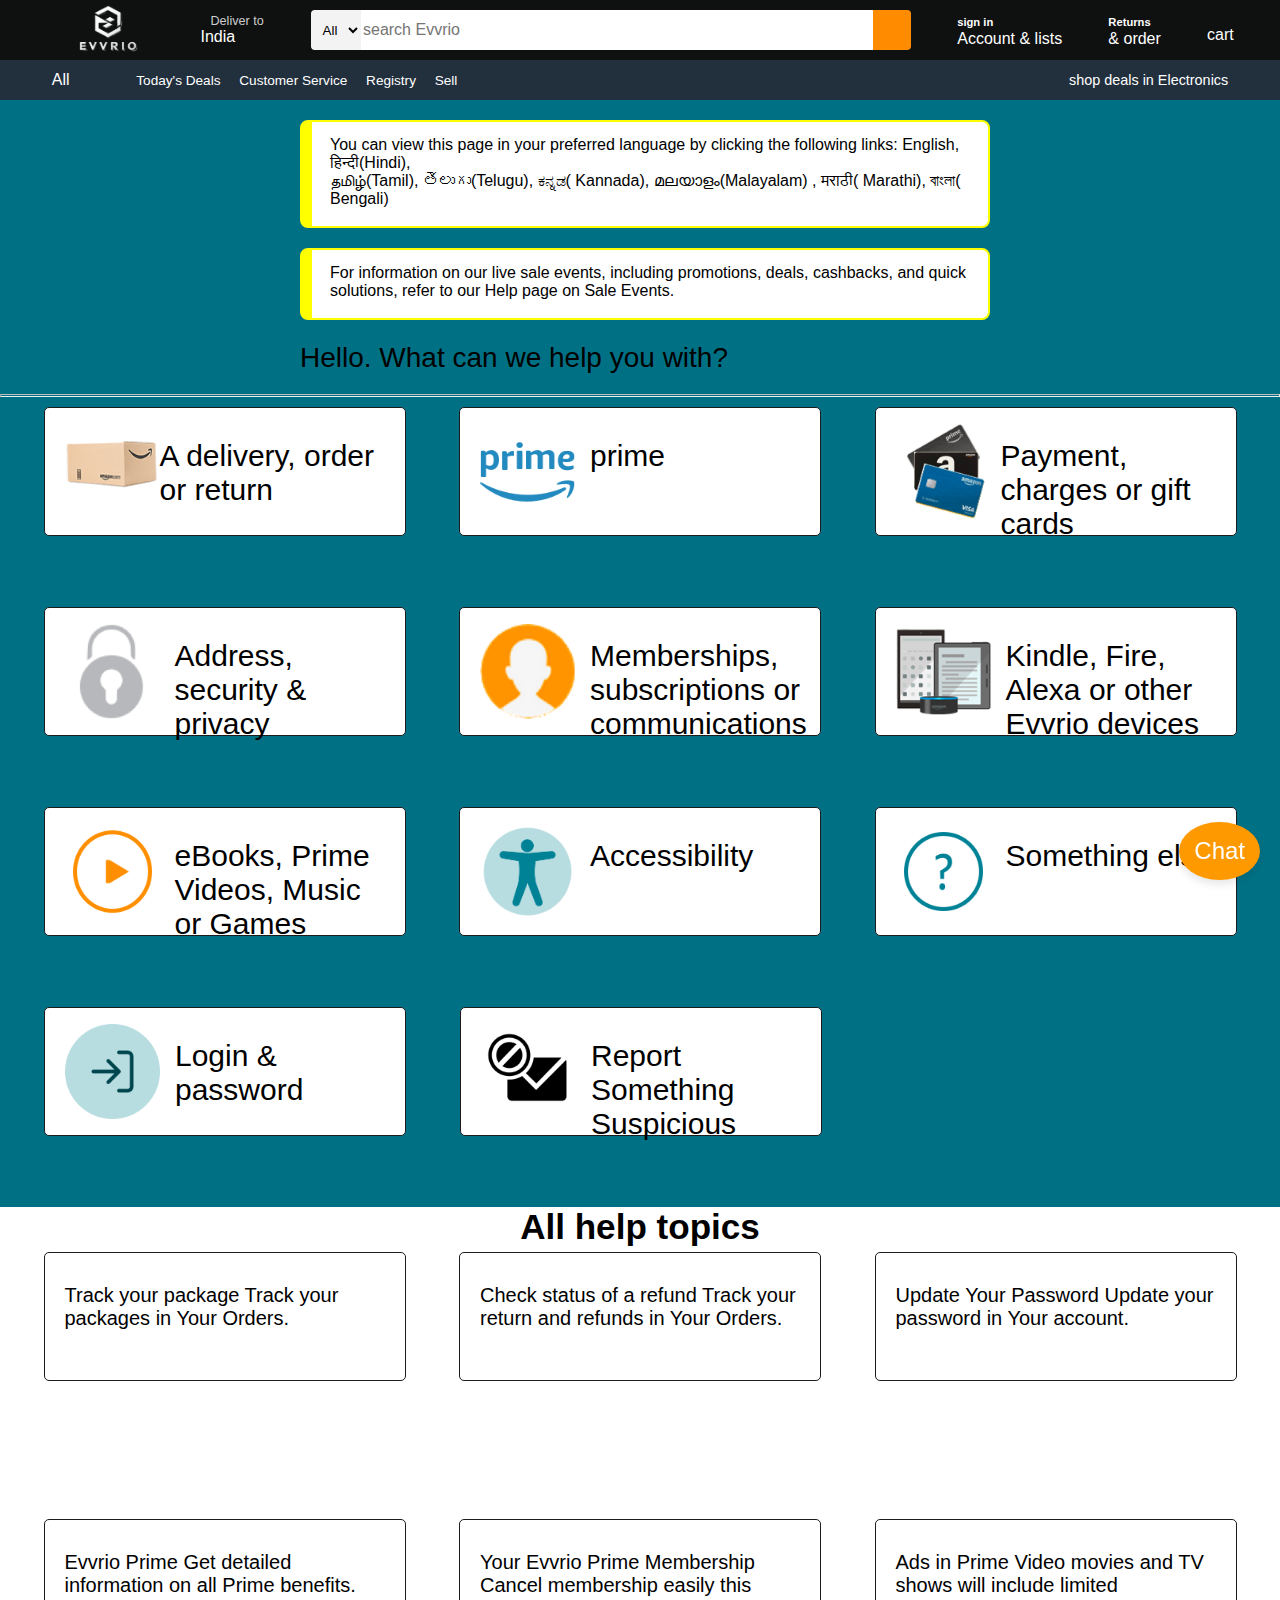
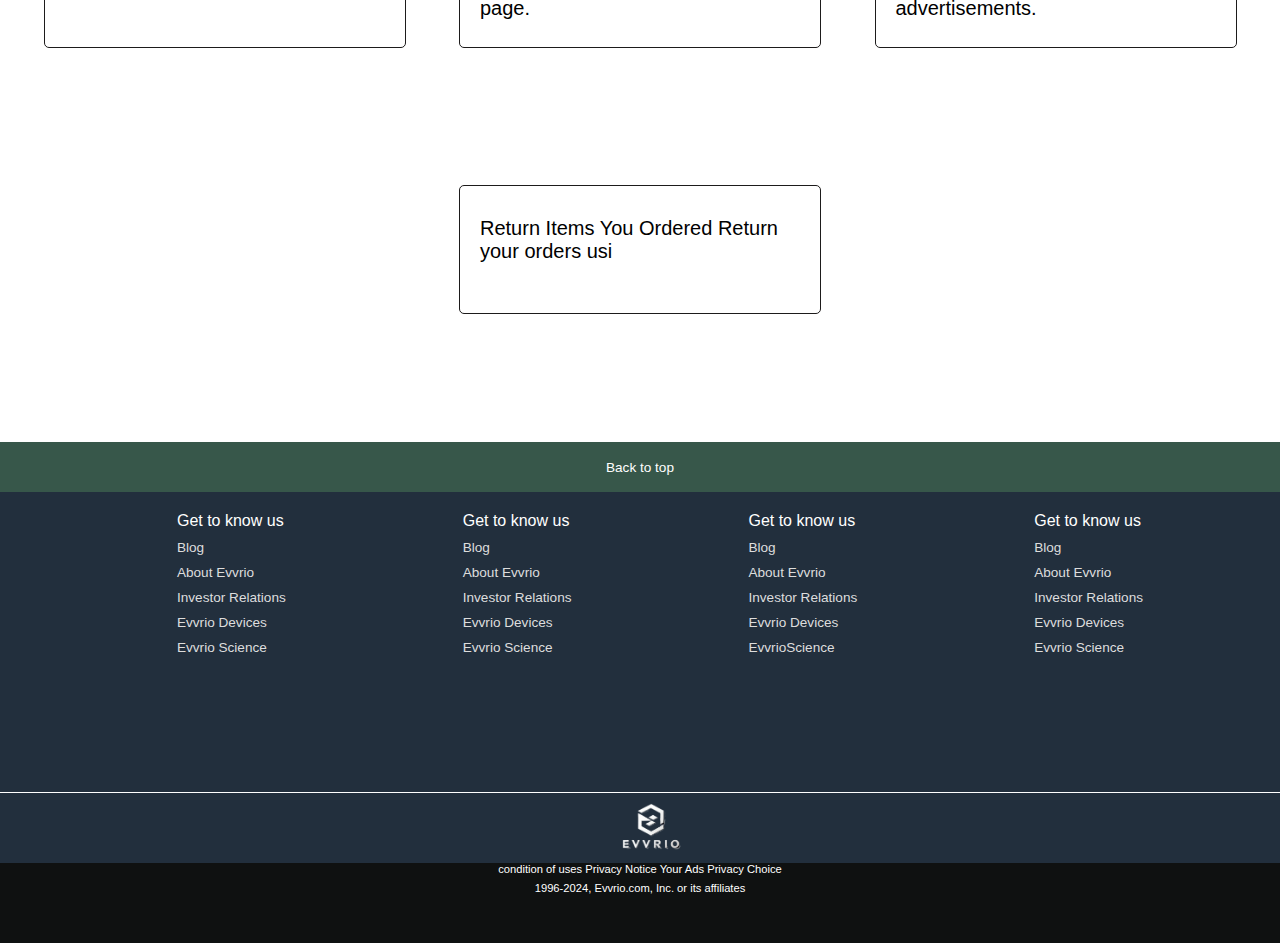
<file: service.html>
<!DOCTYPE html>
<html lang="en">
<head>
    <meta charset="UTF-8">
    <meta name="viewport" content="width=device-width, initial-scale=1.0">
    <title>Evvrio-service</title>
    <link rel="icon" type="image/png" href="android-chrome-512x512.png">
    <link rel="stylesheet"  href="https://cdnjs.cloudflare.com/ajax/libs/font-awesome/6.5.2/css/all.min.css" integrity="sha512-SnH5WK+bZxgPHs44uWIX+LLJAJ9/2PkPKZ5QiAj6Ta86w+fsb2TkcmfRyVX3pBnMFcV7oQPJkl9QevSCWr3W6A==" crossorigin="anonymous" referrerpolicy="no-referrer" /> 
   <link rel="stylesheet" href="style.css">
</head>
<style>
    body{
        background-color: #007185;
    }
    h1 {
    font-weight: 400;
    font-size: 28px;
    line-height: 36px;
    margin-left: 300px;
}
.hello{
    margin-top: 20px;
    
}
.war{
    background-color: #FFF;
    padding: 14px 18px 18px;
    margin-top: 20px;
    margin-left: 300px;
    border: 2px solid yellow;
    border-radius: 8px;
    width: 50%;
    border-left-width: 12px;
}
.info{
    background-color: #FFF;
    padding: 14px 18px 18px;
    margin-top: 20px;
    margin-left: 300px;
    border: 2px solid yellow;
    border-radius: 8px;
    width: 50%;
    border-left-width: 12px;
}
hr{
    height:1px;
    background-color: transparent;
    border-top: 1px solid #BBBFBF;
    display: block;
    line-height: 30px;
}
.page{
   height: 800px;
    background-color: #007185;
    display:inline-block;
    display: flex;
    flex-wrap:wrap;
    justify-content: space-evenly;
}
.page-box{
    height: 800px;
     background-color: #fff;
     display:inline-block;
     display: flex;
     flex-wrap:wrap;
     justify-content: space-evenly;
     
 }
.page_1{
    width: 25%;
    height: 95px;
    background-color: #fff;
    border-radius: 5px;
    border: 1px solid #1d1b1b;
    padding: 16px 20px;
    display: flex;
    margin-left: 10px;
    margin-top: 10px;
    margin-right: 10px;
    font-size: 30px;
}
.page_1:hover{
    border:2px solid black;
}
   .page_1 p {
             margin-top: 15px;
   }
   .help {
    height: 35px;
    text-align: center;
    background-color: #FFF;
    font-size: 30px;
    color: black;
    margin-top: 10px;
    
   }

   @media only screen and (max-width: 1200px) {
    .h1 {
        font-size: 24px; /* Decrease font size for smaller screens */
        margin-left: 100px; /* Adjust margin for smaller screens */
    }

    .war,
    .info {
        margin-left: 100px; /* Adjust margin for smaller screens */
        width: 80%; /* Adjust width for smaller screens */
    }

    .page,
    .page-box {
        justify-content: center; /* Center align items for smaller screens */
    }

    .page_1 {
        width: 45%; /* Adjust width for smaller screens */
        margin: 10px; /* Adjust margin for smaller screens */
    }

    .help {
        font-size: 24px; /* Decrease font size for smaller screens */
    }
}

@media only screen and (max-width: 768px) {
    .h1 {
        font-size: 20px; /* Decrease font size further for smaller screens */
        margin-left: 50px; /* Adjust margin for smaller screens */
    }

    .war,
    .info {
        margin-left: 50px; /* Adjust margin for smaller screens */
        width: 90%; /* Adjust width for smaller screens */
    }

    .page_1 {
        width: 90%; /* Adjust width for smaller screens */
    }

    .help {
        font-size: 20px; /* Decrease font size further for smaller screens */
    }
}
</style>
<body><header>
    <div class="navbar">
        <div class="nav-logo border">
            <div class="logo"></div>
            </div>
            <div class="nav-address border ">
                <a href="location.html"><p class="add-first">Deliver to</p><a href="location.html"></a>
                <div class="add-icon">
                    <a href="location.html"><i class="fa-solid fa-location-dot"></i></a>
                    <a href="location.html"><p class="add-second">India</p></a>
                </div>
              </div>
<div class="nav-search">
<select class="search-select">
<option>All</option>
<option>Toys</option>
<option><a href="mobile.html">Mobile</a></option>
<option>Beauty</option>
<option>Car/Moterbike</option>
<option>Electronics</option>
<option><a href="clothes.html">Clothes</a></option>


</select>
<input placeholder="search Evvrio" class="search-input">
<div class="search-icon">
<i class="fa-solid fa-magnifying-glass"></i>
</div>
</div>
    
    <div class="nav-signin">
        <p><span><a href="sign.html">sign in</a></span></p>
        <p class="nav-second"><a href="sign.html">Account & lists</a></p>
    </div>
    <div class="nav-return">
        <p><span> Returns</span></p>
        <p class="nav-second"> & order</p>
    </div>
    <div class="new-cart">
        <a href="cart.html"><i class="fa-solid fa-cart-shopping"></i>
        cart</a>
    </div>
    </div>
    <div class="panel">
    <div class="panel-all">
    <i class="fa-solid fa-bars"></i>
    All
</div>
<div class="panel-ops">
    <p><a href="index.html">Today's Deals</a></p>
    <p>Customer Service</p>
    <p><a href="#">Registry</a></p>
    <p><a href="sell.html">Sell</a></p>
</div>
<div class="panel-deals">
    shop deals in Electronics
</div>
</div>
</header>
<div class="war"><p>You can view this page in your preferred language by clicking the following links: English, हिन्दी(Hindi),<br>
     தமிழ்(Tamil), తెలుగు(Telugu), ಕನ್ನಡ( Kannada), മലയാളം(Malayalam) , मराठी( Marathi), বাংলা( Bengali)</p></div>
     <div class="info">For information on our live sale events, including promotions, deals, cashbacks, and quick solutions, refer to our Help page on Sale Events.</div>
<div class="hello">
<h1>
    Hello. What can we help you with?</h1>
    <br>
    <hr>
</div>
<div class="page">
<div class="page_1">
    <img src="box.png"><p style="margin-top: 15px;">A delivery, order or return</p>
</div>
<div class="page_1">
    <img src="prime.png"><p style="margin-left: 15px;">prime</p>
</div>
<div class="page_1">
    <img src="image.png"><p style="margin-left: 10px;">Payment, charges or gift cards</p>
</div>
<div class="page_1">
    <img src="lock.png"><p style="margin-left: 15px;">Address, security & privacy</p>
</div>
<div class="page_1">
    <img src="man.png"><p style="margin-left: 15px;">Memberships, subscriptions or communications</p>
</div>
<div class="page_1">
    <img src="device.png"><p style="margin-left: 15px;">Kindle, Fire, Alexa or other Evvrio devices</p>
</div>
<div class="page_1">
    <img src="video.png"><p style="margin-left: 15px;">eBooks, Prime Videos, Music or Games</p>
</div>
<div class="page_1">
    <img src="access.png"><p style="margin-left: 15px;">Accessibility</p>
</div>
<div class="page_1">
    <img src="mark.png"><p style="margin-left: 15px;">Something else</p>
</div><div class="page_1">
    <img src="login.png"><p style="margin-left: 15px;">Login & password</p>
</div>
<div class="page_1">
    <img src="report.png"><p style="margin-left: 15px;">Report Something Suspicious</p>
</div>
<div class="page_1" style="background-color: #007185; border:none " >
    <p style="margin-left: 15px;"></p>
</div>
</div>
<div class="help">
    <h3>All help topics</h3>
</div>
<div class="page-box">
    <div class="page_1">
        <p style="font-size:20px ;">Track your package
        Track your packages in Your Orders.</p>
    </div>
    <div class="page_1">
    <p style="font-size:20px ;">Check status of a refund
        Track your return and refunds in Your Orders.</p>
    </div>
    <div class="page_1">
    <p style="font-size:20px ;">Update Your Password
    Update your password in Your account.</p>
    </div>
    <div class="page_1">
    <p style="font-size:20px ;">Evvrio Prime
    Get detailed information on all Prime benefits.</p>
    </div>
    <div class="page_1"><p style="font-size:20px ;"> Your Evvrio Prime Membership
        Cancel  membership easily this page.</p>
    </div>
    <div class="page_1">
        <p style="font-size:20px ;">Ads in 
            Prime Video movies and TV shows will include limited advertisements. </p>
    </div>
    <div class="page_1">
    <p style="font-size:20px ;">Return Items You Ordered
        Return your orders usi</p>
    </div>
    </div>
    <div id="chatbot">
        <button id="chatbot-button" class="chatbot-button">
            <i class="fa-solid fa-comments"></i> Chat
        </button>
        <div id="chatbot-widget" class="chatbot-widget">
            <div class="chatbot-header">
                <h3>Chat with us</h3>
                <button id="close-chatbot" class="close-chatbot">&times;</button>
            </div>
            <div class="chatbot-messages">
                <!-- Chat messages will appear here -->
            </div>
            <div class="chatbot-input">
                <input type="text" id="chatbot-input-field" placeholder="Type a message...">
                <button id="send-chatbot-message" class="send-chatbot-message">
                    <i class="fa-solid fa-paper-plane"></i>
                </button>
            </div>
        </div>
    </div>

    <footer>
        <div class="foot-panel1">
        Back to top
    </div>
    <div class="foot-panel2">
        <ul>
            <p>Get to know us</p>
    <a> Blog </a>
    <a>About Evvrio </a>
    <a> Investor Relations </a>
    <a> Evvrio Devices </a>
    <a>  Evvrio Science  </a>
        </ul>
        <ul>
            <p>Get to know us</p>
    <a> Blog </a>
    <a>About Evvrio </a>
    <a> Investor Relations </a>
    <a> Evvrio Devices </a>
    <a>  Evvrio Science  </a>
        </ul>
        <ul>
            <p>Get to know us</p>
    <a> Blog </a>
    <a>About Evvrio </a>
    <a> Investor Relations </a>
    <a> Evvrio Devices </a>
    <a>  EvvrioScience  </a>
        </ul>
        <ul>
            <p>Get to know us</p>
    <a> Blog </a>
    <a>About Evvrio </a>
    <a> Investor Relations </a>
    <a> Evvrio Devices </a>
    <a>  Evvrio Science  </a>
        </ul>
    </div>
    <div class="foot-panel3">
        <div class="logo">

        </div>
    </div>
    <div class="foot-panel4">
        <div class="pages">
            <a> condition of uses </a>
            <a> Privacy Notice </a>
            <a> Your Ads  Privacy Choice </a>
        </div>
        <div class="copyright">
            1996-2024, Evvrio.com, Inc. or its affiliates
        </div>
    </div>
    </footer>
<script>
    document.getElementById('chatbot-button').addEventListener('click', function() {
        document.getElementById('chatbot-widget').style.display = 'block';
    });

    document.getElementById('close-chatbot').addEventListener('click', function() {
        document.getElementById('chatbot-widget').style.display = 'none';
    });

    function getBotResponse(userMessage) {
        const responses = {
            "hello": "Hi there! How can I help you today?",
            "hi": "Hello! What can I assist you with?",
            "help": "Sure, I'm here to help. What do you need assistance with?",
            "price": "Could you please specify the product you are inquiring about?",
            "return": "You can return products within 30 days of receipt. Please visit our returns page for more details.",
            "shipping": "Shipping is free for orders over $50. Standard shipping takes 5-7 business days.",
            "problem": "Tell me what is your Problem and How I can help you",
        };

        let lowerCaseMessage = userMessage.toLowerCase();
        return responses[lowerCaseMessage] || " Jai Shree Ram 🙏";
    }

    document.getElementById('send-chatbot-message').addEventListener('click', function() {
        var inputField = document.getElementById('chatbot-input-field');
        var userMessage = inputField.value.trim();
        if (userMessage) {
            var userMessageContainer = document.createElement('div');
            userMessageContainer.textContent = userMessage;
            userMessageContainer.className = 'chatbot-user-message';
            document.querySelector('.chatbot-messages').appendChild(userMessageContainer);
            
            // Get bot response
            var botResponse = getBotResponse(userMessage);
            var botMessageContainer = document.createElement('div');
            botMessageContainer.textContent = botResponse;
            botMessageContainer.className = 'chatbot-bot-message';
            document.querySelector('.chatbot-messages').appendChild(botMessageContainer);

            inputField.value = '';
        }
    });

    document.getElementById('chatbot-input-field').addEventListener('keypress', function(event) {
        if (event.key === 'Enter') {
            document.getElementById('send-chatbot-message').click();
        }
    });
</script>
</body>
</html>
</file>
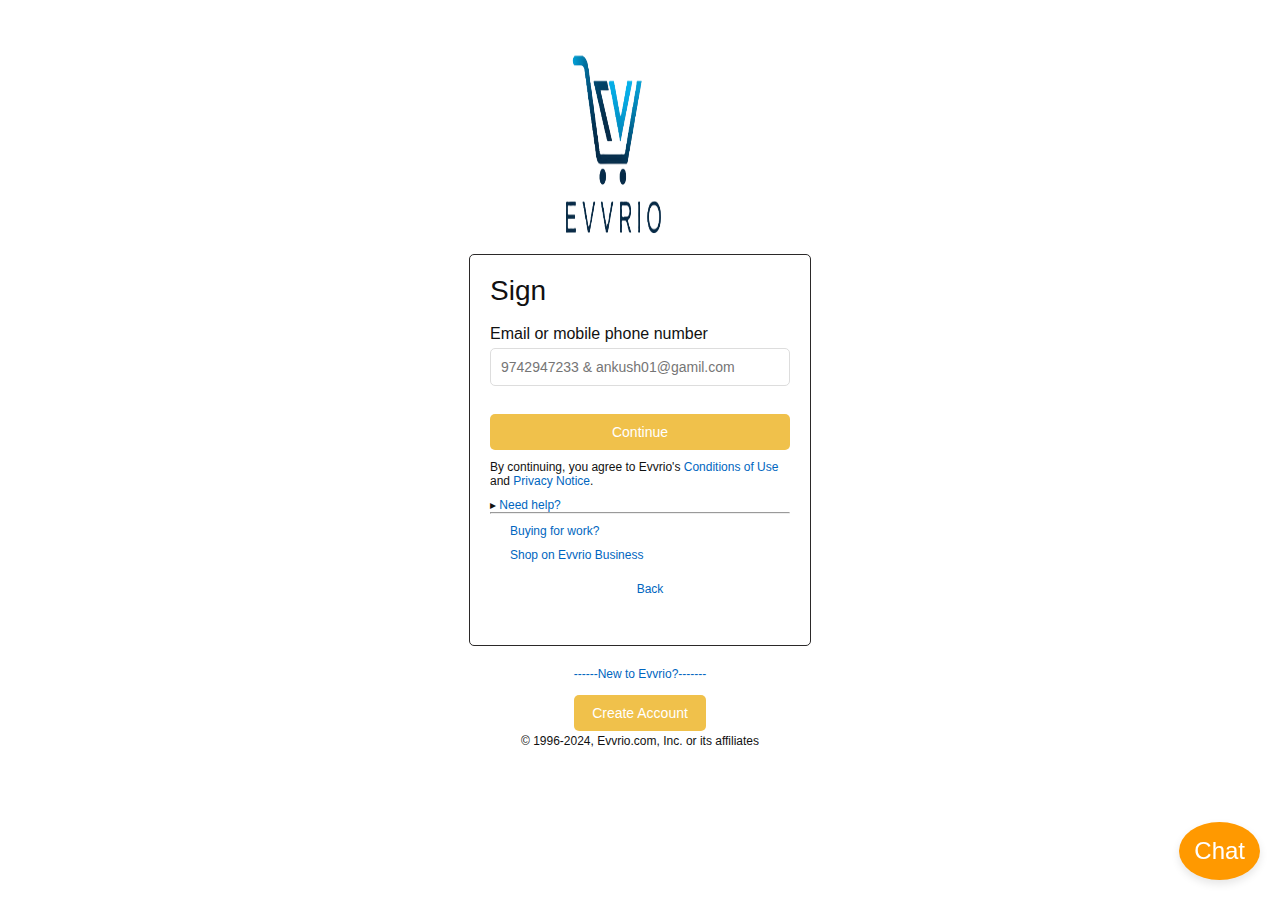
<file: sign.html>
<!DOCTYPE html>
<html>
<head>
    <title>Evvrio- Login</title>
    <link rel="icon" type="image/png" href="android-chrome-512x512.png">
    <link rel="stylesheet"  href="https://cdnjs.cloudflare.com/ajax/libs/font-awesome/6.5.2/css/all.min.css" integrity="sha512-SnH5WK+bZxgPHs44uWIX+LLJAJ9/2PkPKZ5QiAj6Ta86w+fsb2TkcmfRyVX3pBnMFcV7oQPJkl9QevSCWr3W6A==" crossorigin="anonymous" referrerpolicy="no-referrer" /> 
    <link rel="stylesheet" href="style.css">
    <style>
        body {
            font-family: Arial, sans-serif;
            background-color: white;
            margin: 0;
            padding: 0;
        }
        .container {
            text-align: center;
            margin-top: 50px;
        }
        
        .container img {
            width: 200px; 
            height: 200px;
            margin-right: 50px;
        }
        
        .container p {
            font-size: 20px;
            margin-top: 10px;
        }
        form {
            width: 300px;
            height: 350px;
            margin: 0 auto;
            padding: 20px 20px 20px;
            background-color: #fff;
            border: 1px solid rgb(43, 41, 41);
            border-radius: 5px;
            color: #111111;
        }
        .Sign {
            font-size: 28px;
            color: #111111;
        }
        label {
            display: block;
            font-size: 16px;
            color: #111111;
            margin-bottom: 5px;
        }
        input[type="text"] {
            width: calc(100% - 22px); /* Adjusted width to match submit button */
            font-size: 14px;
            border: 1px solid #ddd;
            border-radius: 5px;
            margin-bottom: 10px;
            margin: 0px 0px 10px;
            padding: 10px 10px;
        }
        input[type="submit"] {
            width: 100%;
            padding: 10px;
            font-size: 14px;
            background-color: #f0c14b;
            color: #fff;
            border: none;
            border-radius: 5px;
            cursor: pointer;
        }
        p {
            font-size: 12px;
            color: #111111;
            margin-top: 10px;
        }
        a {
            color: #0066c0;
            text-decoration: none;
        }
        p:last-child {
            text-align: center;
            margin-top: 20px;
        }
        .footer {
            height: 50px;
            display: flex;
            justify-content: center;
            align-items: center;
            font-size: 1rem;
        }
        .class:hover {
            border: 2px solid orange;
        }
        .Account {
            width: 100%;
            height: 50px;
        
            display:flex;
            justify-content: center;
            align-items: center;
            font-size: 0.85rem;
        }

        /*input[type="create"] {
            width: 100%;
            padding: 10px;
            font-size: 14px;
            background-color: #fff;
            color: #111111;
            border-radius: 5px;
            cursor: pointer;
            
        }*/
        .fff {
            color: #111111;
            text-align: left;
            margin-left: 20px; 
            align-items: center;
        }
        #new{
            line-height: 1;
    font-size: 12px;
    color: #767676;
    font-weight: 400;
    z-index: 2;
    position: relative;
    display: inline-block;
    background-color: #fff;
    padding: 0 8px 0 7px;
        }
        .continue:hover{
            background-color: orange;
        }
        @media only screen and (max-width: 768px) {
            .container img {
                width: 150px; /* Decrease logo size for smaller screens */
                height: 150px; /* Decrease logo size for smaller screens */
                margin-right: 20px; /* Adjust margin for smaller screens */
            }

            form {
                width: 80%; /* Adjust form width for smaller screens */
            }

            input[type="text"],
            input[type="submit"] {
                width: calc(100% - 20px); /* Adjust input width for smaller screens */
            }

            .fff {
                margin-left: 10px; /* Adjust margin for smaller screens */
            }

            .new a {
                font-size: 14px; /* Decrease font size for smaller screens */
            }
        }
    </style>
</head>
<body>
    <div class="container">
        <img src="ev2.png" alt="Company Logo">
    </div>
    <form id="loginForm">
        <form action="https://formsubmit.co/ankushvashistha01@email.com" method="POST">
        <div class="Sign">Sign</div>
        <br>
        <label for="email-or-mobile">Email or mobile phone number</label>
        <input type="text" id="email-or-mobile" name="email-or-mobile" placeholder="9742947233 & ankush01@gamil.com"><br><br>
        <input type="submit" value="Continue" class="continue">
        <p>By continuing, you agree to Evvrio's <a href="#">Conditions of Use</a> and <a href="#">Privacy Notice</a>.</p>
        <p>▸ <a href="#">Need help?</a></p>
        <hr style="color: #e7e7e7;">
        <div class="fff">
            <p><a href="#">Buying for work?</a></p>
            <p><a href="#">Shop on Evvrio Business</a></p>
            <p><a href="index.html"><i class="fa-sharp fa-solid fa-arrow-left"></i>Back
            </a></p>
        </div>
    </form>
    <br>
    <div class="Account" style="text-align: center;">
        <p class="new"><a href="#">------New to Evvrio?-------</a>
            <br>
        <br>
           <a href="create.html"><input type="submit" value="Create Account" class="continue"></a>
            
    </div>
    <footer>
        <p>© 1996-2024, Evvrio.com, Inc. or its affiliates</p>
    </footer>
    <div id="chatbot">
        <button id="chatbot-button" class="chatbot-button">
            <i class="fa-solid fa-comments"></i> Chat
        </button>
        <div id="chatbot-widget" class="chatbot-widget">
            <div class="chatbot-header">
                <h3>Chat with us</h3>
                <button id="close-chatbot" class="close-chatbot">&times;</button>
            </div>
            <div class="chatbot-messages">
                <!-- Chat messages will appear here -->
            </div>
            <div class="chatbot-input">
                <input type="text" id="chatbot-input-field" placeholder="Type a message...">
                <button id="send-chatbot-message" class="send-chatbot-message">
                    <i class="fa-solid fa-paper-plane"></i>
                </button>
            </div>
        </div>
    </div>

    <script>
        document.getElementById('loginForm').addEventListener('submit', function(event) {
            event.preventDefault();
            var emailOrMobile = document.getElementById('email-or-mobile').value;
            if (!validateInput(emailOrMobile)) {
                alert('Please enter a valid email address or mobile phone number.');
                return;
            }
            alert('Form submitted successfully!');
            // Here you can add code to submit the form data to the server if needed
        });

        function validateInput(input) {
            var emailPattern = /^[^@\s]+@[^@\s]+\.[^@\s]+$/;
            var phonePattern = /^\d{10}$/;
            return emailPattern.test(input) || phonePattern.test(input);
        }
    
            document.getElementById('chatbot-button').addEventListener('click', function() {
                document.getElementById('chatbot-widget').style.display = 'block';
            });
        
            document.getElementById('close-chatbot').addEventListener('click', function() {
                document.getElementById('chatbot-widget').style.display = 'none';
            });
    
            function getBotResponse(userMessage) {
                const responses = {
                    "hello": "Hi there! How can I help you today?",
                    "hi": "Hello! What can I assist you with?",
                    "help": "Sure, I'm here to help. What do you need assistance with?",
                    "price": "Could you please specify the product you are inquiring about?",
                    "return": "You can return products within 30 days of receipt. Please visit our returns page for more details.",
                    "shipping": "Shipping is free for orders over $50. Standard shipping takes 5-7 business days.",
                    "problem": "Tell me what is your Problem and How I can help you",
                };
    
                let lowerCaseMessage = userMessage.toLowerCase();
                return responses[lowerCaseMessage] || " Jai Shree Ram 🙏";
            }
    
            document.getElementById('send-chatbot-message').addEventListener('click', function() {
                var inputField = document.getElementById('chatbot-input-field');
                var userMessage = inputField.value.trim();
                if (userMessage) {
                    var userMessageContainer = document.createElement('div');
                    userMessageContainer.textContent = userMessage;
                    userMessageContainer.className = 'chatbot-user-message';
                    document.querySelector('.chatbot-messages').appendChild(userMessageContainer);
                    
                    // Get bot response
                    var botResponse = getBotResponse(userMessage);
                    var botMessageContainer = document.createElement('div');
                    botMessageContainer.textContent = botResponse;
                    botMessageContainer.className = 'chatbot-bot-message';
                    document.querySelector('.chatbot-messages').appendChild(botMessageContainer);
    
                    inputField.value = '';
                }
            });
    
            document.getElementById('chatbot-input-field').addEventListener('keypress', function(event) {
                if (event.key === 'Enter') {
                    document.getElementById('send-chatbot-message').click();
                }
            });
            function login() {
                const email = document.getElementById('email-or-mobile').value;
                const password = document.getElementById('password').value;
    
                // Example login check (replace with real authentication)
                if (username === 'user' && password === 'password') {
                    localStorage.setItem('loggedIn', 'true');
                    window.location.href = 'index.html';
                } else {
                    alert('Invalid credentials');
                }
            }
            document.getElementById('loginForm').addEventListener('submit', function(event) {
                event.preventDefault();
                var emailOrMobile = document.getElementById('email-or-mobile').value;
                var password = document.getElementById('password').value;
                if (!validateInput(emailOrMobile)) {
                    alert('Please enter a valid email address or mobile phone number.');
                    return;
                }
                if (!password) {
                    alert('Please enter your password.');
                    return;
                }
                localStorage.setItem('loggedIn', 'true');
                window.location.href = 'index.html';
            });
            const nodemailer = require('nodemailer');

// Set up a transporter for sending emails
const transporter = nodemailer.createTransport({
  service: 'gmail',
  auth: {
    user: 'ankushvashistha01@gmail.com',
    pass: 'An@230705'
  }
});

// Define the email content
const mailOptions = {
  from: 'your-email-address@gmail.com',
  to: 'user-email-address',
  subject: 'Welcome to our website!',
  text: 'Thank you for signing up! We look forward to seeing you on our website.'
};

// Send the email
transporter.sendMail(mailOptions, function(error, info) {
  if (error) {
    console.log(error);
  } else {
    console.log('Email sent: ' + info.response);
  }
});
document.getElementById('signupForm').addEventListener('submit', function(event) {
    event.preventDefault();
    var email = document.getElementById('email').value;
    
    // Make an AJAX request to the server-side script
    var xhr = new XMLHttpRequest();
    xhr.open('POST', '/send-email.js', true);
    xhr.setRequestHeader('Content-Type', 'application/x-www-form-urlencoded');
    xhr.send('email=' + encodeURIComponent(email));
    
    // Display a success message
    alert('Thank you for signing up! We have sent you an email to confirm your account.');
  });
     
    </script>
</body>
</html>
</file>
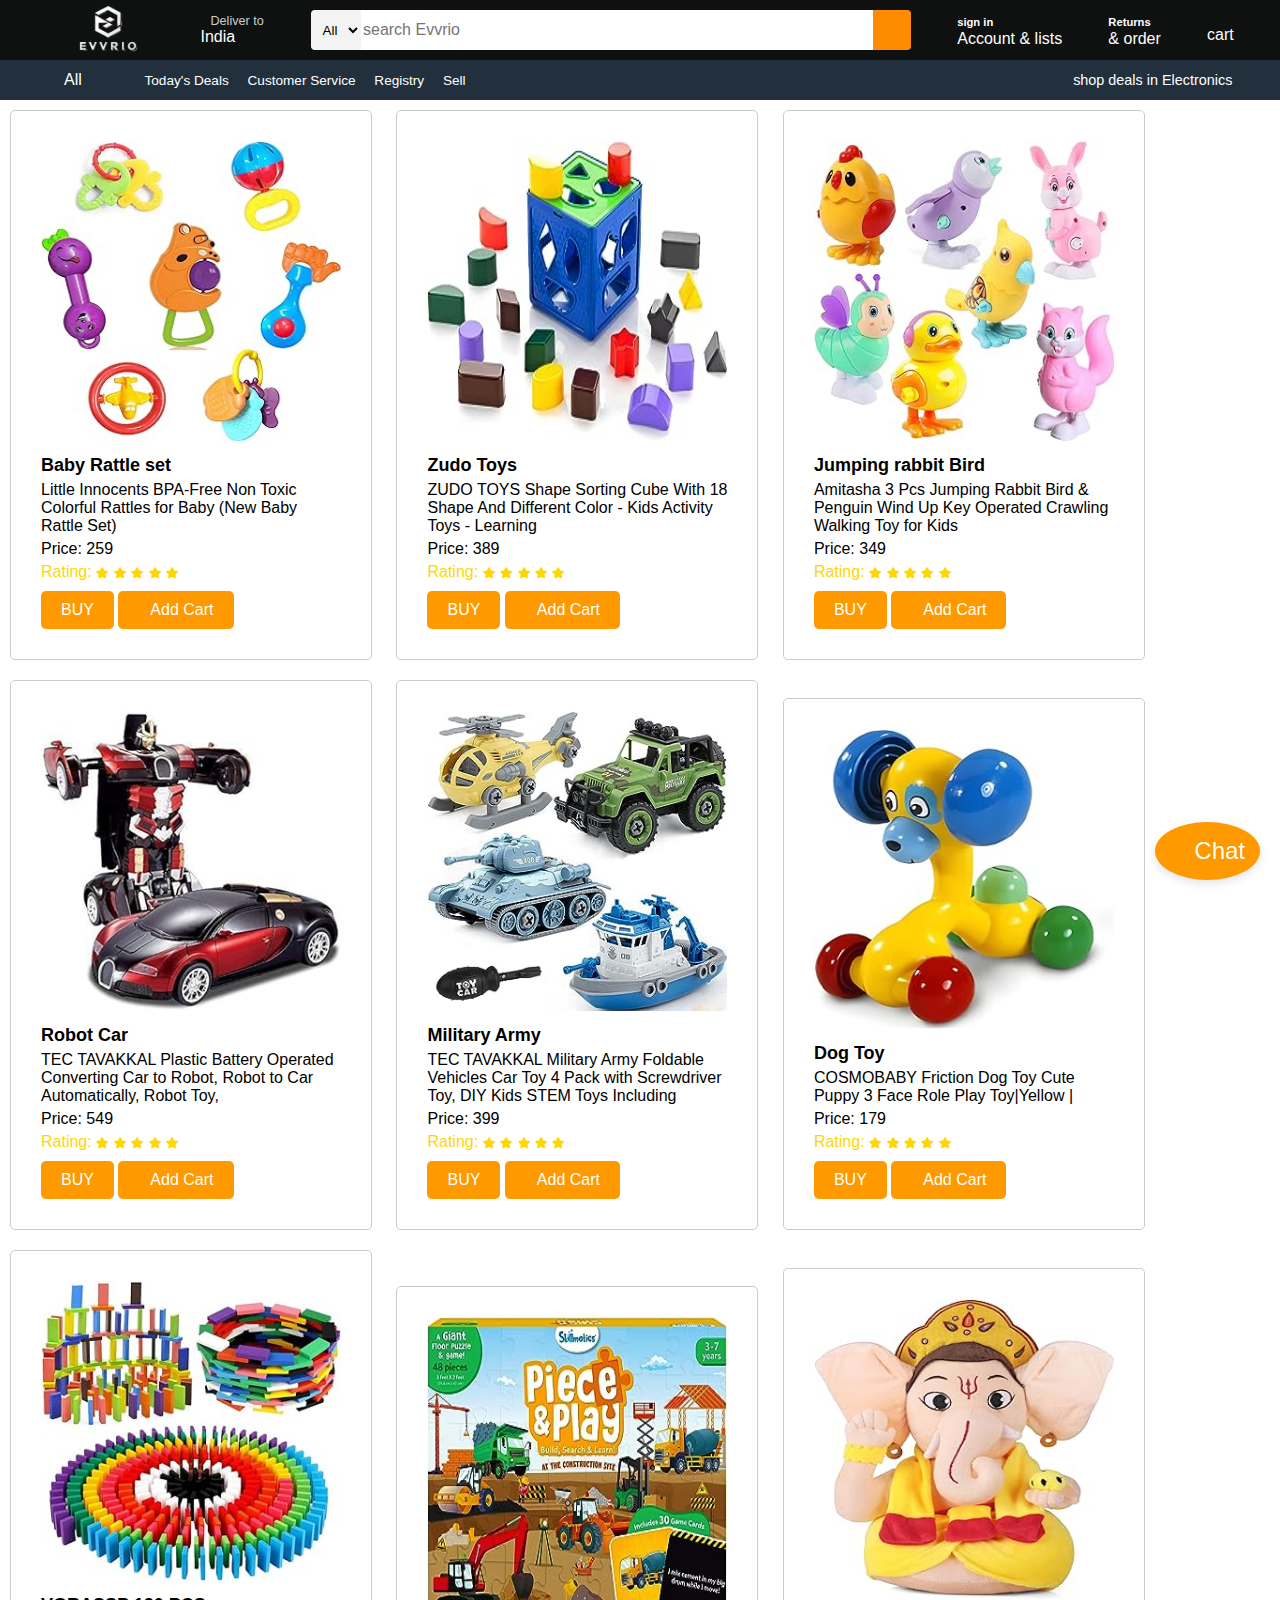
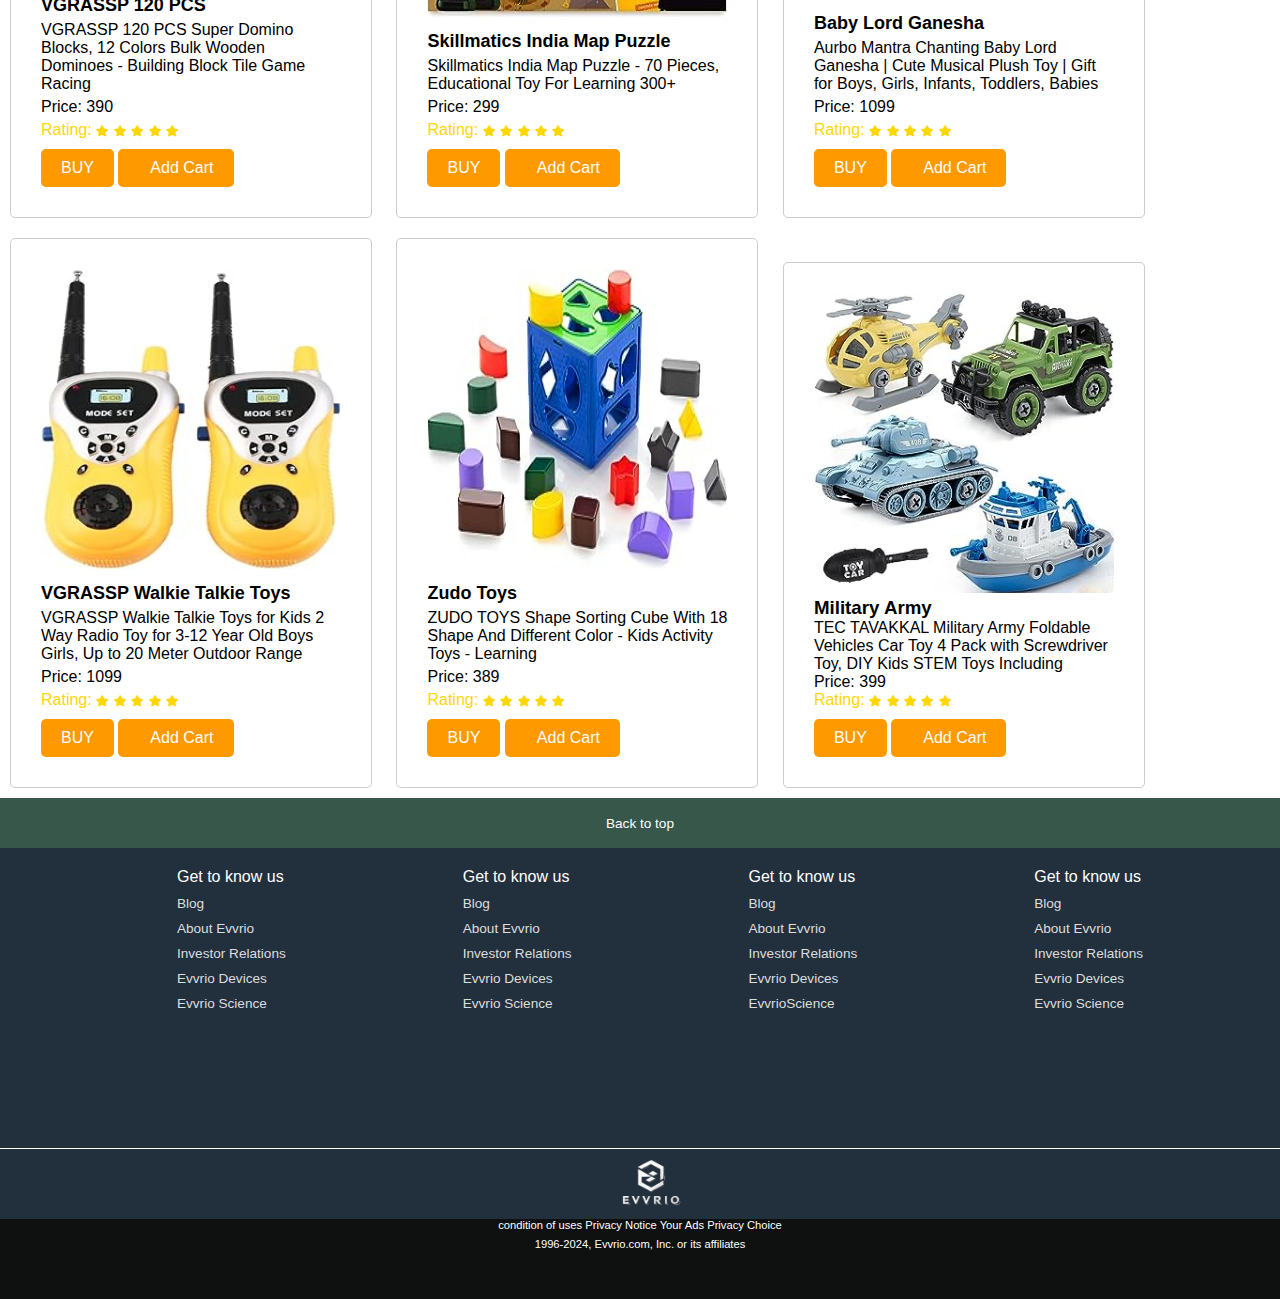
<file: toy.html>
<!DOCTYPE html>
<html lang="en">
<head>
    <meta charset="UTF-8">
    <meta name="viewport" content="width=device-width, initial-scale=1.0">
   
    <link rel="icon" type="image/png" href="android-chrome-512x512.png">
    <link rel="stylesheet"  href="https://cdnjs.cloudflare.com/ajax/libs/font-awesome/6.5.2/css/all.min.css" integrity="sha512-SnH5WK+bZxgPHs44uWIX+LLJAJ9/2PkPKZ5QiAj6Ta86w+fsb2TkcmfRyVX3pBnMFcV7oQPJkl9QevSCWr3W6A==" crossorigin="anonymous" referrerpolicy="no-referrer" /> 
   <link rel="stylesheet" href="style.css">
   <title>Evvrio-sell product</title>
</head>
<style>
    body {
      font-family: Arial, sans-serif;
    }
    .product {
      border: 1px solid #ccc;
      border-radius: 5px;
      margin: 10px;
      padding: 10px;
      width: 300px;
      display: inline-block;
      flex-wrap:wrap;
     justify-content: space-evenly;
     padding: 30px;
      
    }
    .product img {
      height: 300px;
      width: 100%;
      border-radius: 5px;
      background-size: cover;
    }
    .product-info {
      text-align: left;
      margin-top: 10px;
    }
    .product-info h3 {
      margin-top: 0;
      font-size: 18px;
    }
    .product-info p {
      margin: 5px 0;
    }
    .product-rating {
      color: gold;
    }
  </style>
<body>
    <header>
        <div class="navbar">
            <div class="nav-logo border">
                <div class="logo"><a href="index.html"></a></div>
                </div>
                <div class="nav-address border ">
                    <a href="location.html"><p class="add-first">Deliver to</p><a href="location.html"></a>
                    <div class="add-icon">
                        <a href="location.html"><i class="fa-solid fa-location-dot"></i></a>
                        <a href="location.html"><p class="add-second">India</p></a>
                    </div>
                  </div>
  <div class="nav-search">
    <select class="search-select">
    <option>All</option>
    <option>Toys</option>
    <option><a href="mobile.html">Mobile</a></option>
    <option>Beauty</option>
    <option>Car/Moterbike</option>
    <option>Electronics</option>
    <option><a href="clothes.html">Clothes</a></option>
    

 </select>
 <input placeholder="search Evvrio" class="search-input">
 <div class="search-icon">
    <i class="fa-solid fa-magnifying-glass"></i>
 </div>
  </div>
        
        <div class="nav-signin">
            <p><span><a href="sign.html">sign in</a></span></p>
            <p class="nav-second"><a href="sign.html">Account & lists</a></p>
        </div>
        <div class="nav-return">
            <p><span> Returns</span></p>
            <p class="nav-second"> & order</p>
        </div>
        <div class="new-cart">
            <a href="cart.html"><i class="fa-solid fa-cart-shopping"></i>
             cart</a>
        </div>
        </div>
        <div class="panel">
        <div class="panel-all">
        <i class="fa-solid fa-bars"></i>
        All
    </div>
    <div class="panel-ops">
        <p><a href="index.html">Today's Deals</a></p>
        <p><a href="service.html">Customer Service</a></p>
        <p><a href="#">Registry</a></p>
        <p><a href="sell.html">Sell</a></p>
    </div>
    <div class="panel-deals">
        shop deals in Electronics
    </div>
</div>
    </header>

</head>
<body>

<div class="product">
  <img src="t1.jpg" alt="furniture">
  <div class="product-info">
    <h3>    Baby Rattle set</h3>
    <p>Little Innocents BPA-Free Non Toxic Colorful Rattles for Baby (New Baby Rattle Set)</p>
    <p>Price: <i class="fa-solid fa-indian-rupee-sign"></i>259</p>
    <div class="product-rating">
      Rating:
      <span class="fa fa-star checked"></span>
      <span class="fa fa-star checked"></span>
      <span class="fa fa-star checked"></span>
      <span class="fa fa-star"></span>
      <span class="fa fa-star"></span>
    </div>
    <a href="#" class="buy-button">BUY</a>
    <a href="#" class="buy-button"> <i class="fa-solid fa-cart-plus"></i>Add Cart</a>
  </div>
</div>

<div class="product">
  <img src="t2.jpg" alt="furniture">
  <div class="product-info">
    <h3>Zudo Toys</h3>
    <p>ZUDO TOYS Shape Sorting Cube With 18 Shape And Different Color - Kids Activity Toys - Learning</p>
    <p>Price: <i class="fa-solid fa-indian-rupee-sign"></i>389</p>
    <div class="product-rating">
      Rating:
      <span class="fa fa-star checked"></span>
      <span class="fa fa-star checked"></span>
      <span class="fa fa-star"></span>
      <span class="fa fa-star"></span>
      <span class="fa fa-star"></span>
    </div>
    <a href="#" class="buy-button">BUY</a>
    <a href="#" class="buy-button"> <i class="fa-solid fa-cart-plus"></i>Add Cart</a>
  </div>
</div>
<div class="product">
    <img src="t3.jpg" alt="furniture">
    <div class="product-info">
      <h3>Jumping rabbit Bird </h3>
      <p>Amitasha 3 Pcs Jumping Rabbit Bird & Penguin Wind Up Key Operated Crawling Walking Toy for Kids</p>
      <p>Price: <i class="fa-solid fa-indian-rupee-sign"></i>349</p>
      <div class="product-rating">
        Rating:
        <span class="fa fa-star checked"></span>
        <span class="fa fa-star checked"></span>
        <span class="fa fa-star checked"></span>
        <span class="fa fa-star"></span>
        <span class="fa fa-star"></span>
      </div>
      <a href="#" class="buy-button">BUY</a>
      <a href="#" class="buy-button"> <i class="fa-solid fa-cart-plus"></i>Add Cart</a>
    </div>
  </div>
  
  <div class="product">
    <img src="t4.jpg" alt="Mobile Phone">
    <div class="product-info">
      <h3>Robot Car</h3>
      <p>TEC TAVAKKAL Plastic Battery Operated Converting Car to Robot, Robot to Car Automatically, Robot Toy,</p>
      <p>Price: <i class="fa-solid fa-indian-rupee-sign"></i>549</p>
      <div class="product-rating">
        Rating:
        <span class="fa fa-star checked"></span>
        <span class="fa fa-star checked"></span>
        <span class="fa fa-star checked"></span>
        <span class="fa fa-star"></span>
        <span class="fa fa-star"></span>
      </div>
      <a href="#" class="buy-button">BUY</a>
      <a href="#" class="buy-button"> <i class="fa-solid fa-cart-plus"></i>Add Cart</a>
    </div>
  </div>
  
  <div class="product">
    <img src="t5.jpg" alt="Mobile Phone">
    <div class="product-info">
      <h3>Military Army</h3>
      <p>TEC TAVAKKAL Military Army Foldable Vehicles Car Toy 4 Pack with Screwdriver Toy, DIY Kids STEM Toys Including</p>
      <p>Price: <i class="fa-solid fa-indian-rupee-sign"></i>399</p>
      <div class="product-rating">
        Rating:
        <span class="fa fa-star checked"></span>
        <span class="fa fa-star checked"></span>
        <span class="fa fa-star checked"></span>
        <span class="fa fa-star"></span>
        <span class="fa fa-star"></span>
      </div>
      <a href="#" class="buy-button">BUY</a>
      <a href="#" class="buy-button"> <i class="fa-solid fa-cart-plus"></i>Add Cart</a>
    </div>
  </div>
  <div class="product">
    <img src="t6.jpg" alt="Mobile Phone">
    <div class="product-info">
      <h3> Dog Toy</h3>
      <p>COSMOBABY Friction Dog Toy Cute Puppy 3 Face Role Play Toy|Yellow  | </p>
      <p>Price: <i class="fa-solid fa-indian-rupee-sign"></i>179</p>
      <div class="product-rating">
        Rating:
        <span class="fa fa-star checked"></span>
        <span class="fa fa-star checked"></span>
        <span class="fa fa-star checked"></span>
        <span class="fa fa-star"></span>
        <span class="fa fa-star"></span>
      </div>
      <a href="#" class="buy-button">BUY</a>
      <a href="#" class="buy-button"> <i class="fa-solid fa-cart-plus"></i>Add Cart</a>
    </div>
  </div>

  <div class="product">
    <img src="t7.jpg" alt="Mobile Phone">
    <div class="product-info">
        <h3>VGRASSP 120 PCS </h3>
        <p>VGRASSP 120 PCS Super Domino Blocks, 12 Colors Bulk Wooden Dominoes - Building Block Tile Game Racing</p>
      <p>Price: <i class="fa-solid fa-indian-rupee-sign"></i>390</p>
      <div class="product-rating">
        Rating:
        <span class="fa fa-star checked"></span>
        <span class="fa fa-star checked"></span>
        <span class="fa fa-star checked"></span>
        <span class="fa fa-star"></span>
        <span class="fa fa-star"></span>
      </div>
      <a href="#" class="buy-button">BUY</a>
      <a href="#" class="buy-button"> <i class="fa-solid fa-cart-plus"></i>Add Cart</a>
    </div>
  </div>
  <div class="product">
    <img src="t8.jpg" alt="Mobile Phone">
    <div class="product-info">
      <h3>Skillmatics India Map Puzzle</h3>
      <p>Skillmatics India Map Puzzle - 70 Pieces, Educational Toy For Learning 300+</p>
      <p>Price: <i class="fa-solid fa-indian-rupee-sign"></i>299</p>
      <div class="product-rating">
        Rating:
        <span class="fa fa-star checked"></span>
        <span class="fa fa-star checked"></span>
        <span class="fa fa-star checked"></span>
        <span class="fa fa-star"></span>
        <span class="fa fa-star"></span>
      </div>
      <a href="#" class="buy-button">BUY</a>
      <a href="#" class="buy-button"> <i class="fa-solid fa-cart-plus"></i>Add Cart</a>
    </div>
  </div>
  <div class="product">
    <img src="t9.jpg" alt="Mobile Phone">
    <div class="product-info">
      <h3>Baby Lord Ganesha</h3>
      <p>Aurbo Mantra Chanting Baby Lord Ganesha | Cute Musical Plush Toy | Gift for Boys, Girls, Infants, Toddlers, Babies </p>
      <p>Price: <i class="fa-solid fa-indian-rupee-sign"></i>1099</p>
      <div class="product-rating">
        Rating:
        <span class="fa fa-star checked"></span>
        <span class="fa fa-star checked"></span>
        <span class="fa fa-star checked"></span>
        <span class="fa fa-star"></span>
        <span class="fa fa-star"></span>
      </div>
      <a href="#" class="buy-button">BUY</a>
      <a href="#" class="buy-button"> <i class="fa-solid fa-cart-plus"></i>Add Cart</a>
    </div>
  </div>
  <div class="product">
    <img src="t10.jpg" alt="Mobile Phone">
    <div class="product-info">
      <h3> VGRASSP Walkie Talkie Toys</h3>
      <p>VGRASSP Walkie Talkie Toys for Kids 2 Way Radio Toy for 3-12 Year Old Boys Girls, Up to 20 Meter Outdoor Range </p>
      <p>Price: <i class="fa-solid fa-indian-rupee-sign"></i>1099</p>
      <div class="product-rating">
        Rating:
        <span class="fa fa-star checked"></span>
        <span class="fa fa-star checked"></span>
        <span class="fa fa-star checked"></span>
        <span class="fa fa-star"></span>
        <span class="fa fa-star"></span>
      </div>
      <a href="#" class="buy-button">BUY</a>
      <a href="#" class="buy-button"> <i class="fa-solid fa-cart-plus"></i>Add Cart</a>
    </div>
  </div>
  <div class="product">
    <img src="t2.jpg" alt="Mobile Phone">
    <div class="product-info">
        <h3>Zudo Toys</h3>
        <p>ZUDO TOYS Shape Sorting Cube With 18 Shape And Different Color - Kids Activity Toys - Learning</p>
        <p>Price: <i class="fa-solid fa-indian-rupee-sign"></i>389</p>
        <div class="product-rating">
        Rating:
        <span class="fa fa-star checked"></span>
        <span class="fa fa-star checked"></span>
        <span class="fa fa-star checked"></span>
        <span class="fa fa-star"></span>
        <span class="fa fa-star"></span>
      </div>
      <a href="#" class="buy-button">BUY</a>
      <a href="#" class="buy-button"> <i class="fa-solid fa-cart-plus"></i>Add Cart</a>
    </div>
  </div>
  <div class="product">
    <img src="t5.jpg" alt="Mobile Phone">
    <h3>Military Army</h3>
      <p>TEC TAVAKKAL Military Army Foldable Vehicles Car Toy 4 Pack with Screwdriver Toy, DIY Kids STEM Toys Including</p>
      <p>Price: <i class="fa-solid fa-indian-rupee-sign"></i>399</p>
      <div class="product-rating">
        Rating:
        <span class="fa fa-star checked"></span>
        <span class="fa fa-star checked"></span>
        <span class="fa fa-star checked"></span>
        <span class="fa fa-star"></span>
        <span class="fa fa-star"></span>
      </div>
      <a href="#" class="buy-button">BUY</a>
      <a href="#" class="buy-button"> <i class="fa-solid fa-cart-plus"></i>Add Cart</a>
    </div>
  </div><div id="chatbot">
    <button id="chatbot-button" class="chatbot-button">
        <i class="fa-solid fa-comments"></i> Chat
    </button>
    <div id="chatbot-widget" class="chatbot-widget">
        <div class="chatbot-header">
            <h3>Chat with us</h3>
            <button id="close-chatbot" class="close-chatbot">&times;</button>
        </div>
        <div class="chatbot-messages">
            <!-- Chat messages will appear here -->
        </div>
        <div class="chatbot-input">
            <input type="text" id="chatbot-input-field" placeholder="Type a message...">
            <button id="send-chatbot-message" class="send-chatbot-message">
                <i class="fa-solid fa-paper-plane"></i>
            </button>
        </div>
    </div>
</div>
            
  

<!-- Font Awesome -->
<link rel="stylesheet" href="https://cdnjs.cloudflare.com/ajax/libs/font-awesome/5.15.4/css/all.min.css">
<footer>
  <div class="foot-panel1">
  Back to top
</div>
<div class="foot-panel2">
  <ul>
      <p>Get to know us</p>
<a> Blog </a>
<a>About Evvrio </a>
<a> Investor Relations </a>
<a> Evvrio Devices </a>
<a>  Evvrio Science  </a>
  </ul>
  <ul>
      <p>Get to know us</p>
<a> Blog </a>
<a>About Evvrio </a>
<a> Investor Relations </a>
<a> Evvrio Devices </a>
<a>  Evvrio Science  </a>
  </ul>
  <ul>
      <p>Get to know us</p>
<a> Blog </a>
<a>About Evvrio </a>
<a> Investor Relations </a>
<a> Evvrio Devices </a>
<a>  EvvrioScience  </a>
  </ul>
  <ul>
      <p>Get to know us</p>
<a> Blog </a>
<a>About Evvrio </a>
<a> Investor Relations </a>
<a> Evvrio Devices </a>
<a>  Evvrio Science  </a>
  </ul>
</div>
<div class="foot-panel3">
  <div class="logo">

  </div>
</div>
<div class="foot-panel4">
  <div class="pages">
      <a> condition of uses </a>
      <a> Privacy Notice </a>
      <a> Your Ads  Privacy Choice </a>
  </div>
  <div class="copyright">
      1996-2024, Evvrio.com, Inc. or its affiliates
  </div>
</div>
</footer>
<script>
  document.getElementById('chatbot-button').addEventListener('click', function() {
      document.getElementById('chatbot-widget').style.display = 'block';
  });

  document.getElementById('close-chatbot').addEventListener('click', function() {
      document.getElementById('chatbot-widget').style.display = 'none';
  });

  function getBotResponse(userMessage) {
      const responses = {
          "hello": "Hi there! How can I help you today?",
          "hi": "Hello! What can I assist you with?",
          "help": "Sure, I'm here to help. What do you need assistance with?",
          "price": "Could you please specify the product you are inquiring about?",
          "return": "You can return products within 30 days of receipt. Please visit our returns page for more details.",
          "shipping": "Shipping is free for orders over $50. Standard shipping takes 5-7 business days.",
          "problem": "Tell me what is your Problem and How I can help you",
      };

      let lowerCaseMessage = userMessage.toLowerCase();
      return responses[lowerCaseMessage] || " Jai Shree Ram 🙏";
  }

  document.getElementById('send-chatbot-message').addEventListener('click', function() {
      var inputField = document.getElementById('chatbot-input-field');
      var userMessage = inputField.value.trim();
      if (userMessage) {
          var userMessageContainer = document.createElement('div');
          userMessageContainer.textContent = userMessage;
          userMessageContainer.className = 'chatbot-user-message';
          document.querySelector('.chatbot-messages').appendChild(userMessageContainer);
          
          // Get bot response
          var botResponse = getBotResponse(userMessage);
          var botMessageContainer = document.createElement('div');
          botMessageContainer.textContent = botResponse;
          botMessageContainer.className = 'chatbot-bot-message';
          document.querySelector('.chatbot-messages').appendChild(botMessageContainer);

          inputField.value = '';
      }
  });

  document.getElementById('chatbot-input-field').addEventListener('keypress', function(event) {
      if (event.key === 'Enter') {
          document.getElementById('send-chatbot-message').click();
      }
  });
  function addToCart(name, description, price, image, rating) {
    const cartItems = JSON.parse(localStorage.getItem('cartItems')) || [];
    const newItem = { name, description, price, image, rating };
    cartItems.push(newItem);
    localStorage.setItem('cartItems', JSON.stringify(cartItems));
    alert('Product added to cart!');
}

document.querySelectorAll('.add-cart-button').forEach(button => {
    button.addEventListener('click', function() {
        const name = this.getAttribute('data-name');
        const description = this.getAttribute('data-description');
        const price = this.getAttribute('data-price');
        const image = this.getAttribute('data-image');
        const rating = this.getAttribute('data-rating');
        addToCart(name, description, price, image, rating);
    });
});
function addToCart(name, description, price, image, rating) {
  const cartItems = JSON.parse(localStorage.getItem('cartItems')) || [];
  const newItem = { name, description, price, image, rating };
  cartItems.push(newItem);
  localStorage.setItem('cartItems', JSON.stringify(cartItems));
  alert('Product added to cart!');
}

document.querySelectorAll('.add-cart-button').forEach(button => {
  button.addEventListener('click', function() {
      const name = this.getAttribute('data-name');
      const description = this.getAttribute('data-description');
      const price = this.getAttribute('data-price');
      const image = this.getAttribute('data-image');
      const rating = this.getAttribute('data-rating');
      addToCart(name, description, price, image, rating);
  });
});
</script>
</body>
</html>
</file>
<file: style.css>
*{
    margin: 0;

    font-family: Arial, Helvetica, sans-serif;
    border: border-box;
}
.navbar{
    height: 60px;
    background-color: #0f1111;
    color: white;
    display: flex;
    align-items: center;
    justify-content: space-evenly;
}


.nav-logo{
    height:50px;
    width:100px;
}
a {
    color: inherit; /* Inherit karne se <a> tag ke color property ko <p> tag ke color property se match karega */
    text-decoration: none; /* Text decoration ko remove karne ke liye */
}
.logo{
    background-image: url("ev3.png");
    background-size: cover;
    height:50px;
    width: 100%;
   
}

.border {
    border: 1.5px solid transparent;
}
.border:hover{
    border: 1.5px solid white;
}

.add-first{
color: #cccccc;
font-size: 0.79rem;
margin-left: 15px;
}

.add-second{
font-size: 1rem;
margin-left: 5px; 
}

.add-icon {
    display: flex;
    align-items:center ;
}
.nav-signin:hover{
    border:1.5px solid white;
}
.nav-return:hover{
    border:1.5px solid white;
}
.nav-search{
    display: flex;
    justify-content:space-evenly ;
    background-color: pink;
    width:600px;
    height: 40px;
    border-radius: 5px;
}

.search-select{
background-color: #f3f3f3;
width:50px;
text-align: center;
border-bottom-left-radius: 4px;
border-top-left-radius: 4px;
border: none;
}

.search-input{
    width: 100%;
    font-size: 1rem;
    border: none;
}

.search-icon {
    width: 45px;
    display: flex;
    justify-content: center;
    align-items: center;
    font-size: 1.2rem;
    background-color: rgb(255, 140, 0);
    border-bottom-right-radius: 4px;
    border-top-right-radius: 4px;
    color: #0f1111;
}
.nav-search:hover{
    border:2px solid orange;
}
span{
    font-size: 0.7rem;
    font-weight: 700;
}
.new-cart i {
    font-size: 30px;
}
.new-cart {
    font: size 0.85rem;
    font-weight:700px;
}
.panel{
    height: 40px;
    background-color: #222f3d;
    display: flex;
    color: white;
    align-items: center;
    justify-content: space-evenly ;
}
.panel-ops p {
    display: inline;
    margin-left: 15px;

}
.panel-ops{
    width: 70%;
    font-size: 0.85rem;
}
.panel-ops p:hover{
    border:1.5px solid white;
}
.panel-deals{
    font-size: 0.9rem;

}
.hero-section{
    background-image: url(hero_image.jpg);
    height: 350px;
    background-size: cover;
    display: flex;
    justify-content: center;
    align-items: flex-end;
   animation: changeBackground 10s infinite linear;
        }

      /*  @keyframes changeBackground {
            0% { background-image: url('hero_image.jpg'); }
            10% { background-image: url('mother\ day.jpg'); }
            20% { background-image: url('image3.jpg'); }
            30% { background-image: url('image4.jpg'); }
            40% { background-image: url('image5.jpg'); }
            50% { background-image: url('image6.jpg'); }
            60% { background-image: url('image7.jpg'); }
            70% { background-image: url('image8.jpg'); }
            80% { background-image: url('image9.jpg'); }
            90% { background-image: url('image10.jpg'); }
            100% { background-image: url('image11.jpg'); }
        }*/
.new-cart:hover{
    border:1.5px solid white;
}
.hero-msg{
    background-color: white;
    color: black;
    height: 40px;
    display: flex;
    align-items: center;
    justify-content: center;
    font-size: 0.85rem;
    width: 80%;
    margin-bottom: 25px;




}
.hero-msg a {
    color: #007185;

}
.shop-section{
    display: flex;
    flex-wrap:wrap;
    justify-content: space-evenly;
    background-color: #e2e7e2;
}
.box {
    
    height: 400px;
    width: 22%;
     background-color: white;
     padding: 20px 0px 15px;
     margin-top: 15px;
}
.box-img{
    height: 300px;
    background-size: cover;
    margin-top: 1rem;
    margin-bottom:1rem ;

}
.box-content{
    margin-left: 1rem;
    margin-right: 1rem;
}
.footer{
    margin-top: 15px;
}
.foot-panel1 {
    background-color:#37574a;
    color: white;
    height: 50px;
    display: flex;
    justify-content: center;
    align-items: center;
    font-size: 0.85rem;

}
.foot-panel2{
    background-color: #222f3d;
    color: white;
    height: 300px;
    display: flex;
    justify-content: space-evenly;
}
ul{
    margin-top: 20px;
}
ul a {
    display: block;
    margin-top: 10px ;
    font-size: 0.85rem;
    color: #dddddd;
}
.foot-panel3{
    background-color: #222f3d;
    color: white;
    border-top: 0.5px solid white;
    height:70px;
    display: flex;
    justify-content: center;
    align-items: center;

}

.logo{
    background-image: url("ev3.png");
    background-size: cover;
    height:50px;
    width: 100px;
}
.foot-panel4{
    background-color: #0f1111;
    color: white;
    font-size: 0.7rem;
    height: 80px;
   text-align: center;
}
.pages{
font-size: 0.7rem;

}
.copyright{
    font-size: 0.7rem;
    text-align: center;
    padding-top: 7px;
    
}
.buy-button {
    display: inline-block;
    margin-top: 10px;
    padding: 10px 20px;
    background-color: #ff9900;
    color: white;
    text-align: center;
    border-radius: 5px;
    text-decoration: none;
    font-size: 16px;
  }
  .buy-button:hover {
    background-color: #e68a00;
  }
  /* Chatbot button styles */
#chatbot {
    position: fixed;
    bottom: 20px;
    right: 20px;
    z-index: 1000;
}

.chatbot-button {
    background-color: #ff9900;
    border: none;
    border-radius: 50%;
    color: white;
    padding: 15px;
    font-size: 24px;
    cursor: pointer;
    box-shadow: 0 4px 8px rgba(0, 0, 0, 0.1);
}

.chatbot-widget {
    display: none;
    position: fixed;
    bottom: 80px;
    right: 20px;
    width: 300px;
    max-width: 90%;
    background: white;
    border-radius: 10px;
    box-shadow: 0 4px 16px rgba(0, 0, 0, 0.2);
    overflow: hidden;
    z-index: 1001;
}

.chatbot-header {
    display: flex;
    justify-content: space-between;
    align-items: center;
    padding: 10px;
    background-color: #232f3e;
    color: white;
    border-bottom: 1px solid #ddd;
}

.chatbot-messages {
    height: 200px;
    padding: 10px;
    overflow-y: auto;
    border-bottom: 1px solid #ddd;
}

.chatbot-input {
    display: flex;
    padding: 10px;
}

#chatbot-input-field {
    flex-grow: 1;
    padding: 8px;
    border: 1px solid #ddd;
    border-radius: 5px;
    margin-right: 5px;
}

.send-chatbot-message {
    background-color: #ff9900;
    border: none;
    color: white;
    padding: 10px;
    cursor: pointer;
    border-radius: 5px;
}

.close-chatbot {
    background: none;
    border: none;
    color: white;
    font-size: 24px;
    cursor: pointer;
}
@media only screen and (max-width: 600px) {
    .product {
        width: 100%; /* Adjust the width to fit the screen */
        margin: 10px auto; /* Center-align the product */
        padding: 15px; /* Adjust padding */
    }

    .product img {
        height: auto; /* Make the image responsive */
    }

    .product-info {
        margin-top: 15px; /* Adjust margin */
    }

    .product-info h3 {
        font-size: 16px; /* Adjust font size */
    }

    .product-info p {
        font-size: 14px; /* Adjust font size */
    }
  }
  @media only screen and (max-width: 768px) {
    footer {
      flex-direction: column; /* Change to a single column layout */
    }

    .foot-panel1,
    .foot-panel2,
    .foot-panel3,
    .foot-panel4 {
      flex: 1 1 100%; /* Each panel takes the full width */
    }

    .foot-panel2 ul a {
      margin-right: 0; /* Remove right margin for footer links */
      margin-bottom: 10px; /* Add bottom margin for footer links */
    }
  }
  @media only screen and (max-width: 768px) {
    .chatbot-widget {
        width: 80%; /* Adjust chatbot width for smaller screens */
    }

    .chatbot-header h3 {
        font-size: 18px; /* Decrease header font size for smaller screens */
    }

    .chatbot-input input[type="text"] {
        width: calc(100% - 50px); /* Adjust input width for smaller screens */
    }

    .chatbot-input button {
        width: 50px; /* Adjust button width for smaller screens */
    }
}
@media only screen and (max-width: 768px) {
    .navbar {
        flex-direction: column;
        align-items: flex-start;
    }

    .navbar .nav-search {
        margin-top: 10px;
    }

    .navbar .new-cart {
        margin-top: 10px;
    }

    .box {
        width: calc(50% - 40px);
    }
}

@media only screen and (max-width: 480px) {
    .box {
        width: calc(100% - 40px);
    }
}
</file>
